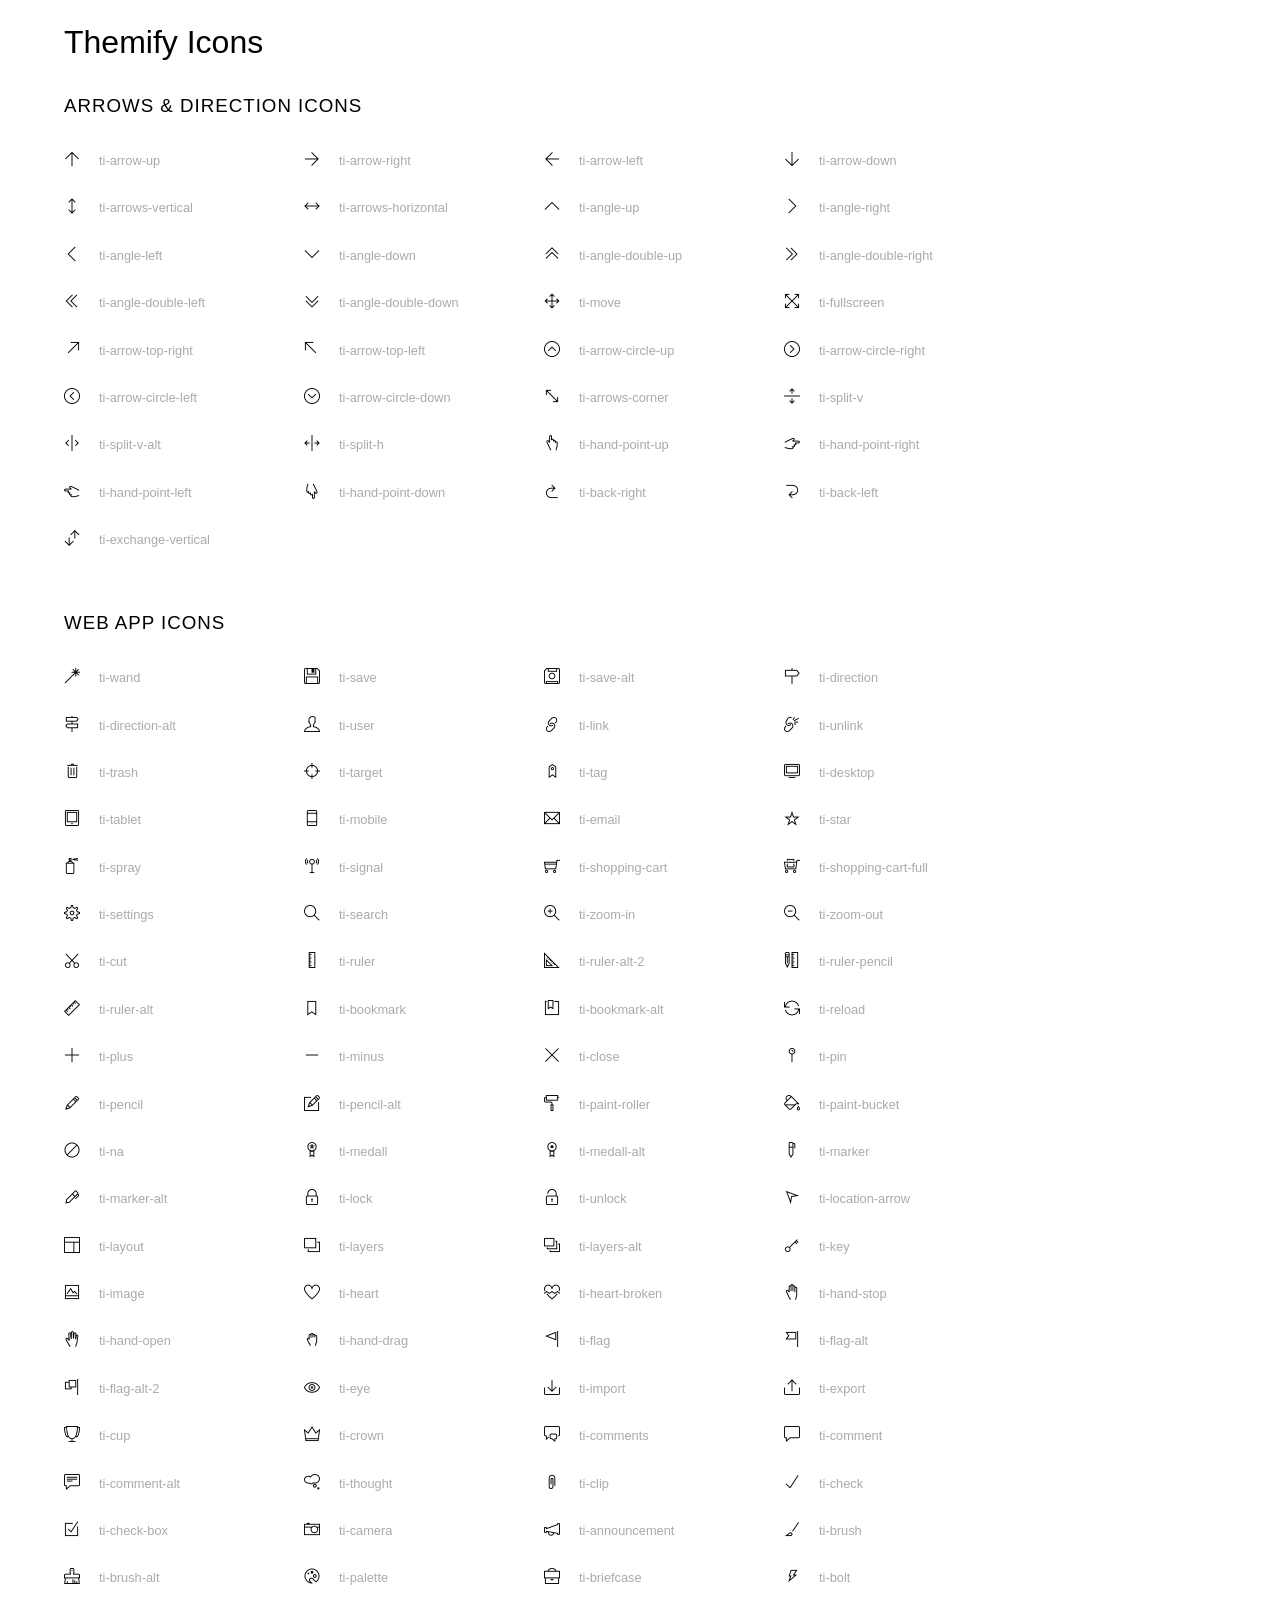
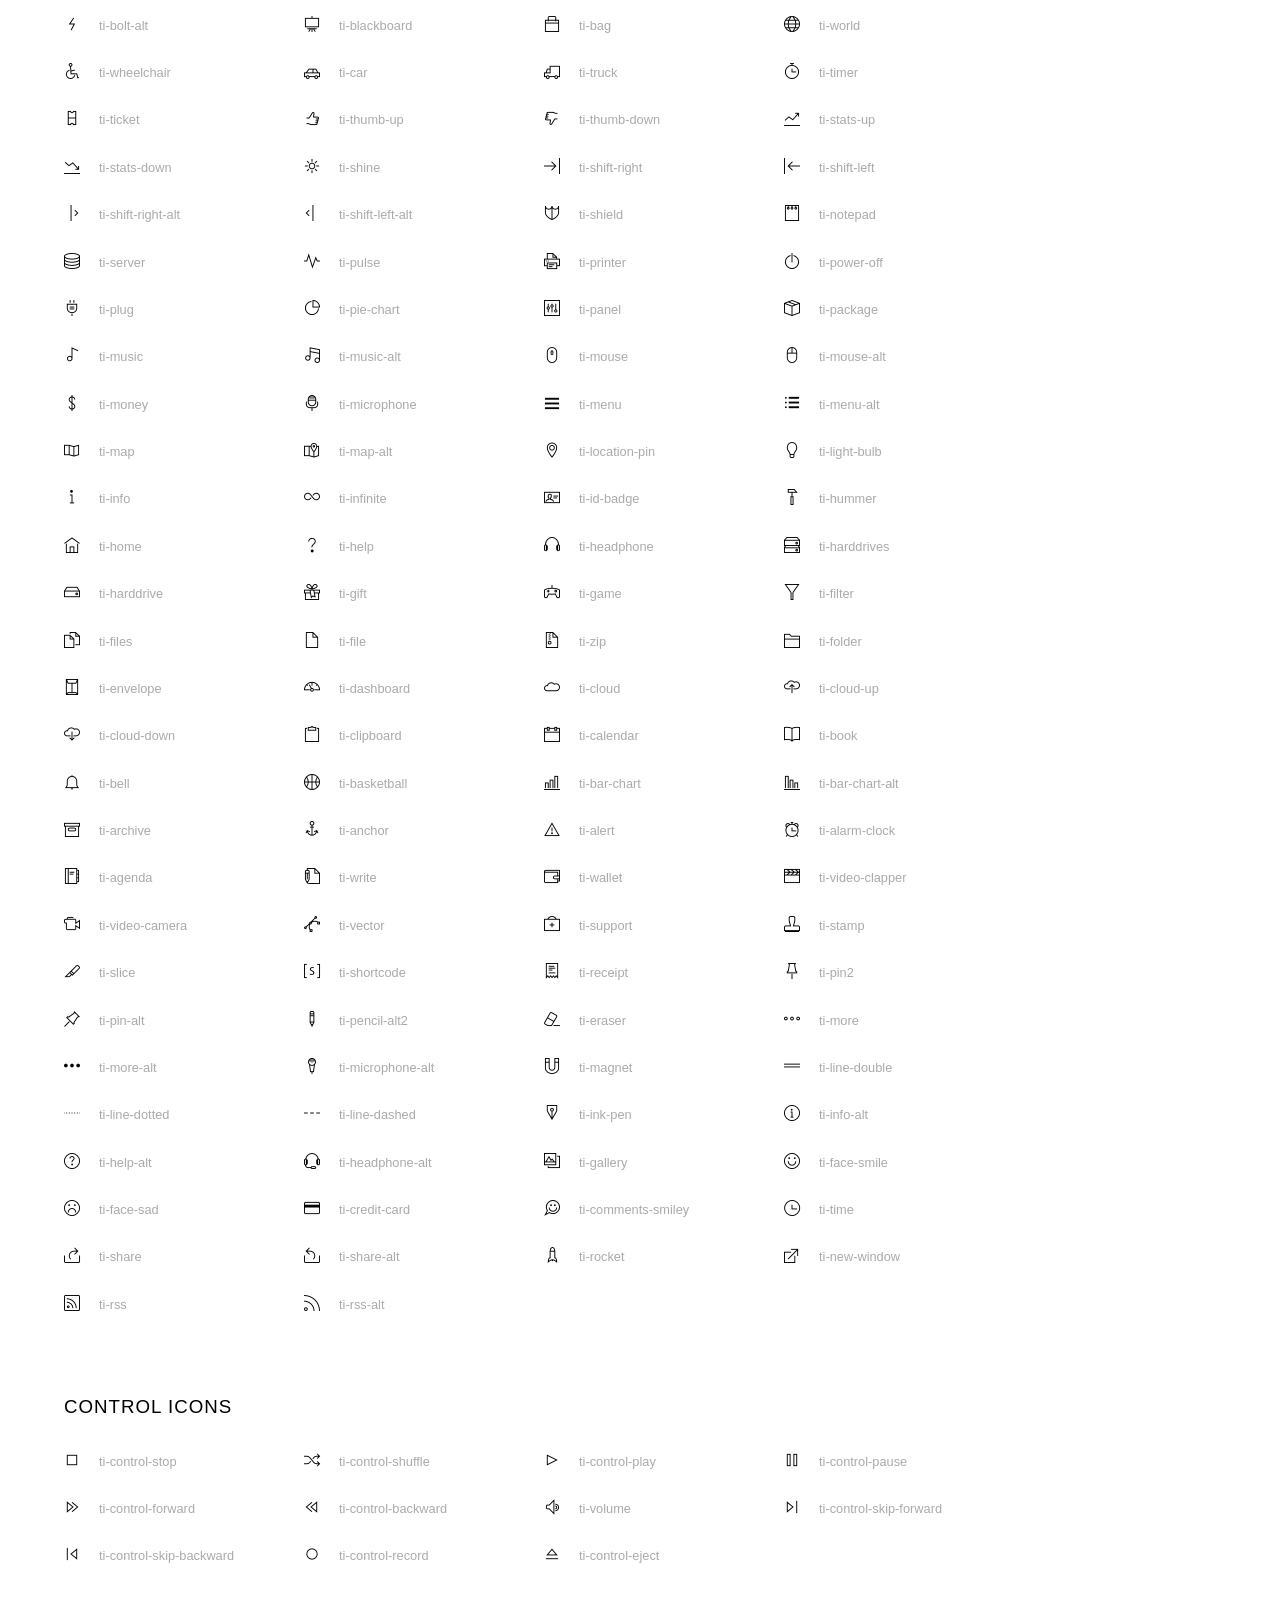
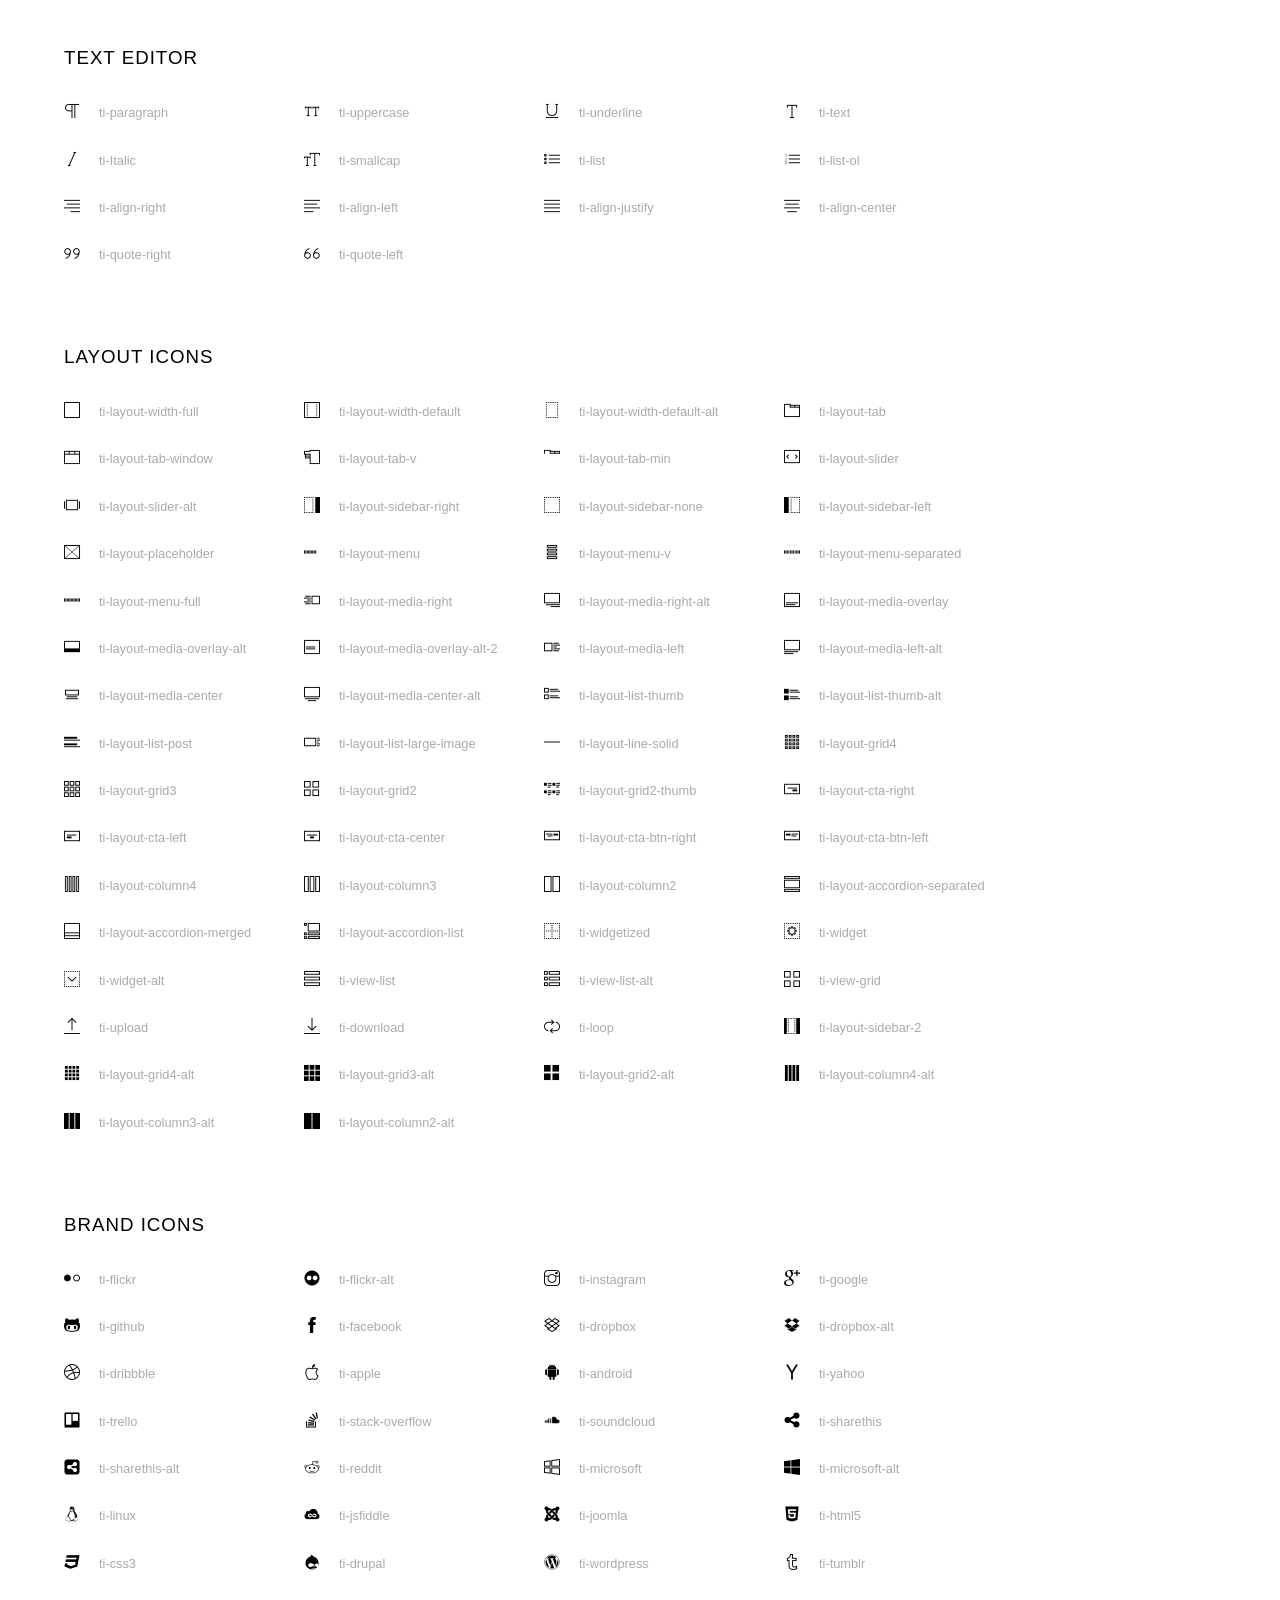
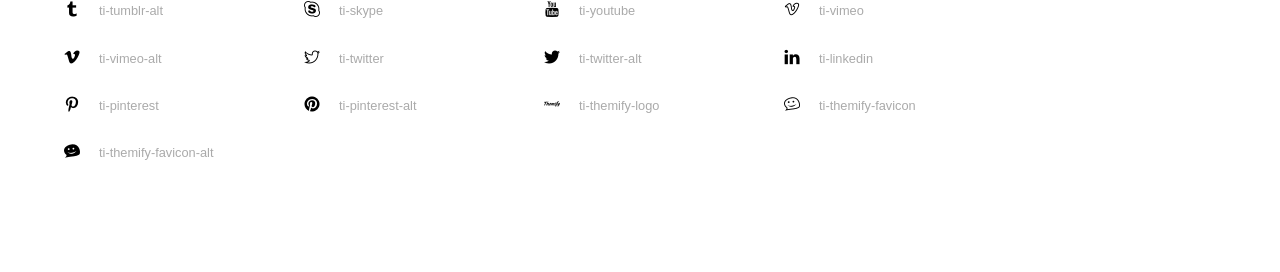
<file: fonts/themify/index.html>
<!doctype html>
<html>
<head>
	<meta charset="utf-8">
	<title>Themify Icon Font</title>
	<meta name="viewport" content="width=device-width">
	<link rel="stylesheet" href="demo-files/demo.css">
	<link rel="stylesheet" href="themify-icons.css">
	<!--[if lt IE 8]><!-->
	<link rel="stylesheet" href="ie7/ie7.css">
	<!--<![endif]-->
</head>
<body>
	<h1>Themify Icons</h1>

	<div class="icon-section">

		<div class="icon-section">
			<h3>Arrows &amp; Direction Icons </h3>

			<div class="icon-container">
				<span class="ti-arrow-up"></span><span class="icon-name"> ti-arrow-up</span>
			</div>
			<div class="icon-container">
				<span class="ti-arrow-right"></span><span class="icon-name"> ti-arrow-right</span>
			</div>
			<div class="icon-container">
				<span class="ti-arrow-left"></span><span class="icon-name"> ti-arrow-left</span>
			</div>
			<div class="icon-container">
				<span class="ti-arrow-down"></span><span class="icon-name"> ti-arrow-down</span>
			</div>
			<div class="icon-container">
				<span class="ti-arrows-vertical"></span><span class="icon-name"> ti-arrows-vertical</span>
			</div>
			<div class="icon-container">
				<span class="ti-arrows-horizontal"></span><span class="icon-name"> ti-arrows-horizontal</span>
			</div>
			<div class="icon-container">
				<span class="ti-angle-up"></span><span class="icon-name"> ti-angle-up</span>
			</div>
			<div class="icon-container">
				<span class="ti-angle-right"></span><span class="icon-name"> ti-angle-right</span>
			</div>
			<div class="icon-container">
				<span class="ti-angle-left"></span><span class="icon-name"> ti-angle-left</span>
			</div>
			<div class="icon-container">
				<span class="ti-angle-down"></span><span class="icon-name"> ti-angle-down</span>
			</div>	
			<div class="icon-container">
				<span class="ti-angle-double-up"></span><span class="icon-name"> ti-angle-double-up</span>
			</div>
			<div class="icon-container">
				<span class="ti-angle-double-right"></span><span class="icon-name"> ti-angle-double-right</span>
			</div>
			<div class="icon-container">
				<span class="ti-angle-double-left"></span><span class="icon-name"> ti-angle-double-left</span>
			</div>
			<div class="icon-container">
				<span class="ti-angle-double-down"></span><span class="icon-name"> ti-angle-double-down</span>
			</div>					
			<div class="icon-container">
				<span class="ti-move"></span><span class="icon-name"> ti-move</span>
			</div>
			<div class="icon-container">
				<span class="ti-fullscreen"></span><span class="icon-name"> ti-fullscreen</span>
			</div>
			<div class="icon-container">
				<span class="ti-arrow-top-right"></span><span class="icon-name"> ti-arrow-top-right</span>
			</div>
			<div class="icon-container">
				<span class="ti-arrow-top-left"></span><span class="icon-name"> ti-arrow-top-left</span>
			</div>
			<div class="icon-container">
				<span class="ti-arrow-circle-up"></span><span class="icon-name"> ti-arrow-circle-up</span>
			</div>
			<div class="icon-container">
				<span class="ti-arrow-circle-right"></span><span class="icon-name"> ti-arrow-circle-right</span>
			</div>
			<div class="icon-container">
				<span class="ti-arrow-circle-left"></span><span class="icon-name"> ti-arrow-circle-left</span>
			</div>
			<div class="icon-container">
				<span class="ti-arrow-circle-down"></span><span class="icon-name"> ti-arrow-circle-down</span>
			</div>
			<div class="icon-container">
				<span class="ti-arrows-corner"></span><span class="icon-name"> ti-arrows-corner</span>
			</div>
			<div class="icon-container">
				<span class="ti-split-v"></span><span class="icon-name"> ti-split-v</span>
			</div>

			<div class="icon-container">
				<span class="ti-split-v-alt"></span><span class="icon-name"> ti-split-v-alt</span>
			</div>
			<div class="icon-container">
				<span class="ti-split-h"></span><span class="icon-name"> ti-split-h</span>
			</div>
			<div class="icon-container">
				<span class="ti-hand-point-up"></span><span class="icon-name"> ti-hand-point-up</span>
			</div>
			<div class="icon-container">
				<span class="ti-hand-point-right"></span><span class="icon-name"> ti-hand-point-right</span>
			</div>
			<div class="icon-container">
				<span class="ti-hand-point-left"></span><span class="icon-name"> ti-hand-point-left</span>
			</div>
			<div class="icon-container">
				<span class="ti-hand-point-down"></span><span class="icon-name"> ti-hand-point-down</span>
			</div>
			<div class="icon-container">
				<span class="ti-back-right"></span><span class="icon-name"> ti-back-right</span>
			</div>
			<div class="icon-container">
				<span class="ti-back-left"></span><span class="icon-name"> ti-back-left</span>
			</div>
			<div class="icon-container">
				<span class="ti-exchange-vertical"></span><span class="icon-name"> ti-exchange-vertical</span>
			</div>

		</div> <!-- Arrows Icons -->



		<h3>Web App Icons</h3>
		
		<div class="icon-section">

			<div class="icon-container">
				<span class="ti-wand"></span><span class="icon-name"> ti-wand</span>
			</div>
			<div class="icon-container">
				<span class="ti-save"></span><span class="icon-name"> ti-save</span>
			</div>
			<div class="icon-container">
				<span class="ti-save-alt"></span><span class="icon-name"> ti-save-alt</span>
			</div>

			<div class="icon-container">
				<span class="ti-direction"></span><span class="icon-name"> ti-direction</span>
			</div>
			<div class="icon-container">
				<span class="ti-direction-alt"></span><span class="icon-name"> ti-direction-alt</span>
			</div>
			<div class="icon-container">
				<span class="ti-user"></span><span class="icon-name"> ti-user</span>
			</div>
			<div class="icon-container">
				<span class="ti-link"></span><span class="icon-name"> ti-link</span>
			</div>
			<div class="icon-container">
				<span class="ti-unlink"></span><span class="icon-name"> ti-unlink</span>
			</div>
			<div class="icon-container">
				<span class="ti-trash"></span><span class="icon-name"> ti-trash</span>
			</div>
			<div class="icon-container">
				<span class="ti-target"></span><span class="icon-name"> ti-target</span>
			</div>
			<div class="icon-container">
				<span class="ti-tag"></span><span class="icon-name"> ti-tag</span>
			</div>
			<div class="icon-container">
				<span class="ti-desktop"></span><span class="icon-name"> ti-desktop</span>
			</div>
			<div class="icon-container">
				<span class="ti-tablet"></span><span class="icon-name"> ti-tablet</span>
			</div>
			<div class="icon-container">
				<span class="ti-mobile"></span><span class="icon-name"> ti-mobile</span>
			</div>
			<div class="icon-container">
				<span class="ti-email"></span><span class="icon-name"> ti-email</span>
			</div>	
			<div class="icon-container">
				<span class="ti-star"></span><span class="icon-name"> ti-star</span>
			</div>
			<div class="icon-container">
				<span class="ti-spray"></span><span class="icon-name"> ti-spray</span>
			</div>
			<div class="icon-container">
				<span class="ti-signal"></span><span class="icon-name"> ti-signal</span>
			</div>
			<div class="icon-container">
				<span class="ti-shopping-cart"></span><span class="icon-name"> ti-shopping-cart</span>
			</div>
			<div class="icon-container">
				<span class="ti-shopping-cart-full"></span><span class="icon-name"> ti-shopping-cart-full</span>
			</div>
			<div class="icon-container">
				<span class="ti-settings"></span><span class="icon-name"> ti-settings</span>
			</div>
			<div class="icon-container">
				<span class="ti-search"></span><span class="icon-name"> ti-search</span>
			</div>
			<div class="icon-container">
				<span class="ti-zoom-in"></span><span class="icon-name"> ti-zoom-in</span>
			</div>
			<div class="icon-container">
				<span class="ti-zoom-out"></span><span class="icon-name"> ti-zoom-out</span>
			</div>
			<div class="icon-container">
				<span class="ti-cut"></span><span class="icon-name"> ti-cut</span>
			</div>
			<div class="icon-container">
				<span class="ti-ruler"></span><span class="icon-name"> ti-ruler</span>
			</div>
			<div class="icon-container">
				<span class="ti-ruler-alt-2"></span><span class="icon-name"> ti-ruler-alt-2</span>
			</div>			
			<div class="icon-container">
				<span class="ti-ruler-pencil"></span><span class="icon-name"> ti-ruler-pencil</span>
			</div>
			<div class="icon-container">
				<span class="ti-ruler-alt"></span><span class="icon-name"> ti-ruler-alt</span>
			</div>
			<div class="icon-container">
				<span class="ti-bookmark"></span><span class="icon-name"> ti-bookmark</span>
			</div>
			<div class="icon-container">
				<span class="ti-bookmark-alt"></span><span class="icon-name"> ti-bookmark-alt</span>
			</div>
			<div class="icon-container">
				<span class="ti-reload"></span><span class="icon-name"> ti-reload</span>
			</div>
			<div class="icon-container">
				<span class="ti-plus"></span><span class="icon-name"> ti-plus</span>
			</div>
			<div class="icon-container">
				<span class="ti-minus"></span><span class="icon-name"> ti-minus</span>
			</div>
			<div class="icon-container">
				<span class="ti-close"></span><span class="icon-name"> ti-close</span>
			</div>			
			<div class="icon-container">
				<span class="ti-pin"></span><span class="icon-name"> ti-pin</span>
			</div>
			<div class="icon-container">
				<span class="ti-pencil"></span><span class="icon-name"> ti-pencil</span>
			</div>
					
		  	<div class="icon-container">
				<span class="ti-pencil-alt"></span><span class="icon-name"> ti-pencil-alt</span>
			</div>
			<div class="icon-container">
				<span class="ti-paint-roller"></span><span class="icon-name"> ti-paint-roller</span>
			</div>
			<div class="icon-container">
				<span class="ti-paint-bucket"></span><span class="icon-name"> ti-paint-bucket</span>
			</div>
			<div class="icon-container">
				<span class="ti-na"></span><span class="icon-name"> ti-na</span>
			</div>
			<div class="icon-container">
				<span class="ti-medall"></span><span class="icon-name"> ti-medall</span>
			</div>
			<div class="icon-container">
				<span class="ti-medall-alt"></span><span class="icon-name"> ti-medall-alt</span>
			</div>
			<div class="icon-container">
				<span class="ti-marker"></span><span class="icon-name"> ti-marker</span>
			</div>
			<div class="icon-container">
				<span class="ti-marker-alt"></span><span class="icon-name"> ti-marker-alt</span>
			</div>

			<div class="icon-container">
				<span class="ti-lock"></span><span class="icon-name"> ti-lock</span>
			</div>
			<div class="icon-container">
				<span class="ti-unlock"></span><span class="icon-name"> ti-unlock</span>
			</div>
			<div class="icon-container">
				<span class="ti-location-arrow"></span><span class="icon-name"> ti-location-arrow</span>
			</div>
			<div class="icon-container">
				<span class="ti-layout"></span><span class="icon-name"> ti-layout</span>
			</div>
			<div class="icon-container">
				<span class="ti-layers"></span><span class="icon-name"> ti-layers</span>
			</div>
			<div class="icon-container">
				<span class="ti-layers-alt"></span><span class="icon-name"> ti-layers-alt</span>
			</div>
			<div class="icon-container">
				<span class="ti-key"></span><span class="icon-name"> ti-key</span>
			</div>
			<div class="icon-container">
				<span class="ti-image"></span><span class="icon-name"> ti-image</span>
			</div>
			<div class="icon-container">
				<span class="ti-heart"></span><span class="icon-name"> ti-heart</span>
			</div>
			<div class="icon-container">
				<span class="ti-heart-broken"></span><span class="icon-name"> ti-heart-broken</span>
			</div>
			<div class="icon-container">
				<span class="ti-hand-stop"></span><span class="icon-name"> ti-hand-stop</span>
			</div>
			<div class="icon-container">
				<span class="ti-hand-open"></span><span class="icon-name"> ti-hand-open</span>
			</div>
			<div class="icon-container">
				<span class="ti-hand-drag"></span><span class="icon-name"> ti-hand-drag</span>
			</div>
			<div class="icon-container">
				<span class="ti-flag"></span><span class="icon-name"> ti-flag</span>
			</div>
			<div class="icon-container">
				<span class="ti-flag-alt"></span><span class="icon-name"> ti-flag-alt</span>
			</div>
			<div class="icon-container">
				<span class="ti-flag-alt-2"></span><span class="icon-name"> ti-flag-alt-2</span>
			</div>
			<div class="icon-container">
				<span class="ti-eye"></span><span class="icon-name"> ti-eye</span>
			</div>
			<div class="icon-container">
				<span class="ti-import"></span><span class="icon-name"> ti-import</span>
			</div>			
			<div class="icon-container">
				<span class="ti-export"></span><span class="icon-name"> ti-export</span>
			</div>
			<div class="icon-container">
				<span class="ti-cup"></span><span class="icon-name"> ti-cup</span>
			</div>
			<div class="icon-container">
				<span class="ti-crown"></span><span class="icon-name"> ti-crown</span>
			</div>
			<div class="icon-container">
				<span class="ti-comments"></span><span class="icon-name"> ti-comments</span>
			</div>
			<div class="icon-container">
				<span class="ti-comment"></span><span class="icon-name"> ti-comment</span>
			</div>
			<div class="icon-container">
				<span class="ti-comment-alt"></span><span class="icon-name"> ti-comment-alt</span>
			</div>
			<div class="icon-container">
				<span class="ti-thought"></span><span class="icon-name"> ti-thought</span>
			</div>			
			<div class="icon-container">
				<span class="ti-clip"></span><span class="icon-name"> ti-clip</span>
			</div>

			<div class="icon-container">
				<span class="ti-check"></span><span class="icon-name"> ti-check</span>
			</div>
			<div class="icon-container">
				<span class="ti-check-box"></span><span class="icon-name"> ti-check-box</span>
			</div>
			<div class="icon-container">
				<span class="ti-camera"></span><span class="icon-name"> ti-camera</span>
			</div>
			<div class="icon-container">
				<span class="ti-announcement"></span><span class="icon-name"> ti-announcement</span>
			</div>
			<div class="icon-container">
				<span class="ti-brush"></span><span class="icon-name"> ti-brush</span>
			</div>
			<div class="icon-container">
				<span class="ti-brush-alt"></span><span class="icon-name"> ti-brush-alt</span>
			</div>
			<div class="icon-container">
				<span class="ti-palette"></span><span class="icon-name"> ti-palette</span>
			</div>			
			<div class="icon-container">
				<span class="ti-briefcase"></span><span class="icon-name"> ti-briefcase</span>
			</div>
			<div class="icon-container">
				<span class="ti-bolt"></span><span class="icon-name"> ti-bolt</span>
			</div>
			<div class="icon-container">
				<span class="ti-bolt-alt"></span><span class="icon-name"> ti-bolt-alt</span>
			</div>
			<div class="icon-container">
				<span class="ti-blackboard"></span><span class="icon-name"> ti-blackboard</span>
			</div>
			<div class="icon-container">
				<span class="ti-bag"></span><span class="icon-name"> ti-bag</span>
			</div>
			<div class="icon-container">
				<span class="ti-world"></span><span class="icon-name"> ti-world</span>
			</div>
			<div class="icon-container">
				<span class="ti-wheelchair"></span><span class="icon-name"> ti-wheelchair</span>
			</div>
			<div class="icon-container">
				<span class="ti-car"></span><span class="icon-name"> ti-car</span>
			</div>
			<div class="icon-container">
				<span class="ti-truck"></span><span class="icon-name"> ti-truck</span>
			</div>
			<div class="icon-container">
				<span class="ti-timer"></span><span class="icon-name"> ti-timer</span>
			</div>
			<div class="icon-container">
				<span class="ti-ticket"></span><span class="icon-name"> ti-ticket</span>
			</div>
			<div class="icon-container">
				<span class="ti-thumb-up"></span><span class="icon-name"> ti-thumb-up</span>
			</div>
			<div class="icon-container">
				<span class="ti-thumb-down"></span><span class="icon-name"> ti-thumb-down</span>
			</div>

			<div class="icon-container">
				<span class="ti-stats-up"></span><span class="icon-name"> ti-stats-up</span>
			</div>
			<div class="icon-container">
				<span class="ti-stats-down"></span><span class="icon-name"> ti-stats-down</span>
			</div>
			<div class="icon-container">
				<span class="ti-shine"></span><span class="icon-name"> ti-shine</span>
			</div>
			<div class="icon-container">
				<span class="ti-shift-right"></span><span class="icon-name"> ti-shift-right</span>
			</div>
			<div class="icon-container">
				<span class="ti-shift-left"></span><span class="icon-name"> ti-shift-left</span>
			</div>

			<div class="icon-container">
				<span class="ti-shift-right-alt"></span><span class="icon-name"> ti-shift-right-alt</span>
			</div>
			<div class="icon-container">
				<span class="ti-shift-left-alt"></span><span class="icon-name"> ti-shift-left-alt</span>
			</div>
			<div class="icon-container">
				<span class="ti-shield"></span><span class="icon-name"> ti-shield</span>
			</div>
			<div class="icon-container">
				<span class="ti-notepad"></span><span class="icon-name"> ti-notepad</span>
			</div>
			<div class="icon-container">
				<span class="ti-server"></span><span class="icon-name"> ti-server</span>
			</div>

			<div class="icon-container">
				<span class="ti-pulse"></span><span class="icon-name"> ti-pulse</span>
			</div>
			<div class="icon-container">
				<span class="ti-printer"></span><span class="icon-name"> ti-printer</span>
			</div>
			<div class="icon-container">
				<span class="ti-power-off"></span><span class="icon-name"> ti-power-off</span>
			</div>
			<div class="icon-container">
				<span class="ti-plug"></span><span class="icon-name"> ti-plug</span>
			</div>
			<div class="icon-container">
				<span class="ti-pie-chart"></span><span class="icon-name"> ti-pie-chart</span>
			</div>

			<div class="icon-container">
				<span class="ti-panel"></span><span class="icon-name"> ti-panel</span>
			</div>
			<div class="icon-container">
				<span class="ti-package"></span><span class="icon-name"> ti-package</span>
			</div>
			<div class="icon-container">
				<span class="ti-music"></span><span class="icon-name"> ti-music</span>
			</div>
			<div class="icon-container">
				<span class="ti-music-alt"></span><span class="icon-name"> ti-music-alt</span>
			</div>
			<div class="icon-container">
				<span class="ti-mouse"></span><span class="icon-name"> ti-mouse</span>
			</div>
			<div class="icon-container">
				<span class="ti-mouse-alt"></span><span class="icon-name"> ti-mouse-alt</span>
			</div>
			<div class="icon-container">
				<span class="ti-money"></span><span class="icon-name"> ti-money</span>
			</div>
			<div class="icon-container">
				<span class="ti-microphone"></span><span class="icon-name"> ti-microphone</span>
			</div>
			<div class="icon-container">
				<span class="ti-menu"></span><span class="icon-name"> ti-menu</span>
			</div>
			<div class="icon-container">
				<span class="ti-menu-alt"></span><span class="icon-name"> ti-menu-alt</span>
			</div>
			<div class="icon-container">
				<span class="ti-map"></span><span class="icon-name"> ti-map</span>
			</div>
			<div class="icon-container">
				<span class="ti-map-alt"></span><span class="icon-name"> ti-map-alt</span>
			</div>

			<div class="icon-container">
				<span class="ti-location-pin"></span><span class="icon-name"> ti-location-pin</span>
			</div>

			<div class="icon-container">
				<span class="ti-light-bulb"></span><span class="icon-name"> ti-light-bulb</span>
			</div>
			<div class="icon-container">
				<span class="ti-info"></span><span class="icon-name"> ti-info</span>
			</div>
			<div class="icon-container">
				<span class="ti-infinite"></span><span class="icon-name"> ti-infinite</span>
			</div>
			<div class="icon-container">
				<span class="ti-id-badge"></span><span class="icon-name"> ti-id-badge</span>
			</div>
			<div class="icon-container">
				<span class="ti-hummer"></span><span class="icon-name"> ti-hummer</span>
			</div>
			<div class="icon-container">
				<span class="ti-home"></span><span class="icon-name"> ti-home</span>
			</div>
			<div class="icon-container">
				<span class="ti-help"></span><span class="icon-name"> ti-help</span>
			</div>
			<div class="icon-container">
				<span class="ti-headphone"></span><span class="icon-name"> ti-headphone</span>
			</div>
			<div class="icon-container">
				<span class="ti-harddrives"></span><span class="icon-name"> ti-harddrives</span>
			</div>
			<div class="icon-container">
				<span class="ti-harddrive"></span><span class="icon-name"> ti-harddrive</span>
			</div>
			<div class="icon-container">
				<span class="ti-gift"></span><span class="icon-name"> ti-gift</span>
			</div>
			<div class="icon-container">
				<span class="ti-game"></span><span class="icon-name"> ti-game</span>
			</div>
			<div class="icon-container">
				<span class="ti-filter"></span><span class="icon-name"> ti-filter</span>
			</div>
			<div class="icon-container">
				<span class="ti-files"></span><span class="icon-name"> ti-files</span>
			</div>
			<div class="icon-container">
				<span class="ti-file"></span><span class="icon-name"> ti-file</span>
			</div>
			<div class="icon-container">
				<span class="ti-zip"></span><span class="icon-name"> ti-zip</span>
			</div>
			<div class="icon-container">
				<span class="ti-folder"></span><span class="icon-name"> ti-folder</span>
			</div>			
			<div class="icon-container">
				<span class="ti-envelope"></span><span class="icon-name"> ti-envelope</span>
			</div>


			<div class="icon-container">
				<span class="ti-dashboard"></span><span class="icon-name"> ti-dashboard</span>
			</div>
			<div class="icon-container">
				<span class="ti-cloud"></span><span class="icon-name"> ti-cloud</span>
			</div>
			<div class="icon-container">
				<span class="ti-cloud-up"></span><span class="icon-name"> ti-cloud-up</span>
			</div>
			<div class="icon-container">
				<span class="ti-cloud-down"></span><span class="icon-name"> ti-cloud-down</span>
			</div>
			<div class="icon-container">
				<span class="ti-clipboard"></span><span class="icon-name"> ti-clipboard</span>
			</div>
			<div class="icon-container">
				<span class="ti-calendar"></span><span class="icon-name"> ti-calendar</span>
			</div>
			<div class="icon-container">
				<span class="ti-book"></span><span class="icon-name"> ti-book</span>
			</div>
			<div class="icon-container">
				<span class="ti-bell"></span><span class="icon-name"> ti-bell</span>
			</div>
			<div class="icon-container">
				<span class="ti-basketball"></span><span class="icon-name"> ti-basketball</span>
			</div>
			<div class="icon-container">
				<span class="ti-bar-chart"></span><span class="icon-name"> ti-bar-chart</span>
			</div>
			<div class="icon-container">
				<span class="ti-bar-chart-alt"></span><span class="icon-name"> ti-bar-chart-alt</span>
			</div>


			<div class="icon-container">
				<span class="ti-archive"></span><span class="icon-name"> ti-archive</span>
			</div>
			<div class="icon-container">
				<span class="ti-anchor"></span><span class="icon-name"> ti-anchor</span>
			</div>

			<div class="icon-container">
				<span class="ti-alert"></span><span class="icon-name"> ti-alert</span>
			</div>
			<div class="icon-container">
				<span class="ti-alarm-clock"></span><span class="icon-name"> ti-alarm-clock</span>
			</div>
			<div class="icon-container">
				<span class="ti-agenda"></span><span class="icon-name"> ti-agenda</span>
			</div>
			<div class="icon-container">
				<span class="ti-write"></span><span class="icon-name"> ti-write</span>
			</div>

			<div class="icon-container">
				<span class="ti-wallet"></span><span class="icon-name"> ti-wallet</span>
			</div>
			<div class="icon-container">
				<span class="ti-video-clapper"></span><span class="icon-name"> ti-video-clapper</span>
			</div>
			<div class="icon-container">
				<span class="ti-video-camera"></span><span class="icon-name"> ti-video-camera</span>
			</div>
			<div class="icon-container">
				<span class="ti-vector"></span><span class="icon-name"> ti-vector</span>
			</div>

			<div class="icon-container">
				<span class="ti-support"></span><span class="icon-name"> ti-support</span>
			</div>
			<div class="icon-container">
				<span class="ti-stamp"></span><span class="icon-name"> ti-stamp</span>
			</div>
			<div class="icon-container">
				<span class="ti-slice"></span><span class="icon-name"> ti-slice</span>
			</div>
			<div class="icon-container">
				<span class="ti-shortcode"></span><span class="icon-name"> ti-shortcode</span>
			</div>
			<div class="icon-container">
				<span class="ti-receipt"></span><span class="icon-name"> ti-receipt</span>
			</div>
			<div class="icon-container">
				<span class="ti-pin2"></span><span class="icon-name"> ti-pin2</span>
			</div>
			<div class="icon-container">
				<span class="ti-pin-alt"></span><span class="icon-name"> ti-pin-alt</span>
			</div>
			<div class="icon-container">
				<span class="ti-pencil-alt2"></span><span class="icon-name"> ti-pencil-alt2</span>
			</div>
			<div class="icon-container">
				<span class="ti-eraser"></span><span class="icon-name"> ti-eraser</span>
			</div>			
			<div class="icon-container">
				<span class="ti-more"></span><span class="icon-name"> ti-more</span>
			</div>
			<div class="icon-container">
				<span class="ti-more-alt"></span><span class="icon-name"> ti-more-alt</span>
			</div>
			<div class="icon-container">
				<span class="ti-microphone-alt"></span><span class="icon-name"> ti-microphone-alt</span>
			</div>
			<div class="icon-container">
				<span class="ti-magnet"></span><span class="icon-name"> ti-magnet</span>
			</div>
			<div class="icon-container">
				<span class="ti-line-double"></span><span class="icon-name"> ti-line-double</span>
			</div>
			<div class="icon-container">
				<span class="ti-line-dotted"></span><span class="icon-name"> ti-line-dotted</span>
			</div>
			<div class="icon-container">
				<span class="ti-line-dashed"></span><span class="icon-name"> ti-line-dashed</span>
			</div>

			<div class="icon-container">
				<span class="ti-ink-pen"></span><span class="icon-name"> ti-ink-pen</span>
			</div>
			<div class="icon-container">
				<span class="ti-info-alt"></span><span class="icon-name"> ti-info-alt</span>
			</div>
			<div class="icon-container">
				<span class="ti-help-alt"></span><span class="icon-name"> ti-help-alt</span>
			</div>
			<div class="icon-container">
				<span class="ti-headphone-alt"></span><span class="icon-name"> ti-headphone-alt</span>
			</div>

			<div class="icon-container">
				<span class="ti-gallery"></span><span class="icon-name"> ti-gallery</span>
			</div>
			<div class="icon-container">
				<span class="ti-face-smile"></span><span class="icon-name"> ti-face-smile</span>
			</div>
			<div class="icon-container">
				<span class="ti-face-sad"></span><span class="icon-name"> ti-face-sad</span>
			</div>
			<div class="icon-container">
				<span class="ti-credit-card"></span><span class="icon-name"> ti-credit-card</span>
			</div>
			<div class="icon-container">
				<span class="ti-comments-smiley"></span><span class="icon-name"> ti-comments-smiley</span>
			</div>
			<div class="icon-container">
				<span class="ti-time"></span><span class="icon-name"> ti-time</span>
			</div>
			<div class="icon-container">
				<span class="ti-share"></span><span class="icon-name"> ti-share</span>
			</div>
			<div class="icon-container">
				<span class="ti-share-alt"></span><span class="icon-name"> ti-share-alt</span>
			</div>
			<div class="icon-container">
				<span class="ti-rocket"></span><span class="icon-name"> ti-rocket</span>
			</div>

			<div class="icon-container">
				<span class="ti-new-window"></span><span class="icon-name"> ti-new-window</span>
			</div>

			<div class="icon-container">
				<span class="ti-rss"></span><span class="icon-name"> ti-rss</span>
			</div>

			<div class="icon-container">
				<span class="ti-rss-alt"></span><span class="icon-name"> ti-rss-alt</span>
			</div>
			
		</div><!-- Web App Icons -->


		<div class="icon-section">
			<h3>Control Icons</h3>
			<div class="icon-container">
				<span class="ti-control-stop"></span><span class="icon-name"> ti-control-stop</span>
			</div>
			<div class="icon-container">
				<span class="ti-control-shuffle"></span><span class="icon-name"> ti-control-shuffle</span>
			</div>
			<div class="icon-container">
				<span class="ti-control-play"></span><span class="icon-name"> ti-control-play</span>
			</div>
			<div class="icon-container">
				<span class="ti-control-pause"></span><span class="icon-name"> ti-control-pause</span>
			</div>
			<div class="icon-container">
				<span class="ti-control-forward"></span><span class="icon-name"> ti-control-forward</span>
			</div>
			<div class="icon-container">
				<span class="ti-control-backward"></span><span class="icon-name"> ti-control-backward</span>
			</div>	
			<div class="icon-container">
				<span class="ti-volume"></span><span class="icon-name"> ti-volume</span>
			</div>
			<div class="icon-container">
				<span class="ti-control-skip-forward"></span><span class="icon-name"> ti-control-skip-forward</span>
			</div>
			<div class="icon-container">
				<span class="ti-control-skip-backward"></span><span class="icon-name"> ti-control-skip-backward</span>
			</div>
			<div class="icon-container">
				<span class="ti-control-record"></span><span class="icon-name"> ti-control-record</span>
			</div>
			<div class="icon-container">
				<span class="ti-control-eject"></span><span class="icon-name"> ti-control-eject</span>
			</div>			
		</div> <!-- Control Icons -->


		<div class="icon-section">
			<h3>Text Editor</h3>

			<div class="icon-container">
				<span class="ti-paragraph"></span><span class="icon-name"> ti-paragraph</span>
			</div>
			<div class="icon-container">
				<span class="ti-uppercase"></span><span class="icon-name"> ti-uppercase</span>
			</div>

			<div class="icon-container">
				<span class="ti-underline"></span><span class="icon-name"> ti-underline</span>
			</div>
			<div class="icon-container">
				<span class="ti-text"></span><span class="icon-name"> ti-text</span>
			</div>
			<div class="icon-container">
				<span class="ti-Italic"></span><span class="icon-name"> ti-Italic</span>
			</div>
			<div class="icon-container">
				<span class="ti-smallcap"></span><span class="icon-name"> ti-smallcap</span>
			</div>
			<div class="icon-container">
				<span class="ti-list"></span><span class="icon-name"> ti-list</span>
			</div>
			<div class="icon-container">
				<span class="ti-list-ol"></span><span class="icon-name"> ti-list-ol</span>
			</div>
			<div class="icon-container">
				<span class="ti-align-right"></span><span class="icon-name"> ti-align-right</span>
			</div>
			<div class="icon-container">
				<span class="ti-align-left"></span><span class="icon-name"> ti-align-left</span>
			</div>
			<div class="icon-container">
				<span class="ti-align-justify"></span><span class="icon-name"> ti-align-justify</span>
			</div>
			<div class="icon-container">
				<span class="ti-align-center"></span><span class="icon-name"> ti-align-center</span>
			</div>
			<div class="icon-container">
				<span class="ti-quote-right"></span><span class="icon-name"> ti-quote-right</span>
			</div>
			<div class="icon-container">
				<span class="ti-quote-left"></span><span class="icon-name"> ti-quote-left</span>
			</div>

		</div> <!-- Text Editor -->



		<div class="icon-section">
			<h3>Layout Icons</h3>
			<div class="icon-container">
				<span class="ti-layout-width-full"></span><span class="icon-name"> ti-layout-width-full</span>
			</div>
			<div class="icon-container">
				<span class="ti-layout-width-default"></span><span class="icon-name"> ti-layout-width-default</span>
			</div>
			<div class="icon-container">
				<span class="ti-layout-width-default-alt"></span><span class="icon-name"> ti-layout-width-default-alt</span>
			</div>
			<div class="icon-container">
				<span class="ti-layout-tab"></span><span class="icon-name"> ti-layout-tab</span>
			</div>
			<div class="icon-container">
				<span class="ti-layout-tab-window"></span><span class="icon-name"> ti-layout-tab-window</span>
			</div>
			<div class="icon-container">
				<span class="ti-layout-tab-v"></span><span class="icon-name"> ti-layout-tab-v</span>
			</div>
			<div class="icon-container">
				<span class="ti-layout-tab-min"></span><span class="icon-name"> ti-layout-tab-min</span>
			</div>
			<div class="icon-container">
				<span class="ti-layout-slider"></span><span class="icon-name"> ti-layout-slider</span>
			</div>
			<div class="icon-container">
				<span class="ti-layout-slider-alt"></span><span class="icon-name"> ti-layout-slider-alt</span>
			</div>
			<div class="icon-container">
				<span class="ti-layout-sidebar-right"></span><span class="icon-name"> ti-layout-sidebar-right</span>
			</div>
			<div class="icon-container">
				<span class="ti-layout-sidebar-none"></span><span class="icon-name"> ti-layout-sidebar-none</span>
			</div>
			<div class="icon-container">
				<span class="ti-layout-sidebar-left"></span><span class="icon-name"> ti-layout-sidebar-left</span>
			</div>
			<div class="icon-container">
				<span class="ti-layout-placeholder"></span><span class="icon-name"> ti-layout-placeholder</span>
			</div>
			<div class="icon-container">
				<span class="ti-layout-menu"></span><span class="icon-name"> ti-layout-menu</span>
			</div>
			<div class="icon-container">
				<span class="ti-layout-menu-v"></span><span class="icon-name"> ti-layout-menu-v</span>
			</div>
			<div class="icon-container">
				<span class="ti-layout-menu-separated"></span><span class="icon-name"> ti-layout-menu-separated</span>
			</div>
			<div class="icon-container">
				<span class="ti-layout-menu-full"></span><span class="icon-name"> ti-layout-menu-full</span>
			</div>
			<div class="icon-container">
				<span class="ti-layout-media-right"></span><span class="icon-name"> ti-layout-media-right</span>
			</div>
			<div class="icon-container">
				<span class="ti-layout-media-right-alt"></span><span class="icon-name"> ti-layout-media-right-alt</span>
			</div>
			<div class="icon-container">
				<span class="ti-layout-media-overlay"></span><span class="icon-name"> ti-layout-media-overlay</span>
			</div>
			<div class="icon-container">
				<span class="ti-layout-media-overlay-alt"></span><span class="icon-name"> ti-layout-media-overlay-alt</span>
			</div>
			<div class="icon-container">
				<span class="ti-layout-media-overlay-alt-2"></span><span class="icon-name"> ti-layout-media-overlay-alt-2</span>
			</div>
			<div class="icon-container">
				<span class="ti-layout-media-left"></span><span class="icon-name"> ti-layout-media-left</span>
			</div>
			<div class="icon-container">
				<span class="ti-layout-media-left-alt"></span><span class="icon-name"> ti-layout-media-left-alt</span>
			</div>
			<div class="icon-container">
				<span class="ti-layout-media-center"></span><span class="icon-name"> ti-layout-media-center</span>
			</div>
			<div class="icon-container">
				<span class="ti-layout-media-center-alt"></span><span class="icon-name"> ti-layout-media-center-alt</span>
			</div>
			<div class="icon-container">
				<span class="ti-layout-list-thumb"></span><span class="icon-name"> ti-layout-list-thumb</span>
			</div>
			<div class="icon-container">
				<span class="ti-layout-list-thumb-alt"></span><span class="icon-name"> ti-layout-list-thumb-alt</span>
			</div>
			<div class="icon-container">
				<span class="ti-layout-list-post"></span><span class="icon-name"> ti-layout-list-post</span>
			</div>
			<div class="icon-container">
				<span class="ti-layout-list-large-image"></span><span class="icon-name"> ti-layout-list-large-image</span>
			</div>
			<div class="icon-container">
				<span class="ti-layout-line-solid"></span><span class="icon-name"> ti-layout-line-solid</span>
			</div>
			<div class="icon-container">
				<span class="ti-layout-grid4"></span><span class="icon-name"> ti-layout-grid4</span>
			</div>
			<div class="icon-container">
				<span class="ti-layout-grid3"></span><span class="icon-name"> ti-layout-grid3</span>
			</div>
			<div class="icon-container">
				<span class="ti-layout-grid2"></span><span class="icon-name"> ti-layout-grid2</span>
			</div>
			<div class="icon-container">
				<span class="ti-layout-grid2-thumb"></span><span class="icon-name"> ti-layout-grid2-thumb</span>
			</div>
			<div class="icon-container">
				<span class="ti-layout-cta-right"></span><span class="icon-name"> ti-layout-cta-right</span>
			</div>
			<div class="icon-container">
				<span class="ti-layout-cta-left"></span><span class="icon-name"> ti-layout-cta-left</span>
			</div>
			<div class="icon-container">
				<span class="ti-layout-cta-center"></span><span class="icon-name"> ti-layout-cta-center</span>
			</div>
			<div class="icon-container">
				<span class="ti-layout-cta-btn-right"></span><span class="icon-name"> ti-layout-cta-btn-right</span>
			</div>
			<div class="icon-container">
				<span class="ti-layout-cta-btn-left"></span><span class="icon-name"> ti-layout-cta-btn-left</span>
			</div>
			<div class="icon-container">
				<span class="ti-layout-column4"></span><span class="icon-name"> ti-layout-column4</span>
			</div>
			<div class="icon-container">
				<span class="ti-layout-column3"></span><span class="icon-name"> ti-layout-column3</span>
			</div>
			<div class="icon-container">
				<span class="ti-layout-column2"></span><span class="icon-name"> ti-layout-column2</span>
			</div>
			<div class="icon-container">
				<span class="ti-layout-accordion-separated"></span><span class="icon-name"> ti-layout-accordion-separated</span>
			</div>
			<div class="icon-container">
				<span class="ti-layout-accordion-merged"></span><span class="icon-name"> ti-layout-accordion-merged</span>
			</div>
			<div class="icon-container">
				<span class="ti-layout-accordion-list"></span><span class="icon-name"> ti-layout-accordion-list</span>
			</div>
			<div class="icon-container">
				<span class="ti-widgetized"></span><span class="icon-name"> ti-widgetized</span>
			</div>
			<div class="icon-container">
				<span class="ti-widget"></span><span class="icon-name"> ti-widget</span>
			</div>
			<div class="icon-container">
				<span class="ti-widget-alt"></span><span class="icon-name"> ti-widget-alt</span>
			</div>
			<div class="icon-container">
				<span class="ti-view-list"></span><span class="icon-name"> ti-view-list</span>
			</div>
			<div class="icon-container">
				<span class="ti-view-list-alt"></span><span class="icon-name"> ti-view-list-alt</span>
			</div>
			<div class="icon-container">
				<span class="ti-view-grid"></span><span class="icon-name"> ti-view-grid</span>
			</div>
			<div class="icon-container">
				<span class="ti-upload"></span><span class="icon-name"> ti-upload</span>
			</div>
			<div class="icon-container">
				<span class="ti-download"></span><span class="icon-name"> ti-download</span>
			</div>	
			<div class="icon-container">
				<span class="ti-loop"></span><span class="icon-name"> ti-loop</span>
			</div>
			<div class="icon-container">
				<span class="ti-layout-sidebar-2"></span><span class="icon-name"> ti-layout-sidebar-2</span>
			</div>
			<div class="icon-container">
				<span class="ti-layout-grid4-alt"></span><span class="icon-name"> ti-layout-grid4-alt</span>
			</div>
			<div class="icon-container">
				<span class="ti-layout-grid3-alt"></span><span class="icon-name"> ti-layout-grid3-alt</span>
			</div>
			<div class="icon-container">
				<span class="ti-layout-grid2-alt"></span><span class="icon-name"> ti-layout-grid2-alt</span>
			</div>
			<div class="icon-container">
				<span class="ti-layout-column4-alt"></span><span class="icon-name"> ti-layout-column4-alt</span>
			</div>
			<div class="icon-container">
				<span class="ti-layout-column3-alt"></span><span class="icon-name"> ti-layout-column3-alt</span>
			</div>
			<div class="icon-container">
				<span class="ti-layout-column2-alt"></span><span class="icon-name"> ti-layout-column2-alt</span>
			</div>		


		</div> <!-- Layout Icons -->


		<div class="icon-section">
			<h3>Brand Icons</h3>

			<div class="icon-container">
				<span class="ti-flickr"></span><span class="icon-name"> ti-flickr</span>
			</div>
			<div class="icon-container">
				<span class="ti-flickr-alt"></span><span class="icon-name"> ti-flickr-alt</span>
			</div>			
			<div class="icon-container">
				<span class="ti-instagram"></span><span class="icon-name"> ti-instagram</span>
			</div>
			<div class="icon-container">
				<span class="ti-google"></span><span class="icon-name"> ti-google</span>
			</div>
			<div class="icon-container">
				<span class="ti-github"></span><span class="icon-name"> ti-github</span>
			</div>

			<div class="icon-container">
				<span class="ti-facebook"></span><span class="icon-name"> ti-facebook</span>
			</div>
			<div class="icon-container">
				<span class="ti-dropbox"></span><span class="icon-name"> ti-dropbox</span>
			</div>
			<div class="icon-container">
				<span class="ti-dropbox-alt"></span><span class="icon-name"> ti-dropbox-alt</span>
			</div>
			<div class="icon-container">
				<span class="ti-dribbble"></span><span class="icon-name"> ti-dribbble</span>
			</div>
			<div class="icon-container">
				<span class="ti-apple"></span><span class="icon-name"> ti-apple</span>
			</div>
			<div class="icon-container">
				<span class="ti-android"></span><span class="icon-name"> ti-android</span>
			</div>
			<div class="icon-container">
				<span class="ti-yahoo"></span><span class="icon-name"> ti-yahoo</span>
			</div>
			<div class="icon-container">
				<span class="ti-trello"></span><span class="icon-name"> ti-trello</span>
			</div>
			<div class="icon-container">
				<span class="ti-stack-overflow"></span><span class="icon-name"> ti-stack-overflow</span>
			</div>
			<div class="icon-container">
				<span class="ti-soundcloud"></span><span class="icon-name"> ti-soundcloud</span>
			</div>
			<div class="icon-container">
				<span class="ti-sharethis"></span><span class="icon-name"> ti-sharethis</span>
			</div>
			<div class="icon-container">
				<span class="ti-sharethis-alt"></span><span class="icon-name"> ti-sharethis-alt</span>
			</div>
			<div class="icon-container">
				<span class="ti-reddit"></span><span class="icon-name"> ti-reddit</span>
			</div>

			<div class="icon-container">
				<span class="ti-microsoft"></span><span class="icon-name"> ti-microsoft</span>
			</div>
			<div class="icon-container">
				<span class="ti-microsoft-alt"></span><span class="icon-name"> ti-microsoft-alt</span>
			</div>
			<div class="icon-container">
				<span class="ti-linux"></span><span class="icon-name"> ti-linux</span>
			</div>
			<div class="icon-container">
				<span class="ti-jsfiddle"></span><span class="icon-name"> ti-jsfiddle</span>
			</div>
			<div class="icon-container">
				<span class="ti-joomla"></span><span class="icon-name"> ti-joomla</span>
			</div>
			<div class="icon-container">
				<span class="ti-html5"></span><span class="icon-name"> ti-html5</span>
			</div>
			<div class="icon-container">
				<span class="ti-css3"></span><span class="icon-name"> ti-css3</span>
			</div>	
			<div class="icon-container">
				<span class="ti-drupal"></span><span class="icon-name"> ti-drupal</span>
			</div>
			<div class="icon-container">
				<span class="ti-wordpress"></span><span class="icon-name"> ti-wordpress</span>
			</div>		
			<div class="icon-container">
				<span class="ti-tumblr"></span><span class="icon-name"> ti-tumblr</span>
			</div>
			<div class="icon-container">
				<span class="ti-tumblr-alt"></span><span class="icon-name"> ti-tumblr-alt</span>
			</div>
			<div class="icon-container">
				<span class="ti-skype"></span><span class="icon-name"> ti-skype</span>
			</div>
			<div class="icon-container">
				<span class="ti-youtube"></span><span class="icon-name"> ti-youtube</span>
			</div>
			<div class="icon-container">
				<span class="ti-vimeo"></span><span class="icon-name"> ti-vimeo</span>
			</div>
			<div class="icon-container">
				<span class="ti-vimeo-alt"></span><span class="icon-name"> ti-vimeo-alt</span>
			</div>			
			<div class="icon-container">
				<span class="ti-twitter"></span><span class="icon-name"> ti-twitter</span>
			</div>
			<div class="icon-container">
				<span class="ti-twitter-alt"></span><span class="icon-name"> ti-twitter-alt</span>
			</div>
			<div class="icon-container">
				<span class="ti-linkedin"></span><span class="icon-name"> ti-linkedin</span>
			</div>
			<div class="icon-container">
				<span class="ti-pinterest"></span><span class="icon-name"> ti-pinterest</span>
			</div>

			<div class="icon-container">
				<span class="ti-pinterest-alt"></span><span class="icon-name"> ti-pinterest-alt</span>
			</div>
			<div class="icon-container">
				<span class="ti-themify-logo"></span><span class="icon-name"> ti-themify-logo</span>
			</div>
			<div class="icon-container">
				<span class="ti-themify-favicon"></span><span class="icon-name"> ti-themify-favicon</span>
			</div>
			<div class="icon-container">
				<span class="ti-themify-favicon-alt"></span><span class="icon-name"> ti-themify-favicon-alt</span>
			</div>

		</div> <!-- brand Icons -->

	</div>

</body>
</html>
</file>
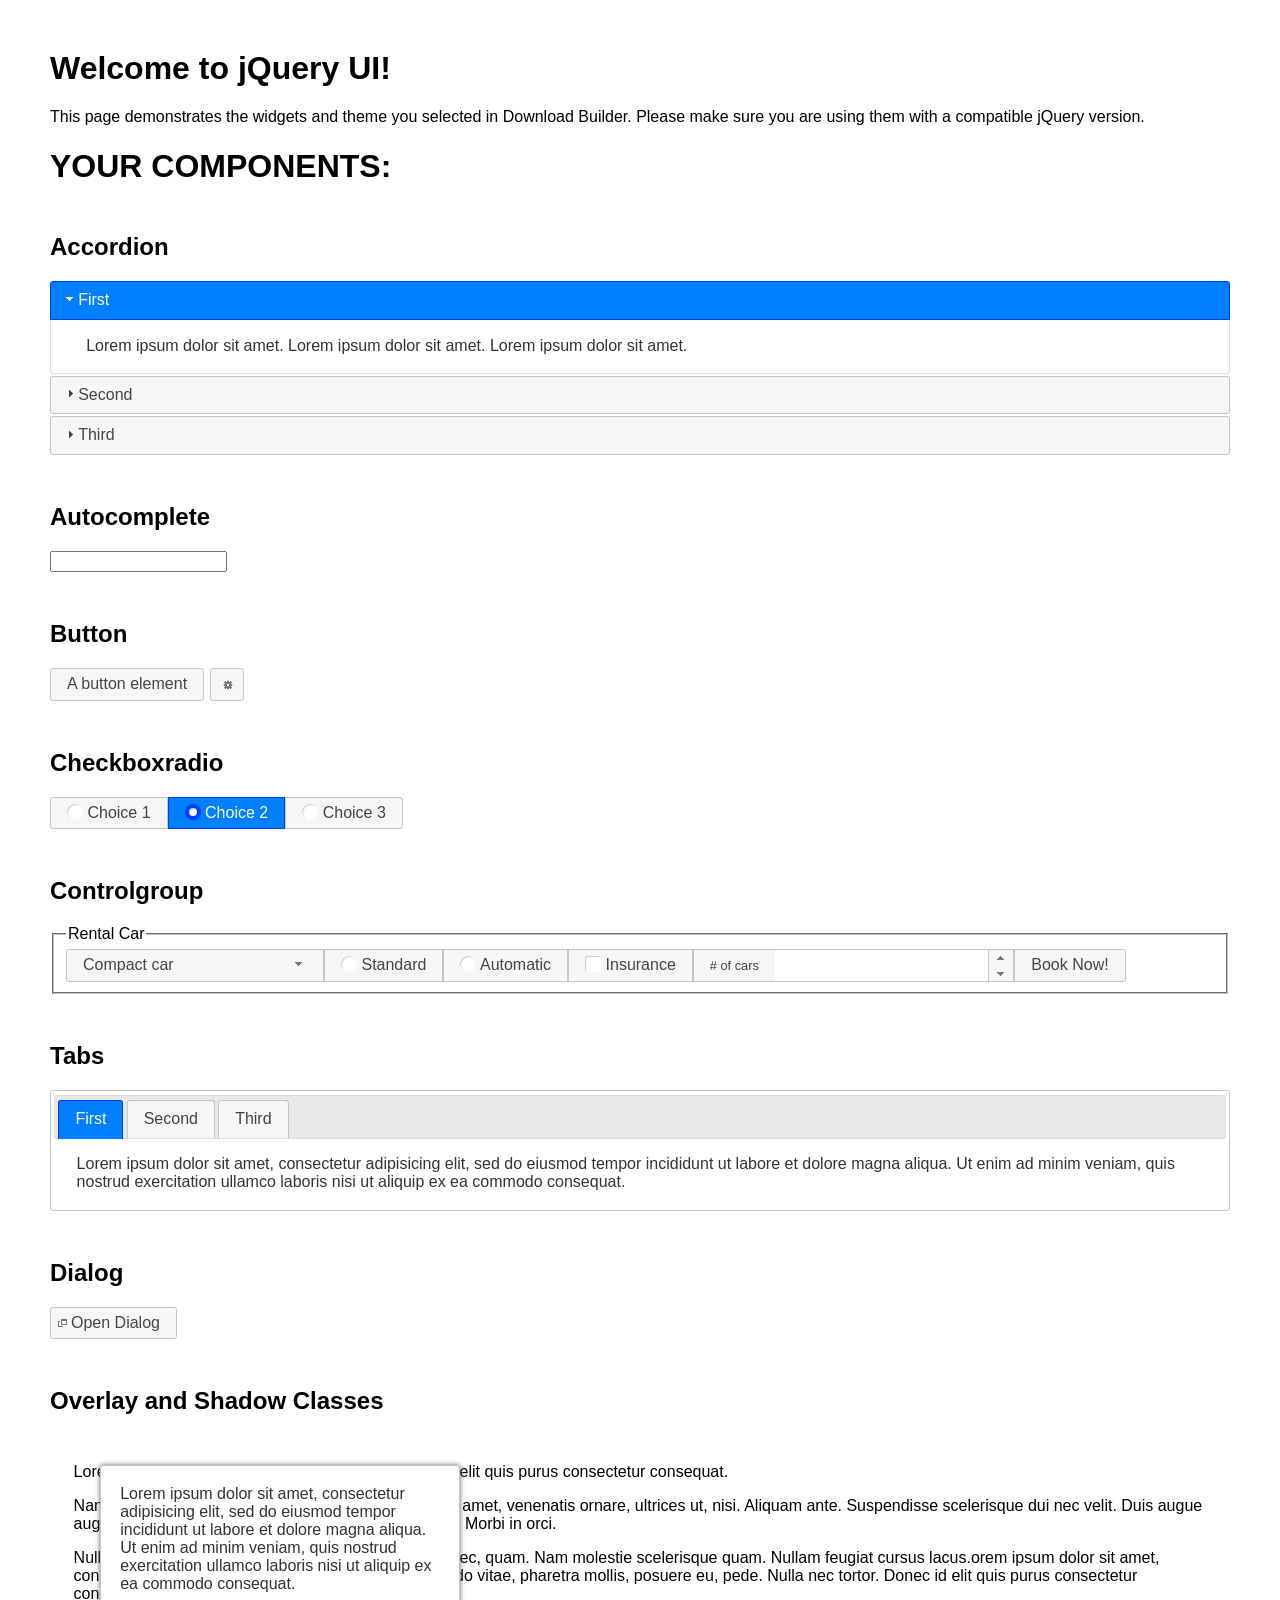
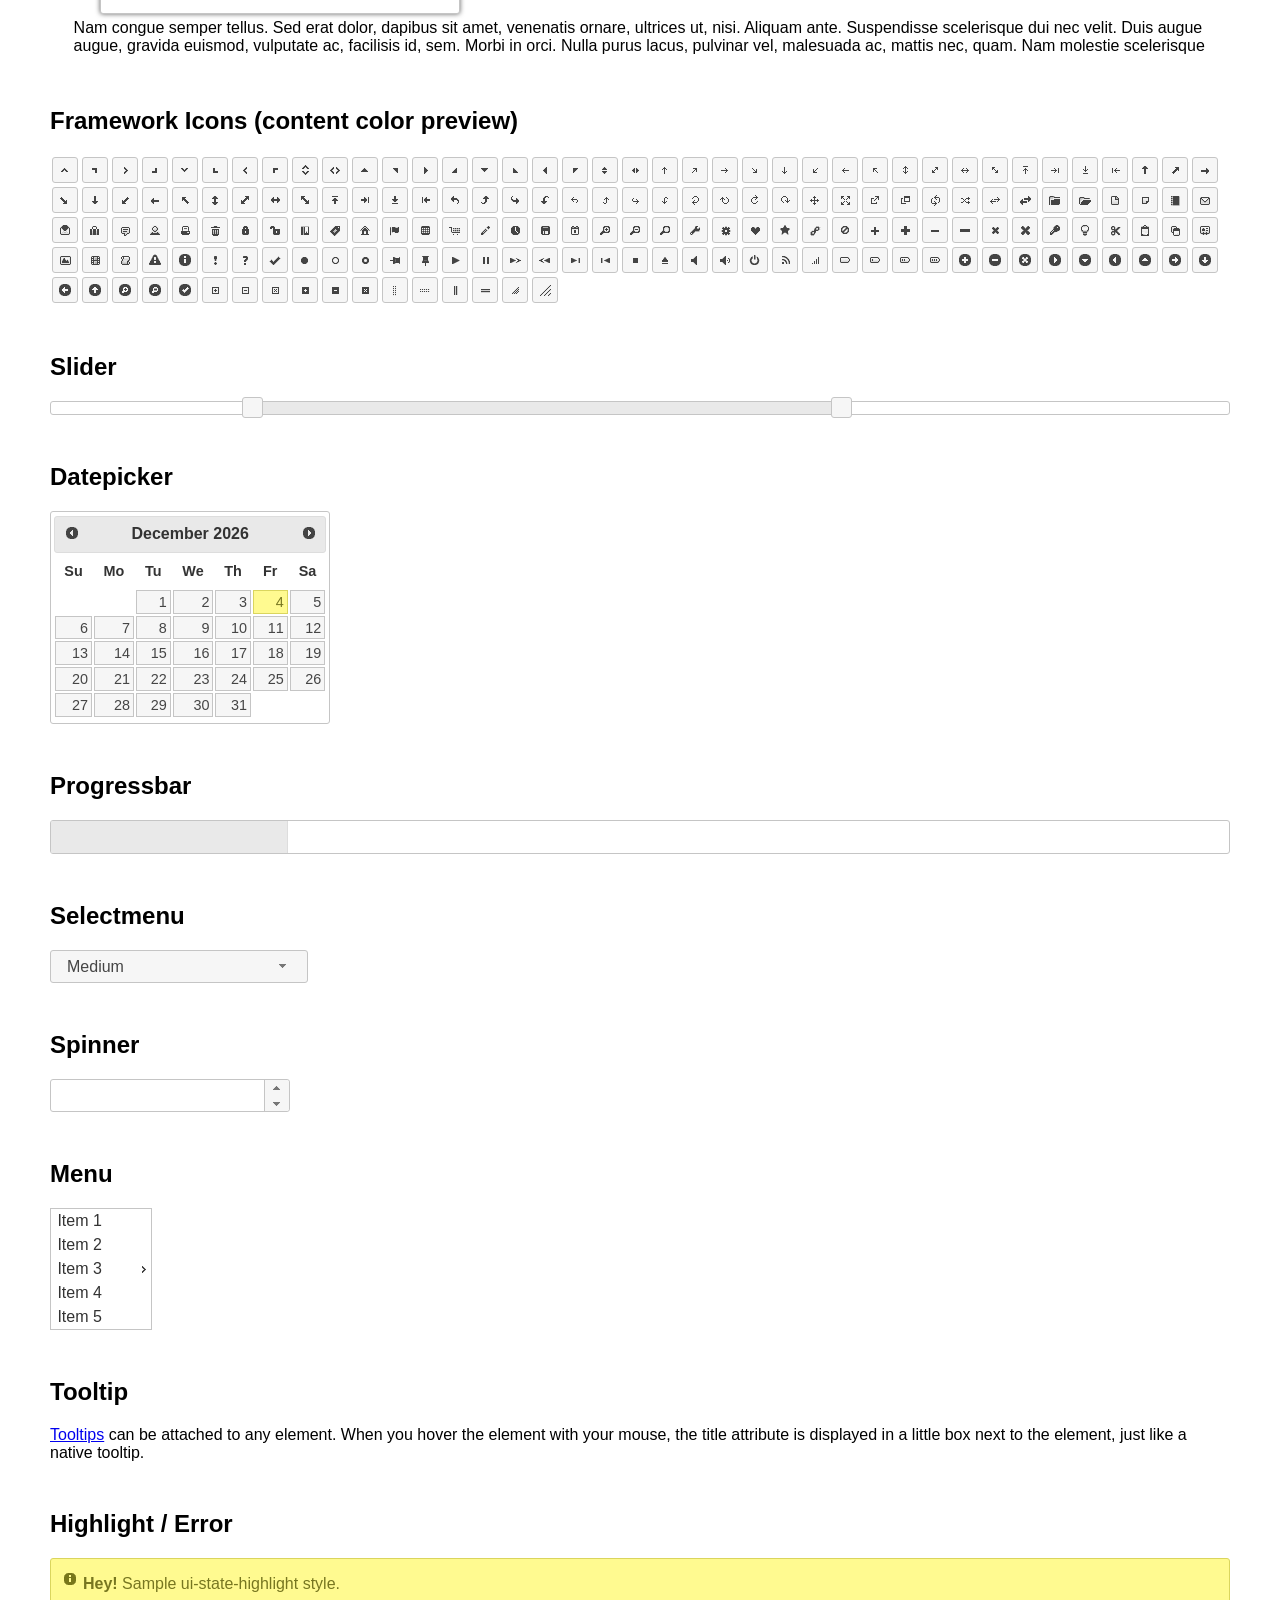
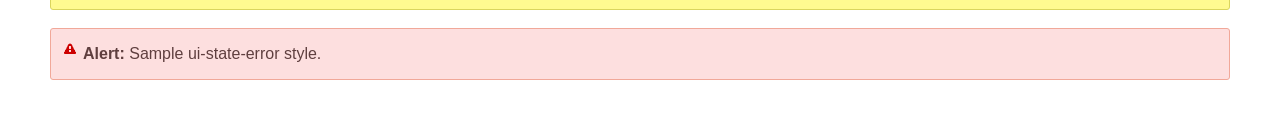
<file: vendor/jqueryui/index.html>
<!doctype html>
<html lang="us">
<head>
	<meta charset="utf-8">
	<title>jQuery UI Example Page</title>
	<link href="jquery-ui.css" rel="stylesheet">
	<style>
	body{
		font-family: "Trebuchet MS", sans-serif;
		margin: 50px;
	}
	.demoHeaders {
		margin-top: 2em;
	}
	#dialog-link {
		padding: .4em 1em .4em 20px;
		text-decoration: none;
		position: relative;
	}
	#dialog-link span.ui-icon {
		margin: 0 5px 0 0;
		position: absolute;
		left: .2em;
		top: 50%;
		margin-top: -8px;
	}
	#icons {
		margin: 0;
		padding: 0;
	}
	#icons li {
		margin: 2px;
		position: relative;
		padding: 4px 0;
		cursor: pointer;
		float: left;
		list-style: none;
	}
	#icons span.ui-icon {
		float: left;
		margin: 0 4px;
	}
	.fakewindowcontain .ui-widget-overlay {
		position: absolute;
	}
	select {
		width: 200px;
	}
	</style>
</head>
<body>

<h1>Welcome to jQuery UI!</h1>

<div class="ui-widget">
	<p>This page demonstrates the widgets and theme you selected in Download Builder. Please make sure you are using them with a compatible jQuery version.</p>
</div>

<h1>YOUR COMPONENTS:</h1>


<!-- Accordion -->
<h2 class="demoHeaders">Accordion</h2>
<div id="accordion">
	<h3>First</h3>
	<div>Lorem ipsum dolor sit amet. Lorem ipsum dolor sit amet. Lorem ipsum dolor sit amet.</div>
	<h3>Second</h3>
	<div>Phasellus mattis tincidunt nibh.</div>
	<h3>Third</h3>
	<div>Nam dui erat, auctor a, dignissim quis.</div>
</div>



<!-- Autocomplete -->
<h2 class="demoHeaders">Autocomplete</h2>
<div>
	<input id="autocomplete" title="type &quot;a&quot;">
</div>



<!-- Button -->
<h2 class="demoHeaders">Button</h2>
<button id="button">A button element</button>
<button id="button-icon">An icon-only button</button>



<!-- Checkboxradio -->
<h2 class="demoHeaders">Checkboxradio</h2>
<form style="margin-top: 1em;">
	<div id="radioset">
		<input type="radio" id="radio1" name="radio"><label for="radio1">Choice 1</label>
		<input type="radio" id="radio2" name="radio" checked="checked"><label for="radio2">Choice 2</label>
		<input type="radio" id="radio3" name="radio"><label for="radio3">Choice 3</label>
	</div>
</form>



<!-- Controlgroup -->
<h2 class="demoHeaders">Controlgroup</h2>
<fieldset>
	<legend>Rental Car</legend>
	<div id="controlgroup">
		<select id="car-type">
			<option>Compact car</option>
			<option>Midsize car</option>
			<option>Full size car</option>
			<option>SUV</option>
			<option>Luxury</option>
			<option>Truck</option>
			<option>Van</option>
		</select>
		<label for="transmission-standard">Standard</label>
		<input type="radio" name="transmission" id="transmission-standard">
		<label for="transmission-automatic">Automatic</label>
		<input type="radio" name="transmission" id="transmission-automatic">
		<label for="insurance">Insurance</label>
		<input type="checkbox" name="insurance" id="insurance">
		<label for="horizontal-spinner" class="ui-controlgroup-label"># of cars</label>
		<input id="horizontal-spinner" class="ui-spinner-input">
		<button>Book Now!</button>
	</div>
</fieldset>



<!-- Tabs -->
<h2 class="demoHeaders">Tabs</h2>
<div id="tabs">
	<ul>
		<li><a href="#tabs-1">First</a></li>
		<li><a href="#tabs-2">Second</a></li>
		<li><a href="#tabs-3">Third</a></li>
	</ul>
	<div id="tabs-1">Lorem ipsum dolor sit amet, consectetur adipisicing elit, sed do eiusmod tempor incididunt ut labore et dolore magna aliqua. Ut enim ad minim veniam, quis nostrud exercitation ullamco laboris nisi ut aliquip ex ea commodo consequat.</div>
	<div id="tabs-2">Phasellus mattis tincidunt nibh. Cras orci urna, blandit id, pretium vel, aliquet ornare, felis. Maecenas scelerisque sem non nisl. Fusce sed lorem in enim dictum bibendum.</div>
	<div id="tabs-3">Nam dui erat, auctor a, dignissim quis, sollicitudin eu, felis. Pellentesque nisi urna, interdum eget, sagittis et, consequat vestibulum, lacus. Mauris porttitor ullamcorper augue.</div>
</div>



<h2 class="demoHeaders">Dialog</h2>
<p>
	<button id="dialog-link" class="ui-button ui-corner-all ui-widget">
		<span class="ui-icon ui-icon-newwin"></span>Open Dialog
	</button>
</p>

<h2 class="demoHeaders">Overlay and Shadow Classes</h2>
<div style="position: relative; width: 96%; height: 200px; padding:1% 2%; overflow:hidden;" class="fakewindowcontain">
	<p>Lorem ipsum dolor sit amet,  Nulla nec tortor. Donec id elit quis purus consectetur consequat. </p><p>Nam congue semper tellus. Sed erat dolor, dapibus sit amet, venenatis ornare, ultrices ut, nisi. Aliquam ante. Suspendisse scelerisque dui nec velit. Duis augue augue, gravida euismod, vulputate ac, facilisis id, sem. Morbi in orci. </p><p>Nulla purus lacus, pulvinar vel, malesuada ac, mattis nec, quam. Nam molestie scelerisque quam. Nullam feugiat cursus lacus.orem ipsum dolor sit amet, consectetur adipiscing elit. Donec libero risus, commodo vitae, pharetra mollis, posuere eu, pede. Nulla nec tortor. Donec id elit quis purus consectetur consequat. </p><p>Nam congue semper tellus. Sed erat dolor, dapibus sit amet, venenatis ornare, ultrices ut, nisi. Aliquam ante. Suspendisse scelerisque dui nec velit. Duis augue augue, gravida euismod, vulputate ac, facilisis id, sem. Morbi in orci. Nulla purus lacus, pulvinar vel, malesuada ac, mattis nec, quam. Nam molestie scelerisque quam. </p><p>Nullam feugiat cursus lacus.orem ipsum dolor sit amet, consectetur adipiscing elit. Donec libero risus, commodo vitae, pharetra mollis, posuere eu, pede. Nulla nec tortor. Donec id elit quis purus consectetur consequat. Nam congue semper tellus. Sed erat dolor, dapibus sit amet, venenatis ornare, ultrices ut, nisi. Aliquam ante. </p><p>Suspendisse scelerisque dui nec velit. Duis augue augue, gravida euismod, vulputate ac, facilisis id, sem. Morbi in orci. Nulla purus lacus, pulvinar vel, malesuada ac, mattis nec, quam. Nam molestie scelerisque quam. Nullam feugiat cursus lacus.orem ipsum dolor sit amet, consectetur adipiscing elit. Donec libero risus, commodo vitae, pharetra mollis, posuere eu, pede. Nulla nec tortor. Donec id elit quis purus consectetur consequat. Nam congue semper tellus. Sed erat dolor, dapibus sit amet, venenatis ornare, ultrices ut, nisi. </p>

	<!-- ui-dialog -->
	<div class="ui-widget-overlay ui-front"></div>
	<div style="position: absolute; width: 320px; left: 50px; top: 30px; padding: 1.2em" class="ui-widget ui-front ui-widget-content ui-corner-all ui-widget-shadow">
		Lorem ipsum dolor sit amet, consectetur adipisicing elit, sed do eiusmod tempor incididunt ut labore et dolore magna aliqua. Ut enim ad minim veniam, quis nostrud exercitation ullamco laboris nisi ut aliquip ex ea commodo consequat.
	</div>

</div>

<!-- ui-dialog -->
<div id="dialog" title="Dialog Title">
	<p>Lorem ipsum dolor sit amet, consectetur adipisicing elit, sed do eiusmod tempor incididunt ut labore et dolore magna aliqua. Ut enim ad minim veniam, quis nostrud exercitation ullamco laboris nisi ut aliquip ex ea commodo consequat.</p>
</div>



<h2 class="demoHeaders">Framework Icons (content color preview)</h2>
<ul id="icons" class="ui-widget ui-helper-clearfix">
	<li class="ui-state-default ui-corner-all" title=".ui-icon-caret-1-n"><span class="ui-icon ui-icon-caret-1-n"></span></li>
	<li class="ui-state-default ui-corner-all" title=".ui-icon-caret-1-ne"><span class="ui-icon ui-icon-caret-1-ne"></span></li>
	<li class="ui-state-default ui-corner-all" title=".ui-icon-caret-1-e"><span class="ui-icon ui-icon-caret-1-e"></span></li>
	<li class="ui-state-default ui-corner-all" title=".ui-icon-caret-1-se"><span class="ui-icon ui-icon-caret-1-se"></span></li>
	<li class="ui-state-default ui-corner-all" title=".ui-icon-caret-1-s"><span class="ui-icon ui-icon-caret-1-s"></span></li>
	<li class="ui-state-default ui-corner-all" title=".ui-icon-caret-1-sw"><span class="ui-icon ui-icon-caret-1-sw"></span></li>
	<li class="ui-state-default ui-corner-all" title=".ui-icon-caret-1-w"><span class="ui-icon ui-icon-caret-1-w"></span></li>
	<li class="ui-state-default ui-corner-all" title=".ui-icon-caret-1-nw"><span class="ui-icon ui-icon-caret-1-nw"></span></li>
	<li class="ui-state-default ui-corner-all" title=".ui-icon-caret-2-n-s"><span class="ui-icon ui-icon-caret-2-n-s"></span></li>
	<li class="ui-state-default ui-corner-all" title=".ui-icon-caret-2-e-w"><span class="ui-icon ui-icon-caret-2-e-w"></span></li>
	<li class="ui-state-default ui-corner-all" title=".ui-icon-triangle-1-n"><span class="ui-icon ui-icon-triangle-1-n"></span></li>
	<li class="ui-state-default ui-corner-all" title=".ui-icon-triangle-1-ne"><span class="ui-icon ui-icon-triangle-1-ne"></span></li>
	<li class="ui-state-default ui-corner-all" title=".ui-icon-triangle-1-e"><span class="ui-icon ui-icon-triangle-1-e"></span></li>
	<li class="ui-state-default ui-corner-all" title=".ui-icon-triangle-1-se"><span class="ui-icon ui-icon-triangle-1-se"></span></li>
	<li class="ui-state-default ui-corner-all" title=".ui-icon-triangle-1-s"><span class="ui-icon ui-icon-triangle-1-s"></span></li>
	<li class="ui-state-default ui-corner-all" title=".ui-icon-triangle-1-sw"><span class="ui-icon ui-icon-triangle-1-sw"></span></li>
	<li class="ui-state-default ui-corner-all" title=".ui-icon-triangle-1-w"><span class="ui-icon ui-icon-triangle-1-w"></span></li>
	<li class="ui-state-default ui-corner-all" title=".ui-icon-triangle-1-nw"><span class="ui-icon ui-icon-triangle-1-nw"></span></li>
	<li class="ui-state-default ui-corner-all" title=".ui-icon-triangle-2-n-s"><span class="ui-icon ui-icon-triangle-2-n-s"></span></li>
	<li class="ui-state-default ui-corner-all" title=".ui-icon-triangle-2-e-w"><span class="ui-icon ui-icon-triangle-2-e-w"></span></li>
	<li class="ui-state-default ui-corner-all" title=".ui-icon-arrow-1-n"><span class="ui-icon ui-icon-arrow-1-n"></span></li>
	<li class="ui-state-default ui-corner-all" title=".ui-icon-arrow-1-ne"><span class="ui-icon ui-icon-arrow-1-ne"></span></li>
	<li class="ui-state-default ui-corner-all" title=".ui-icon-arrow-1-e"><span class="ui-icon ui-icon-arrow-1-e"></span></li>
	<li class="ui-state-default ui-corner-all" title=".ui-icon-arrow-1-se"><span class="ui-icon ui-icon-arrow-1-se"></span></li>
	<li class="ui-state-default ui-corner-all" title=".ui-icon-arrow-1-s"><span class="ui-icon ui-icon-arrow-1-s"></span></li>
	<li class="ui-state-default ui-corner-all" title=".ui-icon-arrow-1-sw"><span class="ui-icon ui-icon-arrow-1-sw"></span></li>
	<li class="ui-state-default ui-corner-all" title=".ui-icon-arrow-1-w"><span class="ui-icon ui-icon-arrow-1-w"></span></li>
	<li class="ui-state-default ui-corner-all" title=".ui-icon-arrow-1-nw"><span class="ui-icon ui-icon-arrow-1-nw"></span></li>
	<li class="ui-state-default ui-corner-all" title=".ui-icon-arrow-2-n-s"><span class="ui-icon ui-icon-arrow-2-n-s"></span></li>
	<li class="ui-state-default ui-corner-all" title=".ui-icon-arrow-2-ne-sw"><span class="ui-icon ui-icon-arrow-2-ne-sw"></span></li>
	<li class="ui-state-default ui-corner-all" title=".ui-icon-arrow-2-e-w"><span class="ui-icon ui-icon-arrow-2-e-w"></span></li>
	<li class="ui-state-default ui-corner-all" title=".ui-icon-arrow-2-se-nw"><span class="ui-icon ui-icon-arrow-2-se-nw"></span></li>
	<li class="ui-state-default ui-corner-all" title=".ui-icon-arrowstop-1-n"><span class="ui-icon ui-icon-arrowstop-1-n"></span></li>
	<li class="ui-state-default ui-corner-all" title=".ui-icon-arrowstop-1-e"><span class="ui-icon ui-icon-arrowstop-1-e"></span></li>
	<li class="ui-state-default ui-corner-all" title=".ui-icon-arrowstop-1-s"><span class="ui-icon ui-icon-arrowstop-1-s"></span></li>
	<li class="ui-state-default ui-corner-all" title=".ui-icon-arrowstop-1-w"><span class="ui-icon ui-icon-arrowstop-1-w"></span></li>
	<li class="ui-state-default ui-corner-all" title=".ui-icon-arrowthick-1-n"><span class="ui-icon ui-icon-arrowthick-1-n"></span></li>
	<li class="ui-state-default ui-corner-all" title=".ui-icon-arrowthick-1-ne"><span class="ui-icon ui-icon-arrowthick-1-ne"></span></li>
	<li class="ui-state-default ui-corner-all" title=".ui-icon-arrowthick-1-e"><span class="ui-icon ui-icon-arrowthick-1-e"></span></li>
	<li class="ui-state-default ui-corner-all" title=".ui-icon-arrowthick-1-se"><span class="ui-icon ui-icon-arrowthick-1-se"></span></li>
	<li class="ui-state-default ui-corner-all" title=".ui-icon-arrowthick-1-s"><span class="ui-icon ui-icon-arrowthick-1-s"></span></li>
	<li class="ui-state-default ui-corner-all" title=".ui-icon-arrowthick-1-sw"><span class="ui-icon ui-icon-arrowthick-1-sw"></span></li>
	<li class="ui-state-default ui-corner-all" title=".ui-icon-arrowthick-1-w"><span class="ui-icon ui-icon-arrowthick-1-w"></span></li>
	<li class="ui-state-default ui-corner-all" title=".ui-icon-arrowthick-1-nw"><span class="ui-icon ui-icon-arrowthick-1-nw"></span></li>
	<li class="ui-state-default ui-corner-all" title=".ui-icon-arrowthick-2-n-s"><span class="ui-icon ui-icon-arrowthick-2-n-s"></span></li>
	<li class="ui-state-default ui-corner-all" title=".ui-icon-arrowthick-2-ne-sw"><span class="ui-icon ui-icon-arrowthick-2-ne-sw"></span></li>
	<li class="ui-state-default ui-corner-all" title=".ui-icon-arrowthick-2-e-w"><span class="ui-icon ui-icon-arrowthick-2-e-w"></span></li>
	<li class="ui-state-default ui-corner-all" title=".ui-icon-arrowthick-2-se-nw"><span class="ui-icon ui-icon-arrowthick-2-se-nw"></span></li>
	<li class="ui-state-default ui-corner-all" title=".ui-icon-arrowthickstop-1-n"><span class="ui-icon ui-icon-arrowthickstop-1-n"></span></li>
	<li class="ui-state-default ui-corner-all" title=".ui-icon-arrowthickstop-1-e"><span class="ui-icon ui-icon-arrowthickstop-1-e"></span></li>
	<li class="ui-state-default ui-corner-all" title=".ui-icon-arrowthickstop-1-s"><span class="ui-icon ui-icon-arrowthickstop-1-s"></span></li>
	<li class="ui-state-default ui-corner-all" title=".ui-icon-arrowthickstop-1-w"><span class="ui-icon ui-icon-arrowthickstop-1-w"></span></li>
	<li class="ui-state-default ui-corner-all" title=".ui-icon-arrowreturnthick-1-w"><span class="ui-icon ui-icon-arrowreturnthick-1-w"></span></li>
	<li class="ui-state-default ui-corner-all" title=".ui-icon-arrowreturnthick-1-n"><span class="ui-icon ui-icon-arrowreturnthick-1-n"></span></li>
	<li class="ui-state-default ui-corner-all" title=".ui-icon-arrowreturnthick-1-e"><span class="ui-icon ui-icon-arrowreturnthick-1-e"></span></li>
	<li class="ui-state-default ui-corner-all" title=".ui-icon-arrowreturnthick-1-s"><span class="ui-icon ui-icon-arrowreturnthick-1-s"></span></li>
	<li class="ui-state-default ui-corner-all" title=".ui-icon-arrowreturn-1-w"><span class="ui-icon ui-icon-arrowreturn-1-w"></span></li>
	<li class="ui-state-default ui-corner-all" title=".ui-icon-arrowreturn-1-n"><span class="ui-icon ui-icon-arrowreturn-1-n"></span></li>
	<li class="ui-state-default ui-corner-all" title=".ui-icon-arrowreturn-1-e"><span class="ui-icon ui-icon-arrowreturn-1-e"></span></li>
	<li class="ui-state-default ui-corner-all" title=".ui-icon-arrowreturn-1-s"><span class="ui-icon ui-icon-arrowreturn-1-s"></span></li>
	<li class="ui-state-default ui-corner-all" title=".ui-icon-arrowrefresh-1-w"><span class="ui-icon ui-icon-arrowrefresh-1-w"></span></li>
	<li class="ui-state-default ui-corner-all" title=".ui-icon-arrowrefresh-1-n"><span class="ui-icon ui-icon-arrowrefresh-1-n"></span></li>
	<li class="ui-state-default ui-corner-all" title=".ui-icon-arrowrefresh-1-e"><span class="ui-icon ui-icon-arrowrefresh-1-e"></span></li>
	<li class="ui-state-default ui-corner-all" title=".ui-icon-arrowrefresh-1-s"><span class="ui-icon ui-icon-arrowrefresh-1-s"></span></li>
	<li class="ui-state-default ui-corner-all" title=".ui-icon-arrow-4"><span class="ui-icon ui-icon-arrow-4"></span></li>
	<li class="ui-state-default ui-corner-all" title=".ui-icon-arrow-4-diag"><span class="ui-icon ui-icon-arrow-4-diag"></span></li>
	<li class="ui-state-default ui-corner-all" title=".ui-icon-extlink"><span class="ui-icon ui-icon-extlink"></span></li>
	<li class="ui-state-default ui-corner-all" title=".ui-icon-newwin"><span class="ui-icon ui-icon-newwin"></span></li>
	<li class="ui-state-default ui-corner-all" title=".ui-icon-refresh"><span class="ui-icon ui-icon-refresh"></span></li>
	<li class="ui-state-default ui-corner-all" title=".ui-icon-shuffle"><span class="ui-icon ui-icon-shuffle"></span></li>
	<li class="ui-state-default ui-corner-all" title=".ui-icon-transfer-e-w"><span class="ui-icon ui-icon-transfer-e-w"></span></li>
	<li class="ui-state-default ui-corner-all" title=".ui-icon-transferthick-e-w"><span class="ui-icon ui-icon-transferthick-e-w"></span></li>
	<li class="ui-state-default ui-corner-all" title=".ui-icon-folder-collapsed"><span class="ui-icon ui-icon-folder-collapsed"></span></li>
	<li class="ui-state-default ui-corner-all" title=".ui-icon-folder-open"><span class="ui-icon ui-icon-folder-open"></span></li>
	<li class="ui-state-default ui-corner-all" title=".ui-icon-document"><span class="ui-icon ui-icon-document"></span></li>
	<li class="ui-state-default ui-corner-all" title=".ui-icon-document-b"><span class="ui-icon ui-icon-document-b"></span></li>
	<li class="ui-state-default ui-corner-all" title=".ui-icon-note"><span class="ui-icon ui-icon-note"></span></li>
	<li class="ui-state-default ui-corner-all" title=".ui-icon-mail-closed"><span class="ui-icon ui-icon-mail-closed"></span></li>
	<li class="ui-state-default ui-corner-all" title=".ui-icon-mail-open"><span class="ui-icon ui-icon-mail-open"></span></li>
	<li class="ui-state-default ui-corner-all" title=".ui-icon-suitcase"><span class="ui-icon ui-icon-suitcase"></span></li>
	<li class="ui-state-default ui-corner-all" title=".ui-icon-comment"><span class="ui-icon ui-icon-comment"></span></li>
	<li class="ui-state-default ui-corner-all" title=".ui-icon-person"><span class="ui-icon ui-icon-person"></span></li>
	<li class="ui-state-default ui-corner-all" title=".ui-icon-print"><span class="ui-icon ui-icon-print"></span></li>
	<li class="ui-state-default ui-corner-all" title=".ui-icon-trash"><span class="ui-icon ui-icon-trash"></span></li>
	<li class="ui-state-default ui-corner-all" title=".ui-icon-locked"><span class="ui-icon ui-icon-locked"></span></li>
	<li class="ui-state-default ui-corner-all" title=".ui-icon-unlocked"><span class="ui-icon ui-icon-unlocked"></span></li>
	<li class="ui-state-default ui-corner-all" title=".ui-icon-bookmark"><span class="ui-icon ui-icon-bookmark"></span></li>
	<li class="ui-state-default ui-corner-all" title=".ui-icon-tag"><span class="ui-icon ui-icon-tag"></span></li>
	<li class="ui-state-default ui-corner-all" title=".ui-icon-home"><span class="ui-icon ui-icon-home"></span></li>
	<li class="ui-state-default ui-corner-all" title=".ui-icon-flag"><span class="ui-icon ui-icon-flag"></span></li>
	<li class="ui-state-default ui-corner-all" title=".ui-icon-calculator"><span class="ui-icon ui-icon-calculator"></span></li>
	<li class="ui-state-default ui-corner-all" title=".ui-icon-cart"><span class="ui-icon ui-icon-cart"></span></li>
	<li class="ui-state-default ui-corner-all" title=".ui-icon-pencil"><span class="ui-icon ui-icon-pencil"></span></li>
	<li class="ui-state-default ui-corner-all" title=".ui-icon-clock"><span class="ui-icon ui-icon-clock"></span></li>
	<li class="ui-state-default ui-corner-all" title=".ui-icon-disk"><span class="ui-icon ui-icon-disk"></span></li>
	<li class="ui-state-default ui-corner-all" title=".ui-icon-calendar"><span class="ui-icon ui-icon-calendar"></span></li>
	<li class="ui-state-default ui-corner-all" title=".ui-icon-zoomin"><span class="ui-icon ui-icon-zoomin"></span></li>
	<li class="ui-state-default ui-corner-all" title=".ui-icon-zoomout"><span class="ui-icon ui-icon-zoomout"></span></li>
	<li class="ui-state-default ui-corner-all" title=".ui-icon-search"><span class="ui-icon ui-icon-search"></span></li>
	<li class="ui-state-default ui-corner-all" title=".ui-icon-wrench"><span class="ui-icon ui-icon-wrench"></span></li>
	<li class="ui-state-default ui-corner-all" title=".ui-icon-gear"><span class="ui-icon ui-icon-gear"></span></li>
	<li class="ui-state-default ui-corner-all" title=".ui-icon-heart"><span class="ui-icon ui-icon-heart"></span></li>
	<li class="ui-state-default ui-corner-all" title=".ui-icon-star"><span class="ui-icon ui-icon-star"></span></li>
	<li class="ui-state-default ui-corner-all" title=".ui-icon-link"><span class="ui-icon ui-icon-link"></span></li>
	<li class="ui-state-default ui-corner-all" title=".ui-icon-cancel"><span class="ui-icon ui-icon-cancel"></span></li>
	<li class="ui-state-default ui-corner-all" title=".ui-icon-plus"><span class="ui-icon ui-icon-plus"></span></li>
	<li class="ui-state-default ui-corner-all" title=".ui-icon-plusthick"><span class="ui-icon ui-icon-plusthick"></span></li>
	<li class="ui-state-default ui-corner-all" title=".ui-icon-minus"><span class="ui-icon ui-icon-minus"></span></li>
	<li class="ui-state-default ui-corner-all" title=".ui-icon-minusthick"><span class="ui-icon ui-icon-minusthick"></span></li>
	<li class="ui-state-default ui-corner-all" title=".ui-icon-close"><span class="ui-icon ui-icon-close"></span></li>
	<li class="ui-state-default ui-corner-all" title=".ui-icon-closethick"><span class="ui-icon ui-icon-closethick"></span></li>
	<li class="ui-state-default ui-corner-all" title=".ui-icon-key"><span class="ui-icon ui-icon-key"></span></li>
	<li class="ui-state-default ui-corner-all" title=".ui-icon-lightbulb"><span class="ui-icon ui-icon-lightbulb"></span></li>
	<li class="ui-state-default ui-corner-all" title=".ui-icon-scissors"><span class="ui-icon ui-icon-scissors"></span></li>
	<li class="ui-state-default ui-corner-all" title=".ui-icon-clipboard"><span class="ui-icon ui-icon-clipboard"></span></li>
	<li class="ui-state-default ui-corner-all" title=".ui-icon-copy"><span class="ui-icon ui-icon-copy"></span></li>
	<li class="ui-state-default ui-corner-all" title=".ui-icon-contact"><span class="ui-icon ui-icon-contact"></span></li>
	<li class="ui-state-default ui-corner-all" title=".ui-icon-image"><span class="ui-icon ui-icon-image"></span></li>
	<li class="ui-state-default ui-corner-all" title=".ui-icon-video"><span class="ui-icon ui-icon-video"></span></li>
	<li class="ui-state-default ui-corner-all" title=".ui-icon-script"><span class="ui-icon ui-icon-script"></span></li>
	<li class="ui-state-default ui-corner-all" title=".ui-icon-alert"><span class="ui-icon ui-icon-alert"></span></li>
	<li class="ui-state-default ui-corner-all" title=".ui-icon-info"><span class="ui-icon ui-icon-info"></span></li>
	<li class="ui-state-default ui-corner-all" title=".ui-icon-notice"><span class="ui-icon ui-icon-notice"></span></li>
	<li class="ui-state-default ui-corner-all" title=".ui-icon-help"><span class="ui-icon ui-icon-help"></span></li>
	<li class="ui-state-default ui-corner-all" title=".ui-icon-check"><span class="ui-icon ui-icon-check"></span></li>
	<li class="ui-state-default ui-corner-all" title=".ui-icon-bullet"><span class="ui-icon ui-icon-bullet"></span></li>
	<li class="ui-state-default ui-corner-all" title=".ui-icon-radio-off"><span class="ui-icon ui-icon-radio-off"></span></li>
	<li class="ui-state-default ui-corner-all" title=".ui-icon-radio-on"><span class="ui-icon ui-icon-radio-on"></span></li>
	<li class="ui-state-default ui-corner-all" title=".ui-icon-pin-w"><span class="ui-icon ui-icon-pin-w"></span></li>
	<li class="ui-state-default ui-corner-all" title=".ui-icon-pin-s"><span class="ui-icon ui-icon-pin-s"></span></li>
	<li class="ui-state-default ui-corner-all" title=".ui-icon-play"><span class="ui-icon ui-icon-play"></span></li>
	<li class="ui-state-default ui-corner-all" title=".ui-icon-pause"><span class="ui-icon ui-icon-pause"></span></li>
	<li class="ui-state-default ui-corner-all" title=".ui-icon-seek-next"><span class="ui-icon ui-icon-seek-next"></span></li>
	<li class="ui-state-default ui-corner-all" title=".ui-icon-seek-prev"><span class="ui-icon ui-icon-seek-prev"></span></li>
	<li class="ui-state-default ui-corner-all" title=".ui-icon-seek-end"><span class="ui-icon ui-icon-seek-end"></span></li>
	<li class="ui-state-default ui-corner-all" title=".ui-icon-seek-first"><span class="ui-icon ui-icon-seek-first"></span></li>
	<li class="ui-state-default ui-corner-all" title=".ui-icon-stop"><span class="ui-icon ui-icon-stop"></span></li>
	<li class="ui-state-default ui-corner-all" title=".ui-icon-eject"><span class="ui-icon ui-icon-eject"></span></li>
	<li class="ui-state-default ui-corner-all" title=".ui-icon-volume-off"><span class="ui-icon ui-icon-volume-off"></span></li>
	<li class="ui-state-default ui-corner-all" title=".ui-icon-volume-on"><span class="ui-icon ui-icon-volume-on"></span></li>
	<li class="ui-state-default ui-corner-all" title=".ui-icon-power"><span class="ui-icon ui-icon-power"></span></li>
	<li class="ui-state-default ui-corner-all" title=".ui-icon-signal-diag"><span class="ui-icon ui-icon-signal-diag"></span></li>
	<li class="ui-state-default ui-corner-all" title=".ui-icon-signal"><span class="ui-icon ui-icon-signal"></span></li>
	<li class="ui-state-default ui-corner-all" title=".ui-icon-battery-0"><span class="ui-icon ui-icon-battery-0"></span></li>
	<li class="ui-state-default ui-corner-all" title=".ui-icon-battery-1"><span class="ui-icon ui-icon-battery-1"></span></li>
	<li class="ui-state-default ui-corner-all" title=".ui-icon-battery-2"><span class="ui-icon ui-icon-battery-2"></span></li>
	<li class="ui-state-default ui-corner-all" title=".ui-icon-battery-3"><span class="ui-icon ui-icon-battery-3"></span></li>
	<li class="ui-state-default ui-corner-all" title=".ui-icon-circle-plus"><span class="ui-icon ui-icon-circle-plus"></span></li>
	<li class="ui-state-default ui-corner-all" title=".ui-icon-circle-minus"><span class="ui-icon ui-icon-circle-minus"></span></li>
	<li class="ui-state-default ui-corner-all" title=".ui-icon-circle-close"><span class="ui-icon ui-icon-circle-close"></span></li>
	<li class="ui-state-default ui-corner-all" title=".ui-icon-circle-triangle-e"><span class="ui-icon ui-icon-circle-triangle-e"></span></li>
	<li class="ui-state-default ui-corner-all" title=".ui-icon-circle-triangle-s"><span class="ui-icon ui-icon-circle-triangle-s"></span></li>
	<li class="ui-state-default ui-corner-all" title=".ui-icon-circle-triangle-w"><span class="ui-icon ui-icon-circle-triangle-w"></span></li>
	<li class="ui-state-default ui-corner-all" title=".ui-icon-circle-triangle-n"><span class="ui-icon ui-icon-circle-triangle-n"></span></li>
	<li class="ui-state-default ui-corner-all" title=".ui-icon-circle-arrow-e"><span class="ui-icon ui-icon-circle-arrow-e"></span></li>
	<li class="ui-state-default ui-corner-all" title=".ui-icon-circle-arrow-s"><span class="ui-icon ui-icon-circle-arrow-s"></span></li>
	<li class="ui-state-default ui-corner-all" title=".ui-icon-circle-arrow-w"><span class="ui-icon ui-icon-circle-arrow-w"></span></li>
	<li class="ui-state-default ui-corner-all" title=".ui-icon-circle-arrow-n"><span class="ui-icon ui-icon-circle-arrow-n"></span></li>
	<li class="ui-state-default ui-corner-all" title=".ui-icon-circle-zoomin"><span class="ui-icon ui-icon-circle-zoomin"></span></li>
	<li class="ui-state-default ui-corner-all" title=".ui-icon-circle-zoomout"><span class="ui-icon ui-icon-circle-zoomout"></span></li>
	<li class="ui-state-default ui-corner-all" title=".ui-icon-circle-check"><span class="ui-icon ui-icon-circle-check"></span></li>
	<li class="ui-state-default ui-corner-all" title=".ui-icon-circlesmall-plus"><span class="ui-icon ui-icon-circlesmall-plus"></span></li>
	<li class="ui-state-default ui-corner-all" title=".ui-icon-circlesmall-minus"><span class="ui-icon ui-icon-circlesmall-minus"></span></li>
	<li class="ui-state-default ui-corner-all" title=".ui-icon-circlesmall-close"><span class="ui-icon ui-icon-circlesmall-close"></span></li>
	<li class="ui-state-default ui-corner-all" title=".ui-icon-squaresmall-plus"><span class="ui-icon ui-icon-squaresmall-plus"></span></li>
	<li class="ui-state-default ui-corner-all" title=".ui-icon-squaresmall-minus"><span class="ui-icon ui-icon-squaresmall-minus"></span></li>
	<li class="ui-state-default ui-corner-all" title=".ui-icon-squaresmall-close"><span class="ui-icon ui-icon-squaresmall-close"></span></li>
	<li class="ui-state-default ui-corner-all" title=".ui-icon-grip-dotted-vertical"><span class="ui-icon ui-icon-grip-dotted-vertical"></span></li>
	<li class="ui-state-default ui-corner-all" title=".ui-icon-grip-dotted-horizontal"><span class="ui-icon ui-icon-grip-dotted-horizontal"></span></li>
	<li class="ui-state-default ui-corner-all" title=".ui-icon-grip-solid-vertical"><span class="ui-icon ui-icon-grip-solid-vertical"></span></li>
	<li class="ui-state-default ui-corner-all" title=".ui-icon-grip-solid-horizontal"><span class="ui-icon ui-icon-grip-solid-horizontal"></span></li>
	<li class="ui-state-default ui-corner-all" title=".ui-icon-gripsmall-diagonal-se"><span class="ui-icon ui-icon-gripsmall-diagonal-se"></span></li>
	<li class="ui-state-default ui-corner-all" title=".ui-icon-grip-diagonal-se"><span class="ui-icon ui-icon-grip-diagonal-se"></span></li>
</ul>


<!-- Slider -->
<h2 class="demoHeaders">Slider</h2>
<div id="slider"></div>



<!-- Datepicker -->
<h2 class="demoHeaders">Datepicker</h2>
<div id="datepicker"></div>



<!-- Progressbar -->
<h2 class="demoHeaders">Progressbar</h2>
<div id="progressbar"></div>



<!-- Progressbar -->
<h2 class="demoHeaders">Selectmenu</h2>
<select id="selectmenu">
	<option>Slower</option>
	<option>Slow</option>
	<option selected="selected">Medium</option>
	<option>Fast</option>
	<option>Faster</option>
</select>



<!-- Spinner -->
<h2 class="demoHeaders">Spinner</h2>
<input id="spinner">



<!-- Menu -->
<h2 class="demoHeaders">Menu</h2>
<ul style="width:100px;" id="menu">
	<li><div>Item 1</div></li>
	<li><div>Item 2</div></li>
	<li><div>Item 3</div>
		<ul>
			<li><div>Item 3-1</div></li>
			<li><div>Item 3-2</div></li>
			<li><div>Item 3-3</div></li>
			<li><div>Item 3-4</div></li>
			<li><div>Item 3-5</div></li>
		</ul>
	</li>
	<li><div>Item 4</div></li>
	<li><div>Item 5</div></li>
</ul>



<!-- Tooltip -->
<h2 class="demoHeaders">Tooltip</h2>
<p id="tooltip">
	<a href="#" title="That&apos;s what this widget is">Tooltips</a> can be attached to any element. When you hover
the element with your mouse, the title attribute is displayed in a little box next to the element, just like a native tooltip.
</p>


<!-- Highlight / Error -->
<h2 class="demoHeaders">Highlight / Error</h2>
<div class="ui-widget">
	<div class="ui-state-highlight ui-corner-all" style="margin-top: 20px; padding: 0 .7em;">
		<p><span class="ui-icon ui-icon-info" style="float: left; margin-right: .3em;"></span>
		<strong>Hey!</strong> Sample ui-state-highlight style.</p>
	</div>
</div>
<br>
<div class="ui-widget">
	<div class="ui-state-error ui-corner-all" style="padding: 0 .7em;">
		<p><span class="ui-icon ui-icon-alert" style="float: left; margin-right: .3em;"></span>
		<strong>Alert:</strong> Sample ui-state-error style.</p>
	</div>
</div>

<script src="external/jquery/jquery.js"></script>
<script src="jquery-ui.js"></script>
<script>

$( "#accordion" ).accordion();



var availableTags = [
	"ActionScript",
	"AppleScript",
	"Asp",
	"BASIC",
	"C",
	"C++",
	"Clojure",
	"COBOL",
	"ColdFusion",
	"Erlang",
	"Fortran",
	"Groovy",
	"Haskell",
	"Java",
	"JavaScript",
	"Lisp",
	"Perl",
	"PHP",
	"Python",
	"Ruby",
	"Scala",
	"Scheme"
];
$( "#autocomplete" ).autocomplete({
	source: availableTags
});



$( "#button" ).button();
$( "#button-icon" ).button({
	icon: "ui-icon-gear",
	showLabel: false
});



$( "#radioset" ).buttonset();



$( "#controlgroup" ).controlgroup();



$( "#tabs" ).tabs();



$( "#dialog" ).dialog({
	autoOpen: false,
	width: 400,
	buttons: [
		{
			text: "Ok",
			click: function() {
				$( this ).dialog( "close" );
			}
		},
		{
			text: "Cancel",
			click: function() {
				$( this ).dialog( "close" );
			}
		}
	]
});

// Link to open the dialog
$( "#dialog-link" ).click(function( event ) {
	$( "#dialog" ).dialog( "open" );
	event.preventDefault();
});



$( "#datepicker" ).datepicker({
	inline: true
});



$( "#slider" ).slider({
	range: true,
	values: [ 17, 67 ]
});



$( "#progressbar" ).progressbar({
	value: 20
});



$( "#spinner" ).spinner();



$( "#menu" ).menu();



$( "#tooltip" ).tooltip();



$( "#selectmenu" ).selectmenu();


// Hover states on the static widgets
$( "#dialog-link, #icons li" ).hover(
	function() {
		$( this ).addClass( "ui-state-hover" );
	},
	function() {
		$( this ).removeClass( "ui-state-hover" );
	}
);
</script>
</body>
</html>
</file>
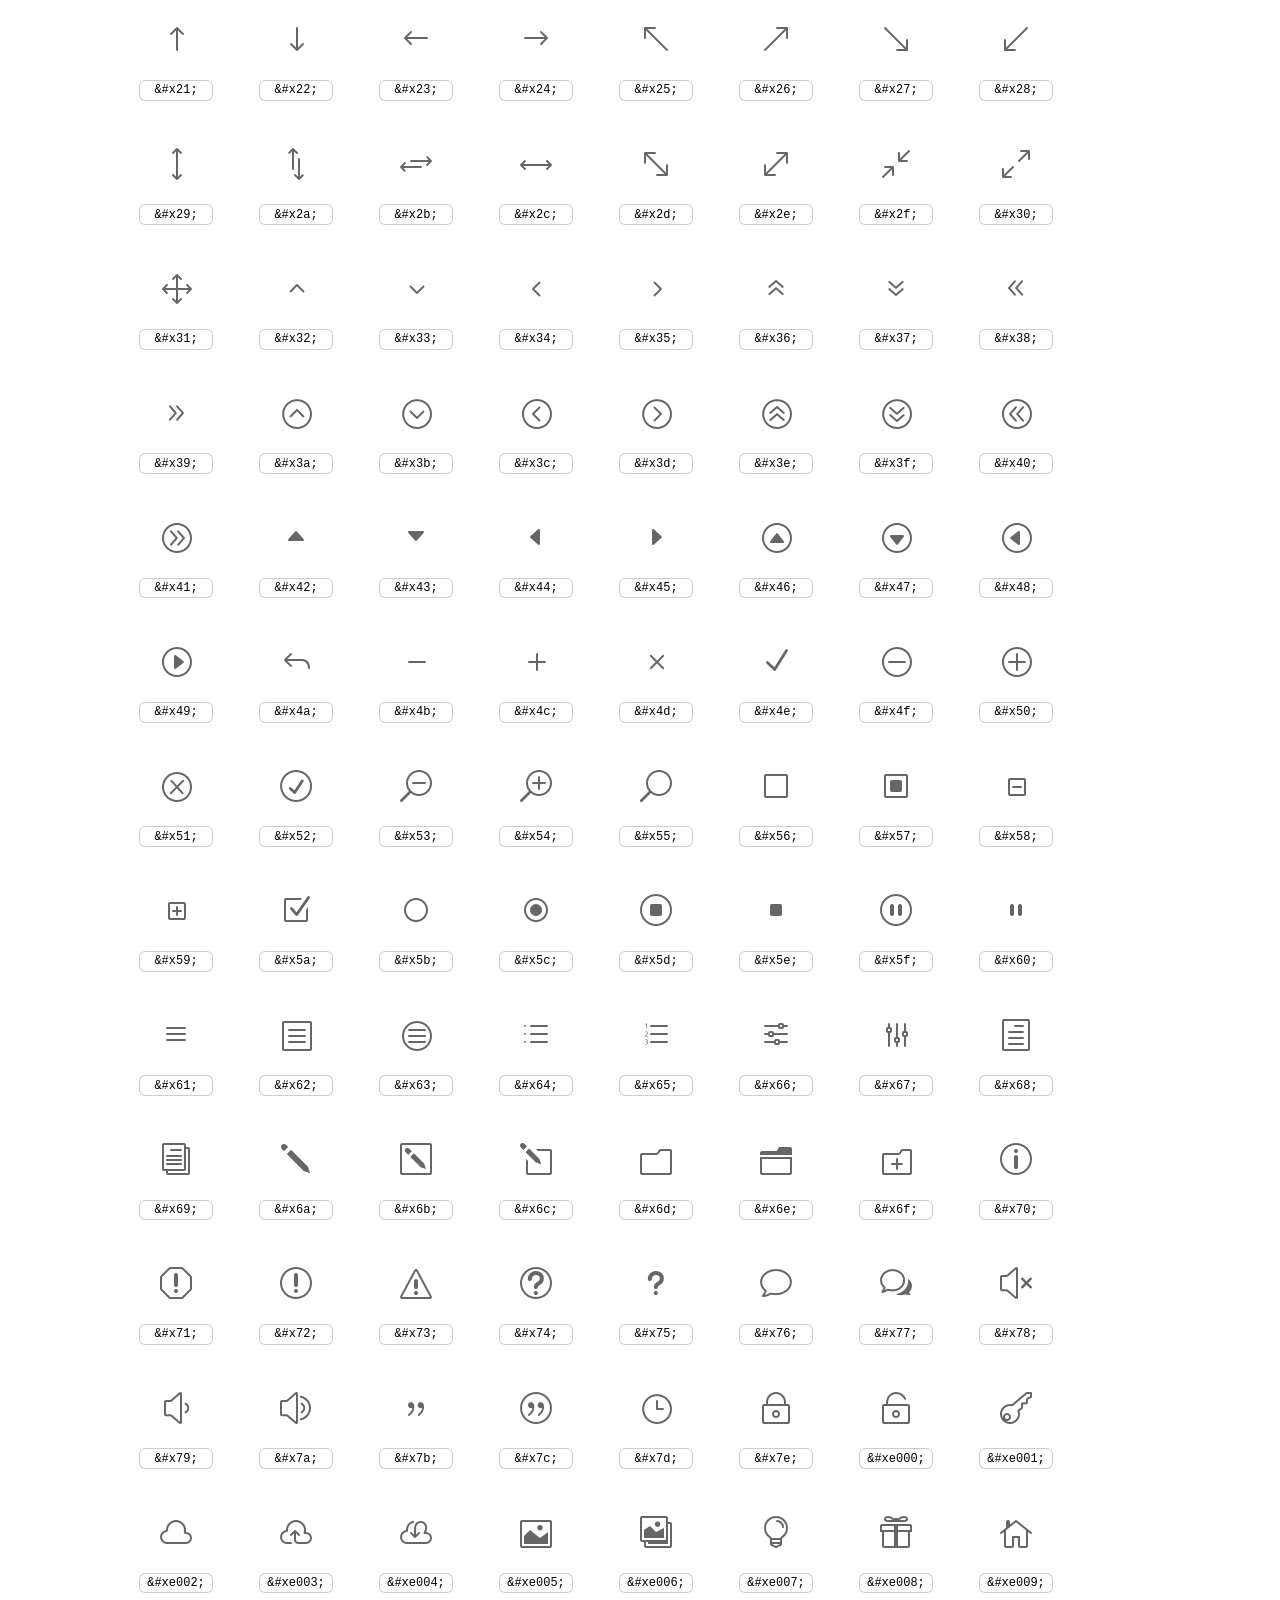
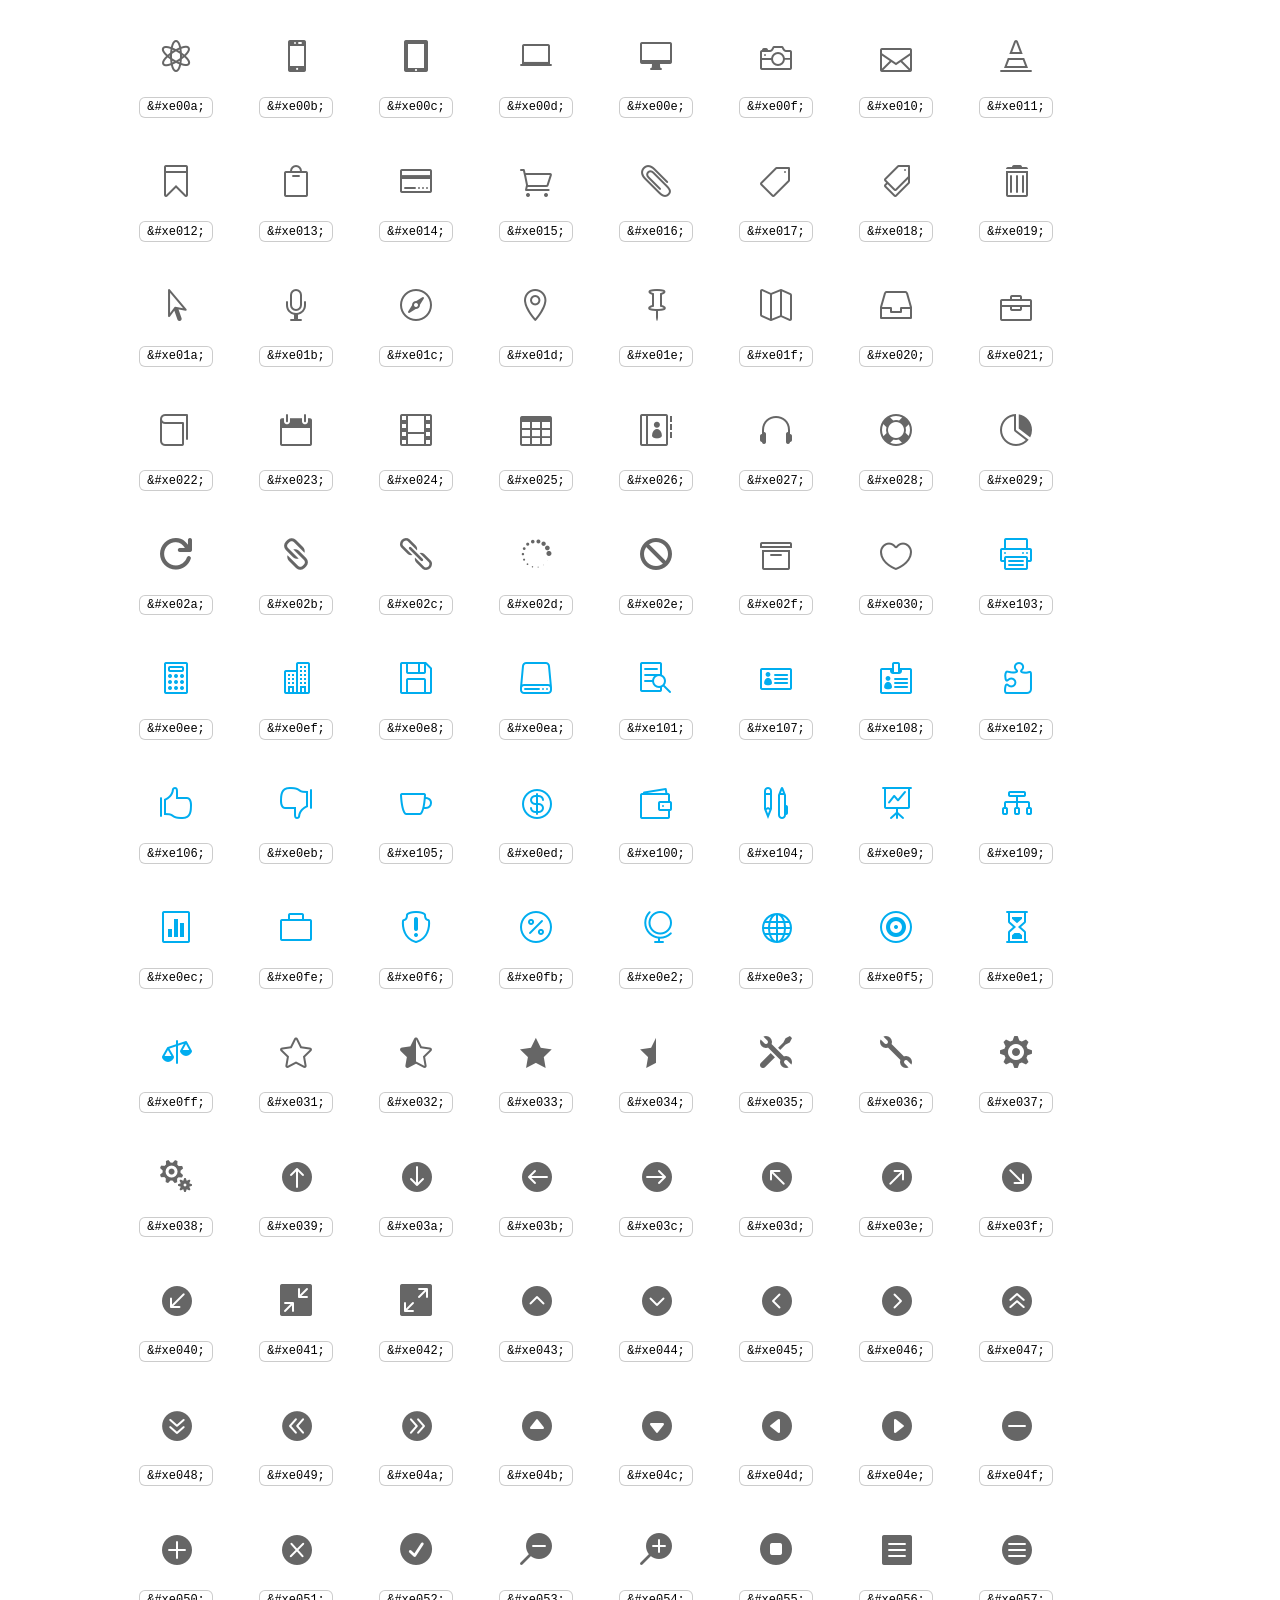
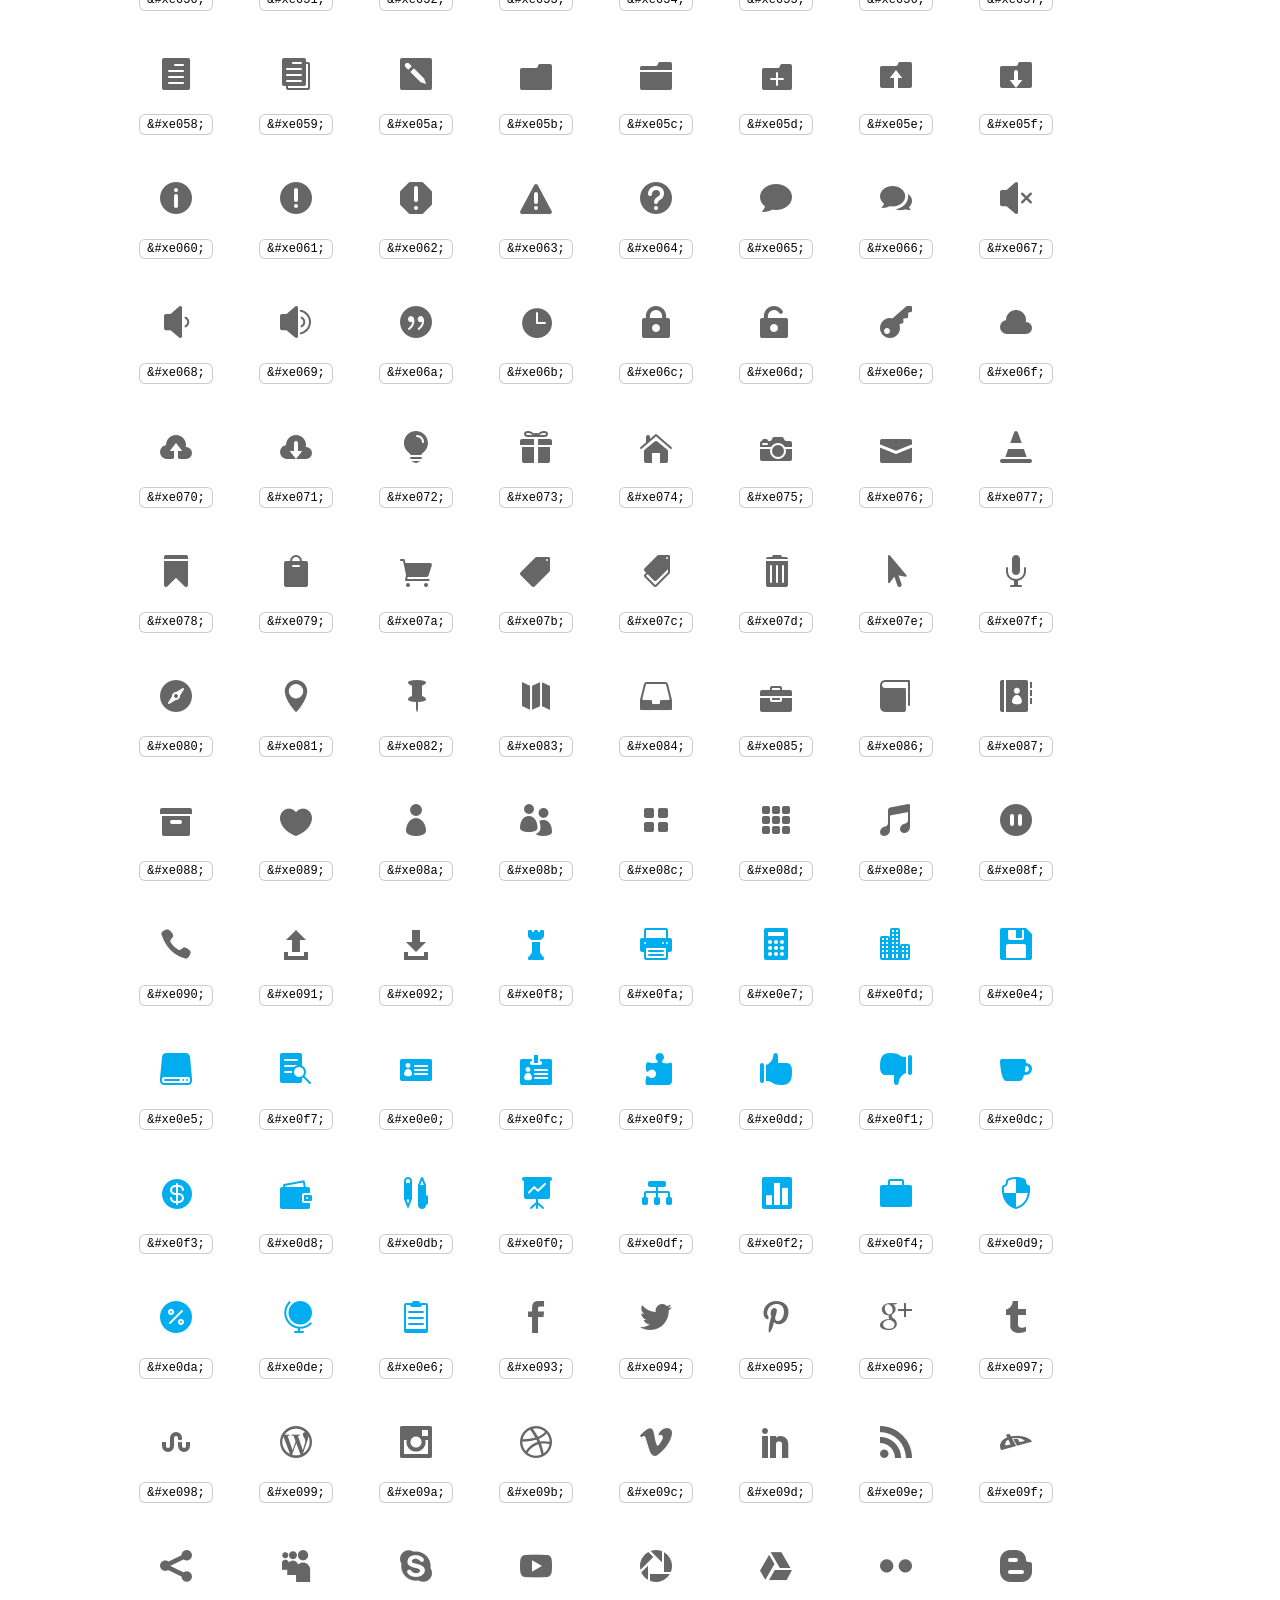
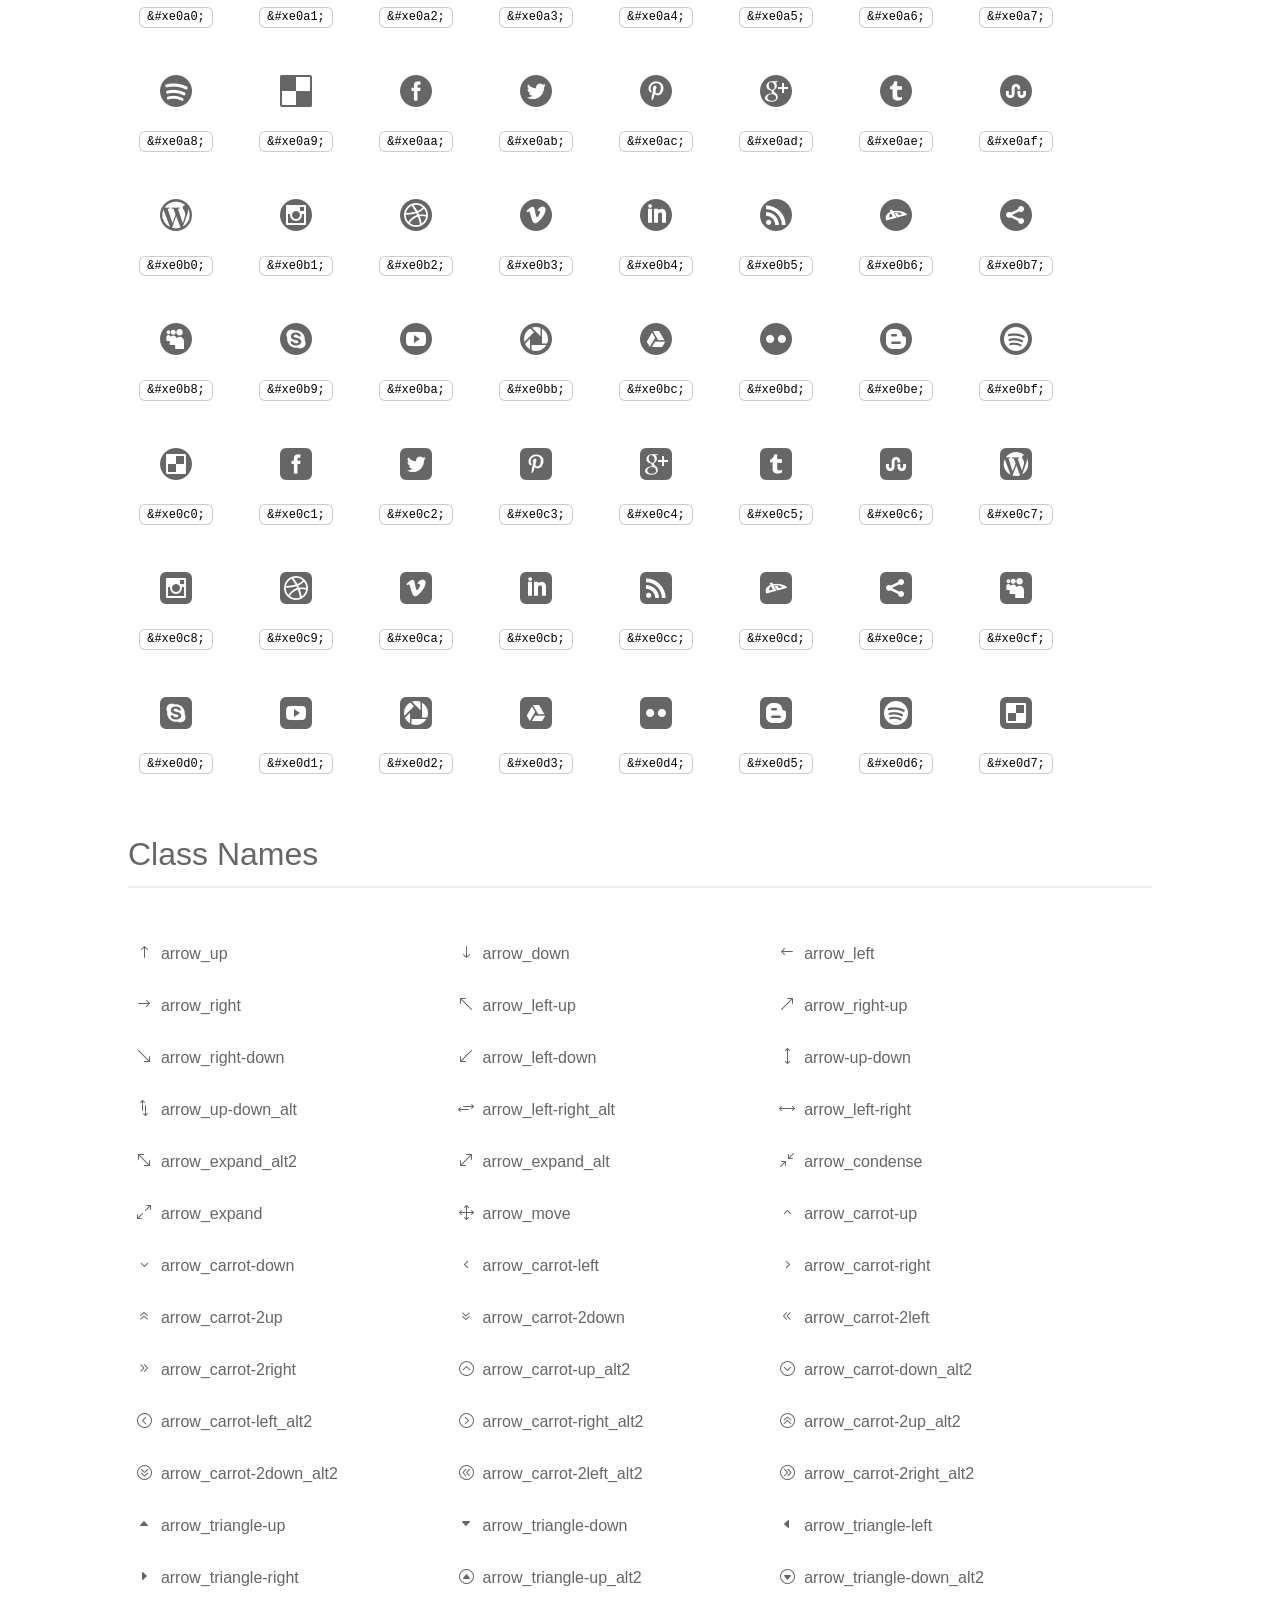
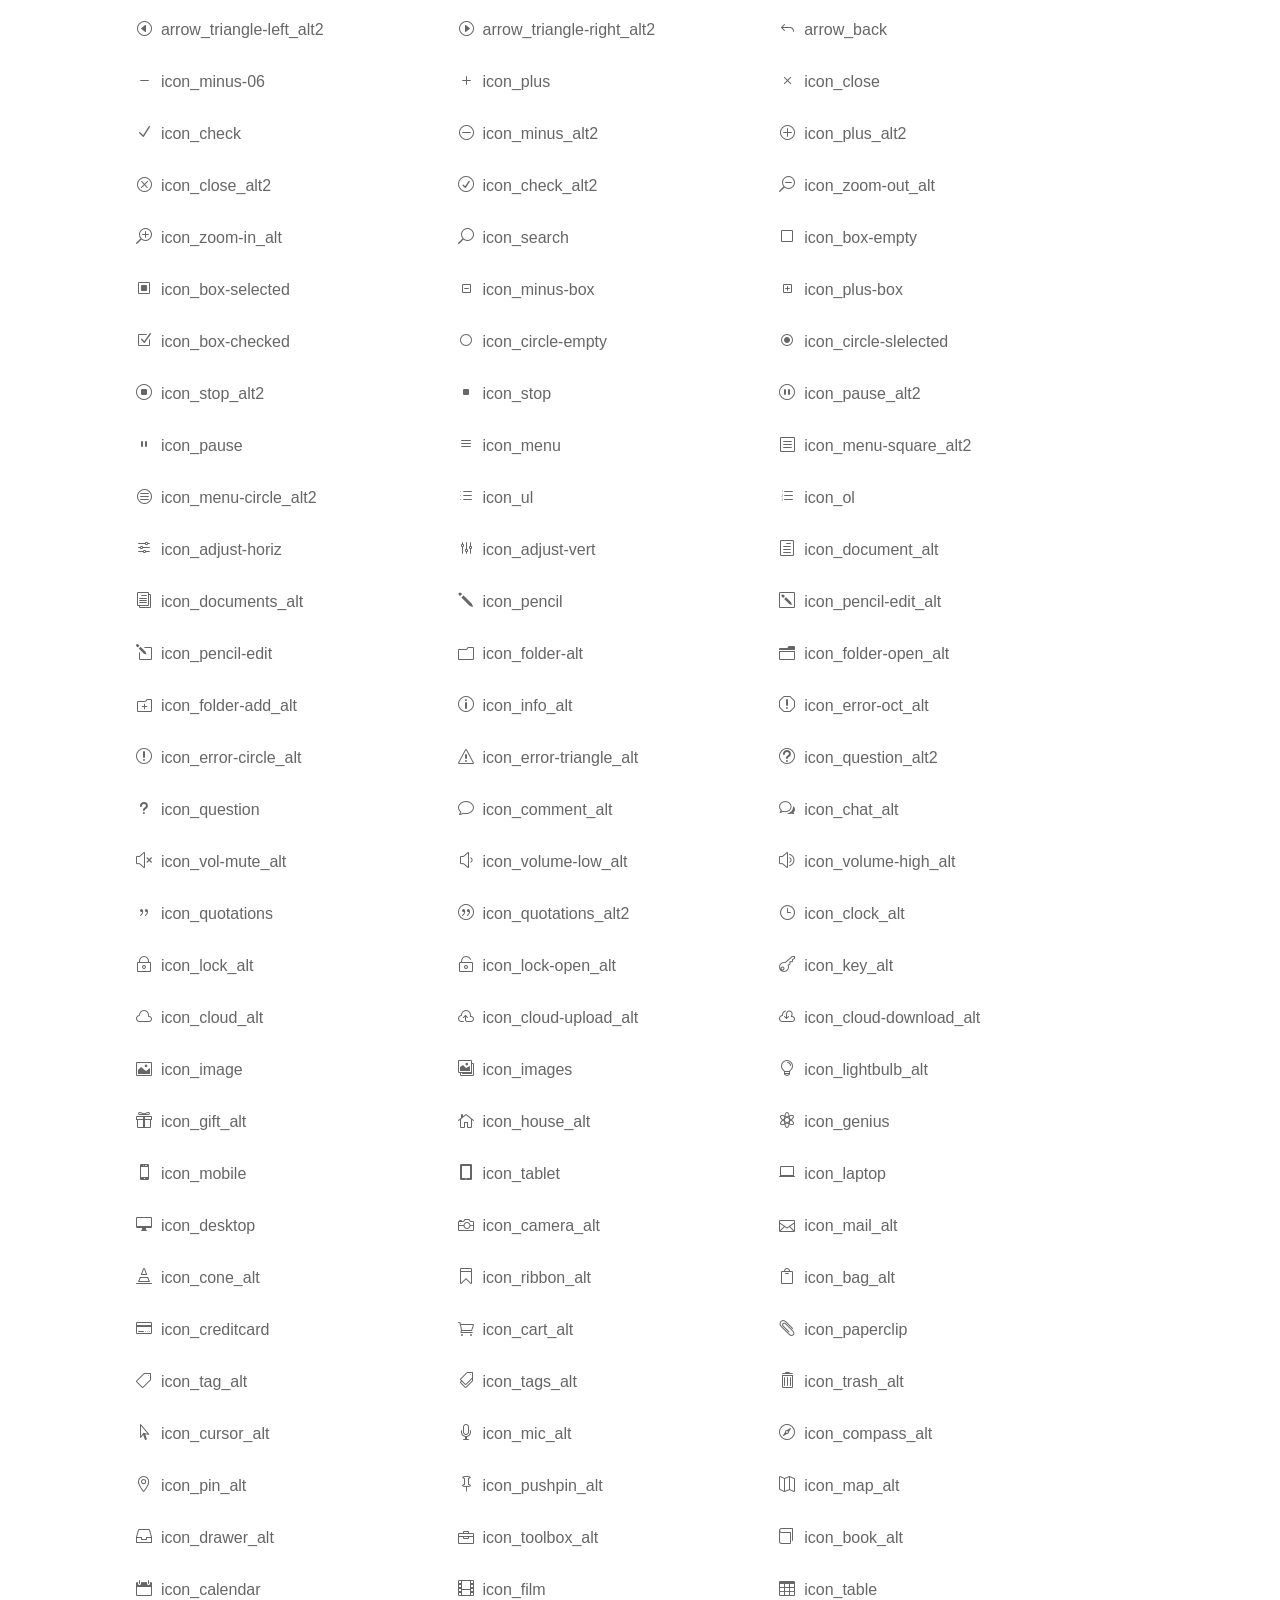
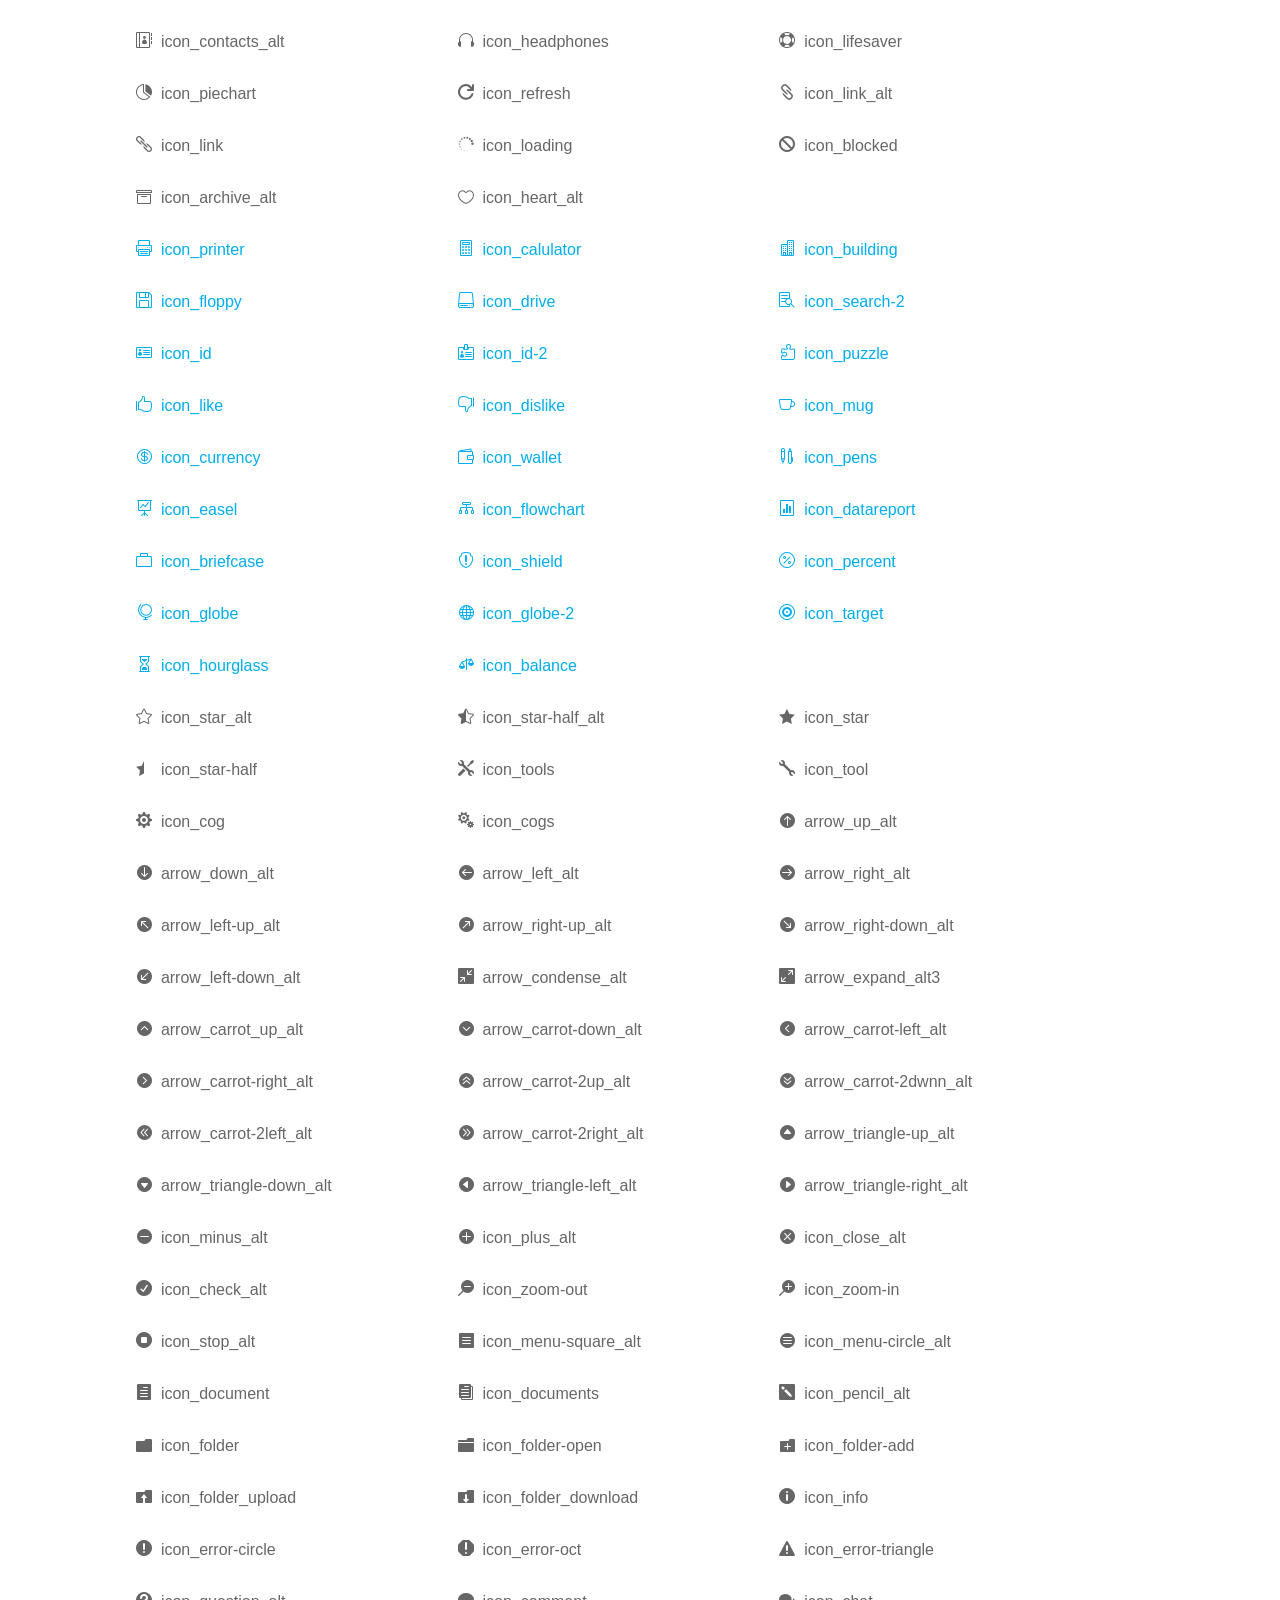
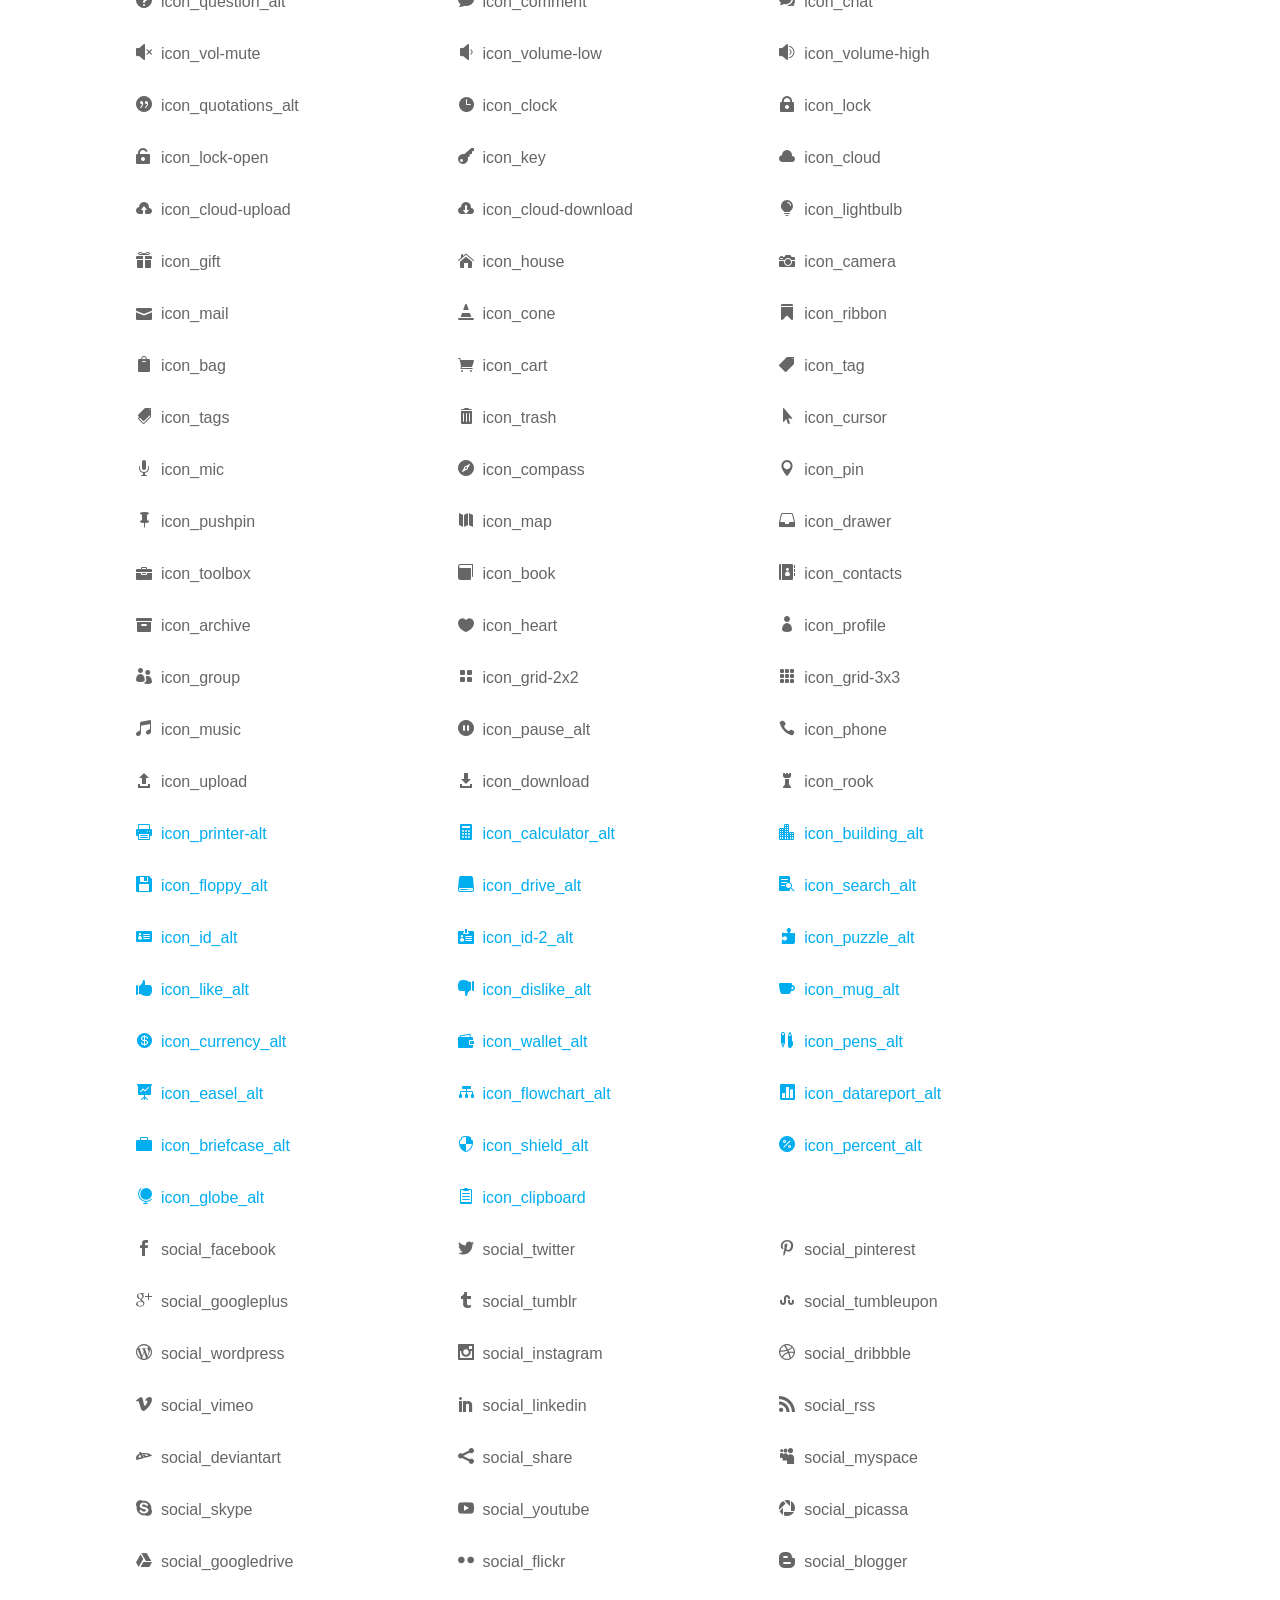
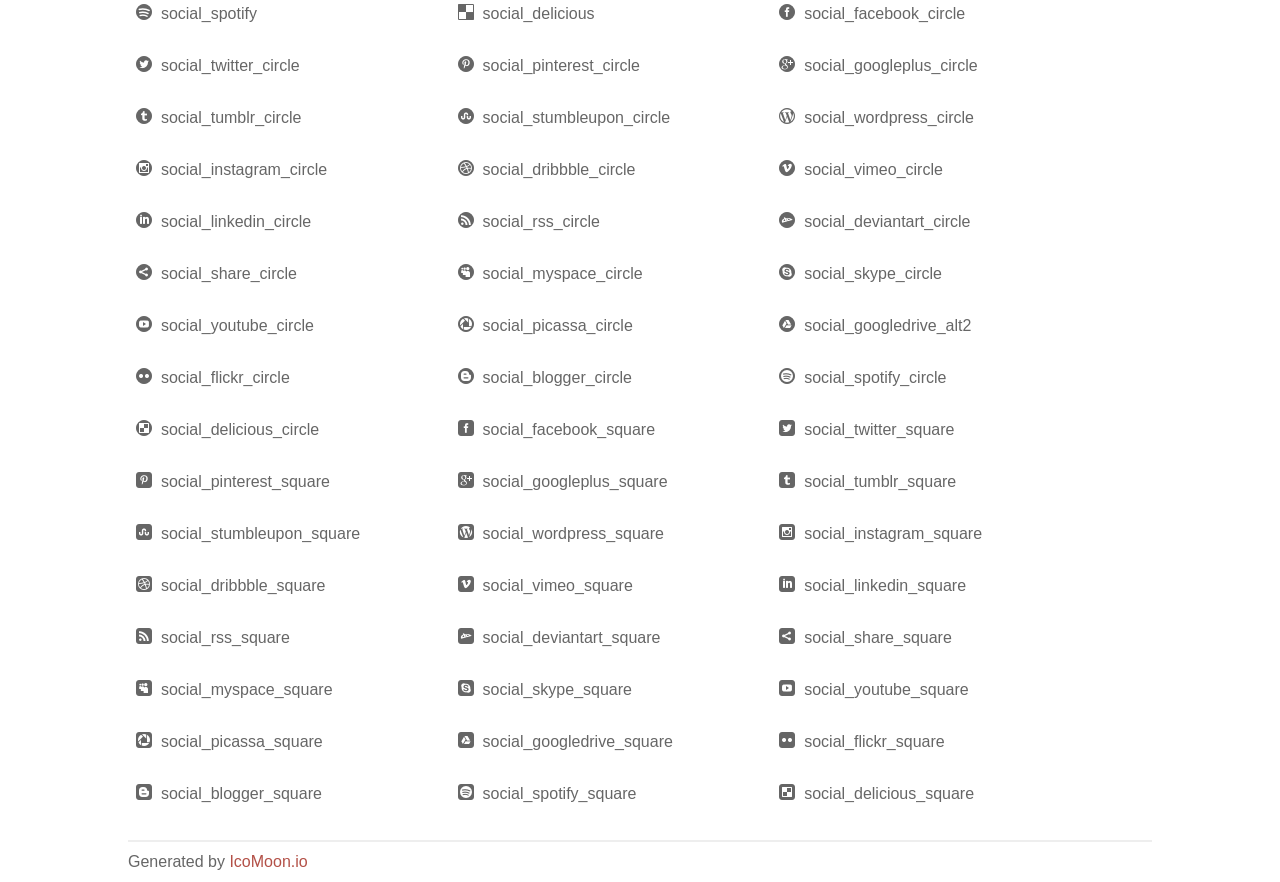
<file: fonts/elegant-font/html-css/index.html>
<!doctype html>
<html>
<head>
<title>Your Font/Glyphs</title>
<link rel="stylesheet" href="style.css" />
<!--[if lte IE 7]><script src="lte-ie7.js"></script><![endif]-->
<style>
	section, header, footer {display: block;}
	body {
		font-family: sans-serif;
		color: #666;
		line-height: 1.5;
		font-size: 1em;
	}
	* {
		-moz-box-sizing: border-box;
		-webkit-box-sizing: border-box;
		box-sizing: border-box;
		margin: 0;
		padding: 0;
	}
	.glyph {
		float: left;
		text-align: center;
		padding: .75em;
		margin: .4em 1.5em .75em 0;
		width: 6em;
		text-shadow: none;
	}
	
	.glyph input {
		font-family: consolas, monospace;
		font-size: 12px;
		width: 100%;
		text-align: center;
		border: 0;
		box-shadow: 0 0 0 1px #ccc;
		padding: .2em;
                -moz-border-radius: 5px;
                -webkit-border-radius: 5px;
	}
	
	

	.new {
		color:#00adef !important;
	}

	
	.w-main {
		width: 80%;
	}
	.centered {
		margin-left: auto;
		margin-right: auto;
	}
	.fs1 {
		font-size: 2em;
	}
	header {
		margin: 2em 0;
		padding-bottom: .5em;
		color: #666;
		box-shadow: 0 2px #eee;
	}
	header h1 {
		font-size: 2em;
		font-weight: normal;
	}
	.clearfix:before, .clearfix:after { content: ""; display: table; }
	.clearfix:after, .clear { clear: both; }
	footer {
		margin-top: 2em;
		padding: .5em 0;
		box-shadow: 0 -2px #eee;
	}
	a, a:visited {
		color: #B35047;
		text-decoration: none;
	}
	a:hover, a:focus {color: #000;}
	
	.box1 {
		font-size: 16px;
		display: inline-block;
		width: 30%;
		padding: .25em .5em;
		margin: 20px 10px 0 0;
	}
</style>
</head>
<body>
	<div class="w-main centered">
	<section class="mtm clearfix" id="glyphs">
	<div class="glyph">
		<div class="fs1" aria-hidden="true" data-icon="&#x21;"></div>
		<input type="text" readonly value="&amp;#x21;" />
	</div>
	<div class="glyph">
		<div class="fs1" aria-hidden="true" data-icon="&#x22;"></div>
		<input type="text" readonly value="&amp;#x22;" />
	</div>
	<div class="glyph">
		<div class="fs1" aria-hidden="true" data-icon="&#x23;"></div>
		<input type="text" readonly value="&amp;#x23;" />
	</div>
	<div class="glyph">
		<div class="fs1" aria-hidden="true" data-icon="&#x24;"></div>
		<input type="text" readonly value="&amp;#x24;" />
	</div>
	<div class="glyph">
		<div class="fs1" aria-hidden="true" data-icon="&#x25;"></div>
		<input type="text" readonly value="&amp;#x25;" />
	</div>
	<div class="glyph">
		<div class="fs1" aria-hidden="true" data-icon="&#x26;"></div>
		<input type="text" readonly value="&amp;#x26;" />
	</div>
	<div class="glyph">
		<div class="fs1" aria-hidden="true" data-icon="&#x27;"></div>
		<input type="text" readonly value="&amp;#x27;" />
	</div>
	<div class="glyph">
		<div class="fs1" aria-hidden="true" data-icon="&#x28;"></div>
		<input type="text" readonly value="&amp;#x28;" />
	</div>
	<div class="glyph">
		<div class="fs1" aria-hidden="true" data-icon="&#x29;"></div>
		<input type="text" readonly value="&amp;#x29;" />
	</div>
	<div class="glyph">
		<div class="fs1" aria-hidden="true" data-icon="&#x2a;"></div>
		<input type="text" readonly value="&amp;#x2a;" />
	</div>
	<div class="glyph">
		<div class="fs1" aria-hidden="true" data-icon="&#x2b;"></div>
		<input type="text" readonly value="&amp;#x2b;" />
	</div>
	<div class="glyph">
		<div class="fs1" aria-hidden="true" data-icon="&#x2c;"></div>
		<input type="text" readonly value="&amp;#x2c;" />
	</div>
	<div class="glyph">
		<div class="fs1" aria-hidden="true" data-icon="&#x2d;"></div>
		<input type="text" readonly value="&amp;#x2d;" />
	</div>
	<div class="glyph">
		<div class="fs1" aria-hidden="true" data-icon="&#x2e;"></div>
		<input type="text" readonly value="&amp;#x2e;" />
	</div>
	<div class="glyph">
		<div class="fs1" aria-hidden="true" data-icon="&#x2f;"></div>
		<input type="text" readonly value="&amp;#x2f;" />
	</div>
	<div class="glyph">
		<div class="fs1" aria-hidden="true" data-icon="&#x30;"></div>
		<input type="text" readonly value="&amp;#x30;" />
	</div>
	<div class="glyph">
		<div class="fs1" aria-hidden="true" data-icon="&#x31;"></div>
		<input type="text" readonly value="&amp;#x31;" />
	</div>
	<div class="glyph">
		<div class="fs1" aria-hidden="true" data-icon="&#x32;"></div>
		<input type="text" readonly value="&amp;#x32;" />
	</div>
	<div class="glyph">
		<div class="fs1" aria-hidden="true" data-icon="&#x33;"></div>
		<input type="text" readonly value="&amp;#x33;" />
	</div>
	<div class="glyph">
		<div class="fs1" aria-hidden="true" data-icon="&#x34;"></div>
		<input type="text" readonly value="&amp;#x34;" />
	</div>
	<div class="glyph">
		<div class="fs1" aria-hidden="true" data-icon="&#x35;"></div>
		<input type="text" readonly value="&amp;#x35;" />
	</div>
	<div class="glyph">
		<div class="fs1" aria-hidden="true" data-icon="&#x36;"></div>
		<input type="text" readonly value="&amp;#x36;" />
	</div>
	<div class="glyph">
		<div class="fs1" aria-hidden="true" data-icon="&#x37;"></div>
		<input type="text" readonly value="&amp;#x37;" />
	</div>
	<div class="glyph">
		<div class="fs1" aria-hidden="true" data-icon="&#x38;"></div>
		<input type="text" readonly value="&amp;#x38;" />
	</div>
	<div class="glyph">
		<div class="fs1" aria-hidden="true" data-icon="&#x39;"></div>
		<input type="text" readonly value="&amp;#x39;" />
	</div>
	<div class="glyph">
		<div class="fs1" aria-hidden="true" data-icon="&#x3a;"></div>
		<input type="text" readonly value="&amp;#x3a;" />
	</div>
	<div class="glyph">
		<div class="fs1" aria-hidden="true" data-icon="&#x3b;"></div>
		<input type="text" readonly value="&amp;#x3b;" />
	</div>
	<div class="glyph">
		<div class="fs1" aria-hidden="true" data-icon="&#x3c;"></div>
		<input type="text" readonly value="&amp;#x3c;" />
	</div>
	<div class="glyph">
		<div class="fs1" aria-hidden="true" data-icon="&#x3d;"></div>
		<input type="text" readonly value="&amp;#x3d;" />
	</div>
	<div class="glyph">
		<div class="fs1" aria-hidden="true" data-icon="&#x3e;"></div>
		<input type="text" readonly value="&amp;#x3e;" />
	</div>
	<div class="glyph">
		<div class="fs1" aria-hidden="true" data-icon="&#x3f;"></div>
		<input type="text" readonly value="&amp;#x3f;" />
	</div>
	<div class="glyph">
		<div class="fs1" aria-hidden="true" data-icon="&#x40;"></div>
		<input type="text" readonly value="&amp;#x40;" />
	</div>
	<div class="glyph">
		<div class="fs1" aria-hidden="true" data-icon="&#x41;"></div>
		<input type="text" readonly value="&amp;#x41;" />
	</div>
	<div class="glyph">
		<div class="fs1" aria-hidden="true" data-icon="&#x42;"></div>
		<input type="text" readonly value="&amp;#x42;" />
	</div>
	<div class="glyph">
		<div class="fs1" aria-hidden="true" data-icon="&#x43;"></div>
		<input type="text" readonly value="&amp;#x43;" />
	</div>
	<div class="glyph">
		<div class="fs1" aria-hidden="true" data-icon="&#x44;"></div>
		<input type="text" readonly value="&amp;#x44;" />
	</div>
	<div class="glyph">
		<div class="fs1" aria-hidden="true" data-icon="&#x45;"></div>
		<input type="text" readonly value="&amp;#x45;" />
	</div>
	<div class="glyph">
		<div class="fs1" aria-hidden="true" data-icon="&#x46;"></div>
		<input type="text" readonly value="&amp;#x46;" />
	</div>
	<div class="glyph">
		<div class="fs1" aria-hidden="true" data-icon="&#x47;"></div>
		<input type="text" readonly value="&amp;#x47;" />
	</div>
	<div class="glyph">
		<div class="fs1" aria-hidden="true" data-icon="&#x48;"></div>
		<input type="text" readonly value="&amp;#x48;" />
	</div>
	<div class="glyph">
		<div class="fs1" aria-hidden="true" data-icon="&#x49;"></div>
		<input type="text" readonly value="&amp;#x49;" />
	</div>
	<div class="glyph">
		<div class="fs1" aria-hidden="true" data-icon="&#x4a;"></div>
		<input type="text" readonly value="&amp;#x4a;" />
	</div>
	<div class="glyph">
		<div class="fs1" aria-hidden="true" data-icon="&#x4b;"></div>
		<input type="text" readonly value="&amp;#x4b;" />
	</div>
	<div class="glyph">
		<div class="fs1" aria-hidden="true" data-icon="&#x4c;"></div>
		<input type="text" readonly value="&amp;#x4c;" />
	</div>
	<div class="glyph">
		<div class="fs1" aria-hidden="true" data-icon="&#x4d;"></div>
		<input type="text" readonly value="&amp;#x4d;" />
	</div>
	<div class="glyph">
		<div class="fs1" aria-hidden="true" data-icon="&#x4e;"></div>
		<input type="text" readonly value="&amp;#x4e;" />
	</div>
	<div class="glyph">
		<div class="fs1" aria-hidden="true" data-icon="&#x4f;"></div>
		<input type="text" readonly value="&amp;#x4f;" />
	</div>
	<div class="glyph">
		<div class="fs1" aria-hidden="true" data-icon="&#x50;"></div>
		<input type="text" readonly value="&amp;#x50;" />
	</div>
	<div class="glyph">
		<div class="fs1" aria-hidden="true" data-icon="&#x51;"></div>
		<input type="text" readonly value="&amp;#x51;" />
	</div>
	<div class="glyph">
		<div class="fs1" aria-hidden="true" data-icon="&#x52;"></div>
		<input type="text" readonly value="&amp;#x52;" />
	</div>
	<div class="glyph">
		<div class="fs1" aria-hidden="true" data-icon="&#x53;"></div>
		<input type="text" readonly value="&amp;#x53;" />
	</div>
	<div class="glyph">
		<div class="fs1" aria-hidden="true" data-icon="&#x54;"></div>
		<input type="text" readonly value="&amp;#x54;" />
	</div>
	<div class="glyph">
		<div class="fs1" aria-hidden="true" data-icon="&#x55;"></div>
		<input type="text" readonly value="&amp;#x55;" />
	</div>
	<div class="glyph">
		<div class="fs1" aria-hidden="true" data-icon="&#x56;"></div>
		<input type="text" readonly value="&amp;#x56;" />
	</div>
	<div class="glyph">
		<div class="fs1" aria-hidden="true" data-icon="&#x57;"></div>
		<input type="text" readonly value="&amp;#x57;" />
	</div>
	<div class="glyph">
		<div class="fs1" aria-hidden="true" data-icon="&#x58;"></div>
		<input type="text" readonly value="&amp;#x58;" />
	</div>
	<div class="glyph">
		<div class="fs1" aria-hidden="true" data-icon="&#x59;"></div>
		<input type="text" readonly value="&amp;#x59;" />
	</div>
	<div class="glyph">
		<div class="fs1" aria-hidden="true" data-icon="&#x5a;"></div>
		<input type="text" readonly value="&amp;#x5a;" />
	</div>
	<div class="glyph">
		<div class="fs1" aria-hidden="true" data-icon="&#x5b;"></div>
		<input type="text" readonly value="&amp;#x5b;" />
	</div>
	<div class="glyph">
		<div class="fs1" aria-hidden="true" data-icon="&#x5c;"></div>
		<input type="text" readonly value="&amp;#x5c;" />
	</div>
	<div class="glyph">
		<div class="fs1" aria-hidden="true" data-icon="&#x5d;"></div>
		<input type="text" readonly value="&amp;#x5d;" />
	</div>
	<div class="glyph">
		<div class="fs1" aria-hidden="true" data-icon="&#x5e;"></div>
		<input type="text" readonly value="&amp;#x5e;" />
	</div>
	<div class="glyph">
		<div class="fs1" aria-hidden="true" data-icon="&#x5f;"></div>
		<input type="text" readonly value="&amp;#x5f;" />
	</div>
	<div class="glyph">
		<div class="fs1" aria-hidden="true" data-icon="&#x60;"></div>
		<input type="text" readonly value="&amp;#x60;" />
	</div>
	<div class="glyph">
		<div class="fs1" aria-hidden="true" data-icon="&#x61;"></div>
		<input type="text" readonly value="&amp;#x61;" />
	</div>
	<div class="glyph">
		<div class="fs1" aria-hidden="true" data-icon="&#x62;"></div>
		<input type="text" readonly value="&amp;#x62;" />
	</div>
	<div class="glyph">
		<div class="fs1" aria-hidden="true" data-icon="&#x63;"></div>
		<input type="text" readonly value="&amp;#x63;" />
	</div>
	<div class="glyph">
		<div class="fs1" aria-hidden="true" data-icon="&#x64;"></div>
		<input type="text" readonly value="&amp;#x64;" />
	</div>
	<div class="glyph">
		<div class="fs1" aria-hidden="true" data-icon="&#x65;"></div>
		<input type="text" readonly value="&amp;#x65;" />
	</div>
	<div class="glyph">
		<div class="fs1" aria-hidden="true" data-icon="&#x66;"></div>
		<input type="text" readonly value="&amp;#x66;" />
	</div>
	<div class="glyph">
		<div class="fs1" aria-hidden="true" data-icon="&#x67;"></div>
		<input type="text" readonly value="&amp;#x67;" />
	</div>
	<div class="glyph">
		<div class="fs1" aria-hidden="true" data-icon="&#x68;"></div>
		<input type="text" readonly value="&amp;#x68;" />
	</div>
	<div class="glyph">
		<div class="fs1" aria-hidden="true" data-icon="&#x69;"></div>
		<input type="text" readonly value="&amp;#x69;" />
	</div>
	<div class="glyph">
		<div class="fs1" aria-hidden="true" data-icon="&#x6a;"></div>
		<input type="text" readonly value="&amp;#x6a;" />
	</div>
	<div class="glyph">
		<div class="fs1" aria-hidden="true" data-icon="&#x6b;"></div>
		<input type="text" readonly value="&amp;#x6b;" />
	</div>
	<div class="glyph">
		<div class="fs1" aria-hidden="true" data-icon="&#x6c;"></div>
		<input type="text" readonly value="&amp;#x6c;" />
	</div>
	<div class="glyph">
		<div class="fs1" aria-hidden="true" data-icon="&#x6d;"></div>
		<input type="text" readonly value="&amp;#x6d;" />
	</div>
	<div class="glyph">
		<div class="fs1" aria-hidden="true" data-icon="&#x6e;"></div>
		<input type="text" readonly value="&amp;#x6e;" />
	</div>
	<div class="glyph">
		<div class="fs1" aria-hidden="true" data-icon="&#x6f;"></div>
		<input type="text" readonly value="&amp;#x6f;" />
	</div>
	<div class="glyph">
		<div class="fs1" aria-hidden="true" data-icon="&#x70;"></div>
		<input type="text" readonly value="&amp;#x70;" />
	</div>
	<div class="glyph">
		<div class="fs1" aria-hidden="true" data-icon="&#x71;"></div>
		<input type="text" readonly value="&amp;#x71;" />
	</div>
	<div class="glyph">
		<div class="fs1" aria-hidden="true" data-icon="&#x72;"></div>
		<input type="text" readonly value="&amp;#x72;" />
	</div>
	<div class="glyph">
		<div class="fs1" aria-hidden="true" data-icon="&#x73;"></div>
		<input type="text" readonly value="&amp;#x73;" />
	</div>
	<div class="glyph">
		<div class="fs1" aria-hidden="true" data-icon="&#x74;"></div>
		<input type="text" readonly value="&amp;#x74;" />
	</div>
	<div class="glyph">
		<div class="fs1" aria-hidden="true" data-icon="&#x75;"></div>
		<input type="text" readonly value="&amp;#x75;" />
	</div>
	<div class="glyph">
		<div class="fs1" aria-hidden="true" data-icon="&#x76;"></div>
		<input type="text" readonly value="&amp;#x76;" />
	</div>
	<div class="glyph">
		<div class="fs1" aria-hidden="true" data-icon="&#x77;"></div>
		<input type="text" readonly value="&amp;#x77;" />
	</div>
	<div class="glyph">
		<div class="fs1" aria-hidden="true" data-icon="&#x78;"></div>
		<input type="text" readonly value="&amp;#x78;" />
	</div>
	<div class="glyph">
		<div class="fs1" aria-hidden="true" data-icon="&#x79;"></div>
		<input type="text" readonly value="&amp;#x79;" />
	</div>
	<div class="glyph">
		<div class="fs1" aria-hidden="true" data-icon="&#x7a;"></div>
		<input type="text" readonly value="&amp;#x7a;" />
	</div>
	<div class="glyph">
		<div class="fs1" aria-hidden="true" data-icon="&#x7b;"></div>
		<input type="text" readonly value="&amp;#x7b;" />
	</div>
	<div class="glyph">
		<div class="fs1" aria-hidden="true" data-icon="&#x7c;"></div>
		<input type="text" readonly value="&amp;#x7c;" />
	</div>
	<div class="glyph">
		<div class="fs1" aria-hidden="true" data-icon="&#x7d;"></div>
		<input type="text" readonly value="&amp;#x7d;" />
	</div>
	<div class="glyph">
		<div class="fs1" aria-hidden="true" data-icon="&#x7e;"></div>
		<input type="text" readonly value="&amp;#x7e;" />
	</div>
	<div class="glyph">
		<div class="fs1" aria-hidden="true" data-icon="&#xe000;"></div>
		<input type="text" readonly value="&amp;#xe000;" />
	</div>
	<div class="glyph">
		<div class="fs1" aria-hidden="true" data-icon="&#xe001;"></div>
		<input type="text" readonly value="&amp;#xe001;" />
	</div>
	<div class="glyph">
		<div class="fs1" aria-hidden="true" data-icon="&#xe002;"></div>
		<input type="text" readonly value="&amp;#xe002;" />
	</div>
	<div class="glyph">
		<div class="fs1" aria-hidden="true" data-icon="&#xe003;"></div>
		<input type="text" readonly value="&amp;#xe003;" />
	</div>
	<div class="glyph">
		<div class="fs1" aria-hidden="true" data-icon="&#xe004;"></div>
		<input type="text" readonly value="&amp;#xe004;" />
	</div>
	<div class="glyph">
		<div class="fs1" aria-hidden="true" data-icon="&#xe005;"></div>
		<input type="text" readonly value="&amp;#xe005;" />
	</div>
	<div class="glyph">
		<div class="fs1" aria-hidden="true" data-icon="&#xe006;"></div>
		<input type="text" readonly value="&amp;#xe006;" />
	</div>
	<div class="glyph">
		<div class="fs1" aria-hidden="true" data-icon="&#xe007;"></div>
		<input type="text" readonly value="&amp;#xe007;" />
	</div>
	<div class="glyph">
		<div class="fs1" aria-hidden="true" data-icon="&#xe008;"></div>
		<input type="text" readonly value="&amp;#xe008;" />
	</div>
	<div class="glyph">
		<div class="fs1" aria-hidden="true" data-icon="&#xe009;"></div>
		<input type="text" readonly value="&amp;#xe009;" />
	</div>
	<div class="glyph">
		<div class="fs1" aria-hidden="true" data-icon="&#xe00a;"></div>
		<input type="text" readonly value="&amp;#xe00a;" />
	</div>
	<div class="glyph">
		<div class="fs1" aria-hidden="true" data-icon="&#xe00b;"></div>
		<input type="text" readonly value="&amp;#xe00b;" />
	</div>
	<div class="glyph">
		<div class="fs1" aria-hidden="true" data-icon="&#xe00c;"></div>
		<input type="text" readonly value="&amp;#xe00c;" />
	</div>
	<div class="glyph">
		<div class="fs1" aria-hidden="true" data-icon="&#xe00d;"></div>
		<input type="text" readonly value="&amp;#xe00d;" />
	</div>
	<div class="glyph">
		<div class="fs1" aria-hidden="true" data-icon="&#xe00e;"></div>
		<input type="text" readonly value="&amp;#xe00e;" />
	</div>
	<div class="glyph">
		<div class="fs1" aria-hidden="true" data-icon="&#xe00f;"></div>
		<input type="text" readonly value="&amp;#xe00f;" />
	</div>
	<div class="glyph">
		<div class="fs1" aria-hidden="true" data-icon="&#xe010;"></div>
		<input type="text" readonly value="&amp;#xe010;" />
	</div>
	<div class="glyph">
		<div class="fs1" aria-hidden="true" data-icon="&#xe011;"></div>
		<input type="text" readonly value="&amp;#xe011;" />
	</div>
	<div class="glyph">
		<div class="fs1" aria-hidden="true" data-icon="&#xe012;"></div>
		<input type="text" readonly value="&amp;#xe012;" />
	</div>
	<div class="glyph">
		<div class="fs1" aria-hidden="true" data-icon="&#xe013;"></div>
		<input type="text" readonly value="&amp;#xe013;" />
	</div>
	<div class="glyph">
		<div class="fs1" aria-hidden="true" data-icon="&#xe014;"></div>
		<input type="text" readonly value="&amp;#xe014;" />
	</div>
	<div class="glyph">
		<div class="fs1" aria-hidden="true" data-icon="&#xe015;"></div>
		<input type="text" readonly value="&amp;#xe015;" />
	</div>
	<div class="glyph">
		<div class="fs1" aria-hidden="true" data-icon="&#xe016;"></div>
		<input type="text" readonly value="&amp;#xe016;" />
	</div>
	<div class="glyph">
		<div class="fs1" aria-hidden="true" data-icon="&#xe017;"></div>
		<input type="text" readonly value="&amp;#xe017;" />
	</div>
	<div class="glyph">
		<div class="fs1" aria-hidden="true" data-icon="&#xe018;"></div>
		<input type="text" readonly value="&amp;#xe018;" />
	</div>
	<div class="glyph">
		<div class="fs1" aria-hidden="true" data-icon="&#xe019;"></div>
		<input type="text" readonly value="&amp;#xe019;" />
	</div>
	<div class="glyph">
		<div class="fs1" aria-hidden="true" data-icon="&#xe01a;"></div>
		<input type="text" readonly value="&amp;#xe01a;" />
	</div>
	<div class="glyph">
		<div class="fs1" aria-hidden="true" data-icon="&#xe01b;"></div>
		<input type="text" readonly value="&amp;#xe01b;" />
	</div>
	<div class="glyph">
		<div class="fs1" aria-hidden="true" data-icon="&#xe01c;"></div>
		<input type="text" readonly value="&amp;#xe01c;" />
	</div>
	<div class="glyph">
		<div class="fs1" aria-hidden="true" data-icon="&#xe01d;"></div>
		<input type="text" readonly value="&amp;#xe01d;" />
	</div>
	<div class="glyph">
		<div class="fs1" aria-hidden="true" data-icon="&#xe01e;"></div>
		<input type="text" readonly value="&amp;#xe01e;" />
	</div>
	<div class="glyph">
		<div class="fs1" aria-hidden="true" data-icon="&#xe01f;"></div>
		<input type="text" readonly value="&amp;#xe01f;" />
	</div>
	<div class="glyph">
		<div class="fs1" aria-hidden="true" data-icon="&#xe020;"></div>
		<input type="text" readonly value="&amp;#xe020;" />
	</div>
	<div class="glyph">
		<div class="fs1" aria-hidden="true" data-icon="&#xe021;"></div>
		<input type="text" readonly value="&amp;#xe021;" />
	</div>
	<div class="glyph">
		<div class="fs1" aria-hidden="true" data-icon="&#xe022;"></div>
		<input type="text" readonly value="&amp;#xe022;" />
	</div>
	<div class="glyph">
		<div class="fs1" aria-hidden="true" data-icon="&#xe023;"></div>
		<input type="text" readonly value="&amp;#xe023;" />
	</div>
	<div class="glyph">
		<div class="fs1" aria-hidden="true" data-icon="&#xe024;"></div>
		<input type="text" readonly value="&amp;#xe024;" />
	</div>
	<div class="glyph">
		<div class="fs1" aria-hidden="true" data-icon="&#xe025;"></div>
		<input type="text" readonly value="&amp;#xe025;" />
	</div>
	<div class="glyph">
		<div class="fs1" aria-hidden="true" data-icon="&#xe026;"></div>
		<input type="text" readonly value="&amp;#xe026;" />
	</div>
	<div class="glyph">
		<div class="fs1" aria-hidden="true" data-icon="&#xe027;"></div>
		<input type="text" readonly value="&amp;#xe027;" />
	</div>
	<div class="glyph">
		<div class="fs1" aria-hidden="true" data-icon="&#xe028;"></div>
		<input type="text" readonly value="&amp;#xe028;" />
	</div>
	<div class="glyph">
		<div class="fs1" aria-hidden="true" data-icon="&#xe029;"></div>
		<input type="text" readonly value="&amp;#xe029;" />
	</div>
	<div class="glyph">
		<div class="fs1" aria-hidden="true" data-icon="&#xe02a;"></div>
		<input type="text" readonly value="&amp;#xe02a;" />
	</div>
	<div class="glyph">
		<div class="fs1" aria-hidden="true" data-icon="&#xe02b;"></div>
		<input type="text" readonly value="&amp;#xe02b;" />
	</div>
	<div class="glyph">
		<div class="fs1" aria-hidden="true" data-icon="&#xe02c;"></div>
		<input type="text" readonly value="&amp;#xe02c;" />
	</div>
	<div class="glyph">
		<div class="fs1" aria-hidden="true" data-icon="&#xe02d;"></div>
		<input type="text" readonly value="&amp;#xe02d;" />
	</div>
	<div class="glyph">
		<div class="fs1" aria-hidden="true" data-icon="&#xe02e;"></div>
		<input type="text" readonly value="&amp;#xe02e;" />
	</div>
	<div class="glyph">
		<div class="fs1" aria-hidden="true" data-icon="&#xe02f;"></div>
		<input type="text" readonly value="&amp;#xe02f;" />
	</div>
	<div class="glyph">
		<div class="fs1" aria-hidden="true" data-icon="&#xe030;"></div>
		<input type="text" readonly value="&amp;#xe030;" />
	</div>
    
    <div class="new">
    
    <div class="glyph">
		<div class="fs1" aria-hidden="true" data-icon="&#xe103;"></div>
		<input type="text" readonly value="&amp;#xe103;" />
	</div>
	<div class="glyph">
		<div class="fs1" aria-hidden="true" data-icon="&#xe0ee;"></div>
		<input type="text" readonly value="&amp;#xe0ee;" />
	</div>
	<div class="glyph">
		<div class="fs1" aria-hidden="true" data-icon="&#xe0ef;"></div>
		<input type="text" readonly value="&amp;#xe0ef;" />
	</div>
	<div class="glyph">
		<div class="fs1" aria-hidden="true" data-icon="&#xe0e8;"></div>
		<input type="text" readonly value="&amp;#xe0e8;" />
	</div>
	<div class="glyph">
		<div class="fs1" aria-hidden="true" data-icon="&#xe0ea;"></div>
		<input type="text" readonly value="&amp;#xe0ea;" />
	</div>
	<div class="glyph">
		<div class="fs1" aria-hidden="true" data-icon="&#xe101;"></div>
		<input type="text" readonly value="&amp;#xe101;" />
	</div>
	<div class="glyph">
		<div class="fs1" aria-hidden="true" data-icon="&#xe107;"></div>
		<input type="text" readonly value="&amp;#xe107;" />
	</div>
	<div class="glyph">
		<div class="fs1" aria-hidden="true" data-icon="&#xe108;"></div>
		<input type="text" readonly value="&amp;#xe108;" />
	</div>
	<div class="glyph">
		<div class="fs1" aria-hidden="true" data-icon="&#xe102;"></div>
		<input type="text" readonly value="&amp;#xe102;" />
	</div>
	<div class="glyph">
		<div class="fs1" aria-hidden="true" data-icon="&#xe106;"></div>
		<input type="text" readonly value="&amp;#xe106;" />
	</div>
	<div class="glyph">
		<div class="fs1" aria-hidden="true" data-icon="&#xe0eb;"></div>
		<input type="text" readonly value="&amp;#xe0eb;" />
	</div>
	<div class="glyph">
		<div class="fs1" aria-hidden="true" data-icon="&#xe105;"></div>
		<input type="text" readonly value="&amp;#xe105;" />
	</div>
	<div class="glyph">
		<div class="fs1" aria-hidden="true" data-icon="&#xe0ed;"></div>
		<input type="text" readonly value="&amp;#xe0ed;" />
	</div>
	<div class="glyph">
		<div class="fs1" aria-hidden="true" data-icon="&#xe100;"></div>
		<input type="text" readonly value="&amp;#xe100;" />
	</div>
	<div class="glyph">
		<div class="fs1" aria-hidden="true" data-icon="&#xe104;"></div>
		<input type="text" readonly value="&amp;#xe104;" />
	</div>
	<div class="glyph">
		<div class="fs1" aria-hidden="true" data-icon="&#xe0e9;"></div>
		<input type="text" readonly value="&amp;#xe0e9;" />
	</div>
	<div class="glyph">
		<div class="fs1" aria-hidden="true" data-icon="&#xe109;"></div>
		<input type="text" readonly value="&amp;#xe109;" />
	</div>
	<div class="glyph">
		<div class="fs1" aria-hidden="true" data-icon="&#xe0ec;"></div>
		<input type="text" readonly value="&amp;#xe0ec;" />
	</div>
	<div class="glyph">
		<div class="fs1" aria-hidden="true" data-icon="&#xe0fe;"></div>
		<input type="text" readonly value="&amp;#xe0fe;" />
	</div>
	<div class="glyph">
		<div class="fs1" aria-hidden="true" data-icon="&#xe0f6;"></div>
		<input type="text" readonly value="&amp;#xe0f6;" />
	</div>
	<div class="glyph">
		<div class="fs1" aria-hidden="true" data-icon="&#xe0fb;"></div>
		<input type="text" readonly value="&amp;#xe0fb;" />
	</div>
	<div class="glyph">
		<div class="fs1" aria-hidden="true" data-icon="&#xe0e2;"></div>
		<input type="text" readonly value="&amp;#xe0e2;" />
	</div>
	<div class="glyph">
		<div class="fs1" aria-hidden="true" data-icon="&#xe0e3;"></div>
		<input type="text" readonly value="&amp;#xe0e3;" />
	</div>
	<div class="glyph">
		<div class="fs1" aria-hidden="true" data-icon="&#xe0f5;"></div>
		<input type="text" readonly value="&amp;#xe0f5;" />
	</div>
	<div class="glyph">
		<div class="fs1" aria-hidden="true" data-icon="&#xe0e1;"></div>
		<input type="text" readonly value="&amp;#xe0e1;" />
	</div>
	<div class="glyph">
		<div class="fs1" aria-hidden="true" data-icon="&#xe0ff;"></div>
		<input type="text" readonly value="&amp;#xe0ff;" />
	</div>
    
    </div>
    
	<div class="glyph">
		<div class="fs1" aria-hidden="true" data-icon="&#xe031;"></div>
		<input type="text" readonly value="&amp;#xe031;" />
	</div>
	<div class="glyph">
		<div class="fs1" aria-hidden="true" data-icon="&#xe032;"></div>
		<input type="text" readonly value="&amp;#xe032;" />
	</div>
	<div class="glyph">
		<div class="fs1" aria-hidden="true" data-icon="&#xe033;"></div>
		<input type="text" readonly value="&amp;#xe033;" />
	</div>
	<div class="glyph">
		<div class="fs1" aria-hidden="true" data-icon="&#xe034;"></div>
		<input type="text" readonly value="&amp;#xe034;" />
	</div>
	<div class="glyph">
		<div class="fs1" aria-hidden="true" data-icon="&#xe035;"></div>
		<input type="text" readonly value="&amp;#xe035;" />
	</div>
	<div class="glyph">
		<div class="fs1" aria-hidden="true" data-icon="&#xe036;"></div>
		<input type="text" readonly value="&amp;#xe036;" />
	</div>
	<div class="glyph">
		<div class="fs1" aria-hidden="true" data-icon="&#xe037;"></div>
		<input type="text" readonly value="&amp;#xe037;" />
	</div>
	<div class="glyph">
		<div class="fs1" aria-hidden="true" data-icon="&#xe038;"></div>
		<input type="text" readonly value="&amp;#xe038;" />
	</div>
	<div class="glyph">
		<div class="fs1" aria-hidden="true" data-icon="&#xe039;"></div>
		<input type="text" readonly value="&amp;#xe039;" />
	</div>
	<div class="glyph">
		<div class="fs1" aria-hidden="true" data-icon="&#xe03a;"></div>
		<input type="text" readonly value="&amp;#xe03a;" />
	</div>
	<div class="glyph">
		<div class="fs1" aria-hidden="true" data-icon="&#xe03b;"></div>
		<input type="text" readonly value="&amp;#xe03b;" />
	</div>
	<div class="glyph">
		<div class="fs1" aria-hidden="true" data-icon="&#xe03c;"></div>
		<input type="text" readonly value="&amp;#xe03c;" />
	</div>
	<div class="glyph">
		<div class="fs1" aria-hidden="true" data-icon="&#xe03d;"></div>
		<input type="text" readonly value="&amp;#xe03d;" />
	</div>
	<div class="glyph">
		<div class="fs1" aria-hidden="true" data-icon="&#xe03e;"></div>
		<input type="text" readonly value="&amp;#xe03e;" />
	</div>
	<div class="glyph">
		<div class="fs1" aria-hidden="true" data-icon="&#xe03f;"></div>
		<input type="text" readonly value="&amp;#xe03f;" />
	</div>
	<div class="glyph">
		<div class="fs1" aria-hidden="true" data-icon="&#xe040;"></div>
		<input type="text" readonly value="&amp;#xe040;" />
	</div>
	<div class="glyph">
		<div class="fs1" aria-hidden="true" data-icon="&#xe041;"></div>
		<input type="text" readonly value="&amp;#xe041;" />
	</div>
	<div class="glyph">
		<div class="fs1" aria-hidden="true" data-icon="&#xe042;"></div>
		<input type="text" readonly value="&amp;#xe042;" />
	</div>
	<div class="glyph">
		<div class="fs1" aria-hidden="true" data-icon="&#xe043;"></div>
		<input type="text" readonly value="&amp;#xe043;" />
	</div>
	<div class="glyph">
		<div class="fs1" aria-hidden="true" data-icon="&#xe044;"></div>
		<input type="text" readonly value="&amp;#xe044;" />
	</div>
	<div class="glyph">
		<div class="fs1" aria-hidden="true" data-icon="&#xe045;"></div>
		<input type="text" readonly value="&amp;#xe045;" />
	</div>
	<div class="glyph">
		<div class="fs1" aria-hidden="true" data-icon="&#xe046;"></div>
		<input type="text" readonly value="&amp;#xe046;" />
	</div>
	<div class="glyph">
		<div class="fs1" aria-hidden="true" data-icon="&#xe047;"></div>
		<input type="text" readonly value="&amp;#xe047;" />
	</div>
	<div class="glyph">
		<div class="fs1" aria-hidden="true" data-icon="&#xe048;"></div>
		<input type="text" readonly value="&amp;#xe048;" />
	</div>
	<div class="glyph">
		<div class="fs1" aria-hidden="true" data-icon="&#xe049;"></div>
		<input type="text" readonly value="&amp;#xe049;" />
	</div>
	<div class="glyph">
		<div class="fs1" aria-hidden="true" data-icon="&#xe04a;"></div>
		<input type="text" readonly value="&amp;#xe04a;" />
	</div>
	<div class="glyph">
		<div class="fs1" aria-hidden="true" data-icon="&#xe04b;"></div>
		<input type="text" readonly value="&amp;#xe04b;" />
	</div>
	<div class="glyph">
		<div class="fs1" aria-hidden="true" data-icon="&#xe04c;"></div>
		<input type="text" readonly value="&amp;#xe04c;" />
	</div>
	<div class="glyph">
		<div class="fs1" aria-hidden="true" data-icon="&#xe04d;"></div>
		<input type="text" readonly value="&amp;#xe04d;" />
	</div>
	<div class="glyph">
		<div class="fs1" aria-hidden="true" data-icon="&#xe04e;"></div>
		<input type="text" readonly value="&amp;#xe04e;" />
	</div>
	<div class="glyph">
		<div class="fs1" aria-hidden="true" data-icon="&#xe04f;"></div>
		<input type="text" readonly value="&amp;#xe04f;" />
	</div>
	<div class="glyph">
		<div class="fs1" aria-hidden="true" data-icon="&#xe050;"></div>
		<input type="text" readonly value="&amp;#xe050;" />
	</div>
	<div class="glyph">
		<div class="fs1" aria-hidden="true" data-icon="&#xe051;"></div>
		<input type="text" readonly value="&amp;#xe051;" />
	</div>
	<div class="glyph">
		<div class="fs1" aria-hidden="true" data-icon="&#xe052;"></div>
		<input type="text" readonly value="&amp;#xe052;" />
	</div>
	<div class="glyph">
		<div class="fs1" aria-hidden="true" data-icon="&#xe053;"></div>
		<input type="text" readonly value="&amp;#xe053;" />
	</div>
	<div class="glyph">
		<div class="fs1" aria-hidden="true" data-icon="&#xe054;"></div>
		<input type="text" readonly value="&amp;#xe054;" />
	</div>
	<div class="glyph">
		<div class="fs1" aria-hidden="true" data-icon="&#xe055;"></div>
		<input type="text" readonly value="&amp;#xe055;" />
	</div>
	<div class="glyph">
		<div class="fs1" aria-hidden="true" data-icon="&#xe056;"></div>
		<input type="text" readonly value="&amp;#xe056;" />
	</div>
	<div class="glyph">
		<div class="fs1" aria-hidden="true" data-icon="&#xe057;"></div>
		<input type="text" readonly value="&amp;#xe057;" />
	</div>
	<div class="glyph">
		<div class="fs1" aria-hidden="true" data-icon="&#xe058;"></div>
		<input type="text" readonly value="&amp;#xe058;" />
	</div>
	<div class="glyph">
		<div class="fs1" aria-hidden="true" data-icon="&#xe059;"></div>
		<input type="text" readonly value="&amp;#xe059;" />
	</div>
	<div class="glyph">
		<div class="fs1" aria-hidden="true" data-icon="&#xe05a;"></div>
		<input type="text" readonly value="&amp;#xe05a;" />
	</div>
	<div class="glyph">
		<div class="fs1" aria-hidden="true" data-icon="&#xe05b;"></div>
		<input type="text" readonly value="&amp;#xe05b;" />
	</div>
	<div class="glyph">
		<div class="fs1" aria-hidden="true" data-icon="&#xe05c;"></div>
		<input type="text" readonly value="&amp;#xe05c;" />
	</div>
	<div class="glyph">
		<div class="fs1" aria-hidden="true" data-icon="&#xe05d;"></div>
		<input type="text" readonly value="&amp;#xe05d;" />
	</div>
	<div class="glyph">
		<div class="fs1" aria-hidden="true" data-icon="&#xe05e;"></div>
		<input type="text" readonly value="&amp;#xe05e;" />
	</div>
	<div class="glyph">
		<div class="fs1" aria-hidden="true" data-icon="&#xe05f;"></div>
		<input type="text" readonly value="&amp;#xe05f;" />
	</div>
	<div class="glyph">
		<div class="fs1" aria-hidden="true" data-icon="&#xe060;"></div>
		<input type="text" readonly value="&amp;#xe060;" />
	</div>
	<div class="glyph">
		<div class="fs1" aria-hidden="true" data-icon="&#xe061;"></div>
		<input type="text" readonly value="&amp;#xe061;" />
	</div>
	<div class="glyph">
		<div class="fs1" aria-hidden="true" data-icon="&#xe062;"></div>
		<input type="text" readonly value="&amp;#xe062;" />
	</div>
	<div class="glyph">
		<div class="fs1" aria-hidden="true" data-icon="&#xe063;"></div>
		<input type="text" readonly value="&amp;#xe063;" />
	</div>
	<div class="glyph">
		<div class="fs1" aria-hidden="true" data-icon="&#xe064;"></div>
		<input type="text" readonly value="&amp;#xe064;" />
	</div>
	<div class="glyph">
		<div class="fs1" aria-hidden="true" data-icon="&#xe065;"></div>
		<input type="text" readonly value="&amp;#xe065;" />
	</div>
	<div class="glyph">
		<div class="fs1" aria-hidden="true" data-icon="&#xe066;"></div>
		<input type="text" readonly value="&amp;#xe066;" />
	</div>
	<div class="glyph">
		<div class="fs1" aria-hidden="true" data-icon="&#xe067;"></div>
		<input type="text" readonly value="&amp;#xe067;" />
	</div>
	<div class="glyph">
		<div class="fs1" aria-hidden="true" data-icon="&#xe068;"></div>
		<input type="text" readonly value="&amp;#xe068;" />
	</div>
	<div class="glyph">
		<div class="fs1" aria-hidden="true" data-icon="&#xe069;"></div>
		<input type="text" readonly value="&amp;#xe069;" />
	</div>
	<div class="glyph">
		<div class="fs1" aria-hidden="true" data-icon="&#xe06a;"></div>
		<input type="text" readonly value="&amp;#xe06a;" />
	</div>
	<div class="glyph">
		<div class="fs1" aria-hidden="true" data-icon="&#xe06b;"></div>
		<input type="text" readonly value="&amp;#xe06b;" />
	</div>
	<div class="glyph">
		<div class="fs1" aria-hidden="true" data-icon="&#xe06c;"></div>
		<input type="text" readonly value="&amp;#xe06c;" />
	</div>
	<div class="glyph">
		<div class="fs1" aria-hidden="true" data-icon="&#xe06d;"></div>
		<input type="text" readonly value="&amp;#xe06d;" />
	</div>
	<div class="glyph">
		<div class="fs1" aria-hidden="true" data-icon="&#xe06e;"></div>
		<input type="text" readonly value="&amp;#xe06e;" />
	</div>
	<div class="glyph">
		<div class="fs1" aria-hidden="true" data-icon="&#xe06f;"></div>
		<input type="text" readonly value="&amp;#xe06f;" />
	</div>
	<div class="glyph">
		<div class="fs1" aria-hidden="true" data-icon="&#xe070;"></div>
		<input type="text" readonly value="&amp;#xe070;" />
	</div>
	<div class="glyph">
		<div class="fs1" aria-hidden="true" data-icon="&#xe071;"></div>
		<input type="text" readonly value="&amp;#xe071;" />
	</div>
	<div class="glyph">
		<div class="fs1" aria-hidden="true" data-icon="&#xe072;"></div>
		<input type="text" readonly value="&amp;#xe072;" />
	</div>
	<div class="glyph">
		<div class="fs1" aria-hidden="true" data-icon="&#xe073;"></div>
		<input type="text" readonly value="&amp;#xe073;" />
	</div>
	<div class="glyph">
		<div class="fs1" aria-hidden="true" data-icon="&#xe074;"></div>
		<input type="text" readonly value="&amp;#xe074;" />
	</div>
	<div class="glyph">
		<div class="fs1" aria-hidden="true" data-icon="&#xe075;"></div>
		<input type="text" readonly value="&amp;#xe075;" />
	</div>
	<div class="glyph">
		<div class="fs1" aria-hidden="true" data-icon="&#xe076;"></div>
		<input type="text" readonly value="&amp;#xe076;" />
	</div>
	<div class="glyph">
		<div class="fs1" aria-hidden="true" data-icon="&#xe077;"></div>
		<input type="text" readonly value="&amp;#xe077;" />
	</div>
	<div class="glyph">
		<div class="fs1" aria-hidden="true" data-icon="&#xe078;"></div>
		<input type="text" readonly value="&amp;#xe078;" />
	</div>
	<div class="glyph">
		<div class="fs1" aria-hidden="true" data-icon="&#xe079;"></div>
		<input type="text" readonly value="&amp;#xe079;" />
	</div>
	<div class="glyph">
		<div class="fs1" aria-hidden="true" data-icon="&#xe07a;"></div>
		<input type="text" readonly value="&amp;#xe07a;" />
	</div>
	<div class="glyph">
		<div class="fs1" aria-hidden="true" data-icon="&#xe07b;"></div>
		<input type="text" readonly value="&amp;#xe07b;" />
	</div>
	<div class="glyph">
		<div class="fs1" aria-hidden="true" data-icon="&#xe07c;"></div>
		<input type="text" readonly value="&amp;#xe07c;" />
	</div>
	<div class="glyph">
		<div class="fs1" aria-hidden="true" data-icon="&#xe07d;"></div>
		<input type="text" readonly value="&amp;#xe07d;" />
	</div>
	<div class="glyph">
		<div class="fs1" aria-hidden="true" data-icon="&#xe07e;"></div>
		<input type="text" readonly value="&amp;#xe07e;" />
	</div>
	<div class="glyph">
		<div class="fs1" aria-hidden="true" data-icon="&#xe07f;"></div>
		<input type="text" readonly value="&amp;#xe07f;" />
	</div>
	<div class="glyph">
		<div class="fs1" aria-hidden="true" data-icon="&#xe080;"></div>
		<input type="text" readonly value="&amp;#xe080;" />
	</div>
	<div class="glyph">
		<div class="fs1" aria-hidden="true" data-icon="&#xe081;"></div>
		<input type="text" readonly value="&amp;#xe081;" />
	</div>
	<div class="glyph">
		<div class="fs1" aria-hidden="true" data-icon="&#xe082;"></div>
		<input type="text" readonly value="&amp;#xe082;" />
	</div>
	<div class="glyph">
		<div class="fs1" aria-hidden="true" data-icon="&#xe083;"></div>
		<input type="text" readonly value="&amp;#xe083;" />
	</div>
	<div class="glyph">
		<div class="fs1" aria-hidden="true" data-icon="&#xe084;"></div>
		<input type="text" readonly value="&amp;#xe084;" />
	</div>
	<div class="glyph">
		<div class="fs1" aria-hidden="true" data-icon="&#xe085;"></div>
		<input type="text" readonly value="&amp;#xe085;" />
	</div>
	<div class="glyph">
		<div class="fs1" aria-hidden="true" data-icon="&#xe086;"></div>
		<input type="text" readonly value="&amp;#xe086;" />
	</div>
	<div class="glyph">
		<div class="fs1" aria-hidden="true" data-icon="&#xe087;"></div>
		<input type="text" readonly value="&amp;#xe087;" />
	</div>
	<div class="glyph">
		<div class="fs1" aria-hidden="true" data-icon="&#xe088;"></div>
		<input type="text" readonly value="&amp;#xe088;" />
	</div>
	<div class="glyph">
		<div class="fs1" aria-hidden="true" data-icon="&#xe089;"></div>
		<input type="text" readonly value="&amp;#xe089;" />
	</div>
	<div class="glyph">
		<div class="fs1" aria-hidden="true" data-icon="&#xe08a;"></div>
		<input type="text" readonly value="&amp;#xe08a;" />
	</div>
	<div class="glyph">
		<div class="fs1" aria-hidden="true" data-icon="&#xe08b;"></div>
		<input type="text" readonly value="&amp;#xe08b;" />
	</div>
	<div class="glyph">
		<div class="fs1" aria-hidden="true" data-icon="&#xe08c;"></div>
		<input type="text" readonly value="&amp;#xe08c;" />
	</div>
	<div class="glyph">
		<div class="fs1" aria-hidden="true" data-icon="&#xe08d;"></div>
		<input type="text" readonly value="&amp;#xe08d;" />
	</div>
	<div class="glyph">
		<div class="fs1" aria-hidden="true" data-icon="&#xe08e;"></div>
		<input type="text" readonly value="&amp;#xe08e;" />
	</div>
	<div class="glyph">
		<div class="fs1" aria-hidden="true" data-icon="&#xe08f;"></div>
		<input type="text" readonly value="&amp;#xe08f;" />
	</div>
	<div class="glyph">
		<div class="fs1" aria-hidden="true" data-icon="&#xe090;"></div>
		<input type="text" readonly value="&amp;#xe090;" />
	</div>
	<div class="glyph">
		<div class="fs1" aria-hidden="true" data-icon="&#xe091;"></div>
		<input type="text" readonly value="&amp;#xe091;" />
	</div>
	<div class="glyph">
		<div class="fs1" aria-hidden="true" data-icon="&#xe092;"></div>
		<input type="text" readonly value="&amp;#xe092;" />
	</div>
    
    <div class="new">
    
    <div class="glyph">
		<div class="fs1" aria-hidden="true" data-icon="&#xe0f8;"></div>
		<input type="text" readonly value="&amp;#xe0f8;" />
	</div>
	<div class="glyph">
		<div class="fs1" aria-hidden="true" data-icon="&#xe0fa;"></div>
		<input type="text" readonly value="&amp;#xe0fa;" />
	</div>
	<div class="glyph">
		<div class="fs1" aria-hidden="true" data-icon="&#xe0e7;"></div>
		<input type="text" readonly value="&amp;#xe0e7;" />
	</div>
	<div class="glyph">
		<div class="fs1" aria-hidden="true" data-icon="&#xe0fd;"></div>
		<input type="text" readonly value="&amp;#xe0fd;" />
	</div>
	<div class="glyph">
		<div class="fs1" aria-hidden="true" data-icon="&#xe0e4;"></div>
		<input type="text" readonly value="&amp;#xe0e4;" />
	</div>
	<div class="glyph">
		<div class="fs1" aria-hidden="true" data-icon="&#xe0e5;"></div>
		<input type="text" readonly value="&amp;#xe0e5;" />
	</div>
	<div class="glyph">
		<div class="fs1" aria-hidden="true" data-icon="&#xe0f7;"></div>
		<input type="text" readonly value="&amp;#xe0f7;" />
	</div>
	<div class="glyph">
		<div class="fs1" aria-hidden="true" data-icon="&#xe0e0;"></div>
		<input type="text" readonly value="&amp;#xe0e0;" />
	</div>
	<div class="glyph">
		<div class="fs1" aria-hidden="true" data-icon="&#xe0fc;"></div>
		<input type="text" readonly value="&amp;#xe0fc;" />
	</div>
	<div class="glyph">
		<div class="fs1" aria-hidden="true" data-icon="&#xe0f9;"></div>
		<input type="text" readonly value="&amp;#xe0f9;" />
	</div>
	<div class="glyph">
		<div class="fs1" aria-hidden="true" data-icon="&#xe0dd;"></div>
		<input type="text" readonly value="&amp;#xe0dd;" />
	</div>
	<div class="glyph">
		<div class="fs1" aria-hidden="true" data-icon="&#xe0f1;"></div>
		<input type="text" readonly value="&amp;#xe0f1;" />
	</div>
	<div class="glyph">
		<div class="fs1" aria-hidden="true" data-icon="&#xe0dc;"></div>
		<input type="text" readonly value="&amp;#xe0dc;" />
	</div>
	<div class="glyph">
		<div class="fs1" aria-hidden="true" data-icon="&#xe0f3;"></div>
		<input type="text" readonly value="&amp;#xe0f3;" />
	</div>
	<div class="glyph">
		<div class="fs1" aria-hidden="true" data-icon="&#xe0d8;"></div>
		<input type="text" readonly value="&amp;#xe0d8;" />
	</div>
	<div class="glyph">
		<div class="fs1" aria-hidden="true" data-icon="&#xe0db;"></div>
		<input type="text" readonly value="&amp;#xe0db;" />
	</div>
	<div class="glyph">
		<div class="fs1" aria-hidden="true" data-icon="&#xe0f0;"></div>
		<input type="text" readonly value="&amp;#xe0f0;" />
	</div>
	<div class="glyph">
		<div class="fs1" aria-hidden="true" data-icon="&#xe0df;"></div>
		<input type="text" readonly value="&amp;#xe0df;" />
	</div>
	<div class="glyph">
		<div class="fs1" aria-hidden="true" data-icon="&#xe0f2;"></div>
		<input type="text" readonly value="&amp;#xe0f2;" />
	</div>
	<div class="glyph">
		<div class="fs1" aria-hidden="true" data-icon="&#xe0f4;"></div>
		<input type="text" readonly value="&amp;#xe0f4;" />
	</div>
	<div class="glyph">
		<div class="fs1" aria-hidden="true" data-icon="&#xe0d9;"></div>
		<input type="text" readonly value="&amp;#xe0d9;" />
	</div>
	<div class="glyph">
		<div class="fs1" aria-hidden="true" data-icon="&#xe0da;"></div>
		<input type="text" readonly value="&amp;#xe0da;" />
	</div>
	<div class="glyph">
		<div class="fs1" aria-hidden="true" data-icon="&#xe0de;"></div>
		<input type="text" readonly value="&amp;#xe0de;" />
	</div>
	<div class="glyph">
		<div class="fs1" aria-hidden="true" data-icon="&#xe0e6;"></div>
		<input type="text" readonly value="&amp;#xe0e6;" />
	</div>
    
    </div>
    
	<div class="glyph">
		<div class="fs1" aria-hidden="true" data-icon="&#xe093;"></div>
		<input type="text" readonly value="&amp;#xe093;" />
	</div>
	<div class="glyph">
		<div class="fs1" aria-hidden="true" data-icon="&#xe094;"></div>
		<input type="text" readonly value="&amp;#xe094;" />
	</div>
	<div class="glyph">
		<div class="fs1" aria-hidden="true" data-icon="&#xe095;"></div>
		<input type="text" readonly value="&amp;#xe095;" />
	</div>
	<div class="glyph">
		<div class="fs1" aria-hidden="true" data-icon="&#xe096;"></div>
		<input type="text" readonly value="&amp;#xe096;" />
	</div>
	<div class="glyph">
		<div class="fs1" aria-hidden="true" data-icon="&#xe097;"></div>
		<input type="text" readonly value="&amp;#xe097;" />
	</div>
	<div class="glyph">
		<div class="fs1" aria-hidden="true" data-icon="&#xe098;"></div>
		<input type="text" readonly value="&amp;#xe098;" />
	</div>
	<div class="glyph">
		<div class="fs1" aria-hidden="true" data-icon="&#xe099;"></div>
		<input type="text" readonly value="&amp;#xe099;" />
	</div>
	<div class="glyph">
		<div class="fs1" aria-hidden="true" data-icon="&#xe09a;"></div>
		<input type="text" readonly value="&amp;#xe09a;" />
	</div>
	<div class="glyph">
		<div class="fs1" aria-hidden="true" data-icon="&#xe09b;"></div>
		<input type="text" readonly value="&amp;#xe09b;" />
	</div>
	<div class="glyph">
		<div class="fs1" aria-hidden="true" data-icon="&#xe09c;"></div>
		<input type="text" readonly value="&amp;#xe09c;" />
	</div>
	<div class="glyph">
		<div class="fs1" aria-hidden="true" data-icon="&#xe09d;"></div>
		<input type="text" readonly value="&amp;#xe09d;" />
	</div>
	<div class="glyph">
		<div class="fs1" aria-hidden="true" data-icon="&#xe09e;"></div>
		<input type="text" readonly value="&amp;#xe09e;" />
	</div>
	<div class="glyph">
		<div class="fs1" aria-hidden="true" data-icon="&#xe09f;"></div>
		<input type="text" readonly value="&amp;#xe09f;" />
	</div>
	<div class="glyph">
		<div class="fs1" aria-hidden="true" data-icon="&#xe0a0;"></div>
		<input type="text" readonly value="&amp;#xe0a0;" />
	</div>
	<div class="glyph">
		<div class="fs1" aria-hidden="true" data-icon="&#xe0a1;"></div>
		<input type="text" readonly value="&amp;#xe0a1;" />
	</div>
	<div class="glyph">
		<div class="fs1" aria-hidden="true" data-icon="&#xe0a2;"></div>
		<input type="text" readonly value="&amp;#xe0a2;" />
	</div>
	<div class="glyph">
		<div class="fs1" aria-hidden="true" data-icon="&#xe0a3;"></div>
		<input type="text" readonly value="&amp;#xe0a3;" />
	</div>
	<div class="glyph">
		<div class="fs1" aria-hidden="true" data-icon="&#xe0a4;"></div>
		<input type="text" readonly value="&amp;#xe0a4;" />
	</div>
	<div class="glyph">
		<div class="fs1" aria-hidden="true" data-icon="&#xe0a5;"></div>
		<input type="text" readonly value="&amp;#xe0a5;" />
	</div>
	<div class="glyph">
		<div class="fs1" aria-hidden="true" data-icon="&#xe0a6;"></div>
		<input type="text" readonly value="&amp;#xe0a6;" />
	</div>
	<div class="glyph">
		<div class="fs1" aria-hidden="true" data-icon="&#xe0a7;"></div>
		<input type="text" readonly value="&amp;#xe0a7;" />
	</div>
	<div class="glyph">
		<div class="fs1" aria-hidden="true" data-icon="&#xe0a8;"></div>
		<input type="text" readonly value="&amp;#xe0a8;" />
	</div>
	<div class="glyph">
		<div class="fs1" aria-hidden="true" data-icon="&#xe0a9;"></div>
		<input type="text" readonly value="&amp;#xe0a9;" />
	</div>
	<div class="glyph">
		<div class="fs1" aria-hidden="true" data-icon="&#xe0aa;"></div>
		<input type="text" readonly value="&amp;#xe0aa;" />
	</div>
	<div class="glyph">
		<div class="fs1" aria-hidden="true" data-icon="&#xe0ab;"></div>
		<input type="text" readonly value="&amp;#xe0ab;" />
	</div>
	<div class="glyph">
		<div class="fs1" aria-hidden="true" data-icon="&#xe0ac;"></div>
		<input type="text" readonly value="&amp;#xe0ac;" />
	</div>
	<div class="glyph">
		<div class="fs1" aria-hidden="true" data-icon="&#xe0ad;"></div>
		<input type="text" readonly value="&amp;#xe0ad;" />
	</div>
	<div class="glyph">
		<div class="fs1" aria-hidden="true" data-icon="&#xe0ae;"></div>
		<input type="text" readonly value="&amp;#xe0ae;" />
	</div>
	<div class="glyph">
		<div class="fs1" aria-hidden="true" data-icon="&#xe0af;"></div>
		<input type="text" readonly value="&amp;#xe0af;" />
	</div>
	<div class="glyph">
		<div class="fs1" aria-hidden="true" data-icon="&#xe0b0;"></div>
		<input type="text" readonly value="&amp;#xe0b0;" />
	</div>
	<div class="glyph">
		<div class="fs1" aria-hidden="true" data-icon="&#xe0b1;"></div>
		<input type="text" readonly value="&amp;#xe0b1;" />
	</div>
	<div class="glyph">
		<div class="fs1" aria-hidden="true" data-icon="&#xe0b2;"></div>
		<input type="text" readonly value="&amp;#xe0b2;" />
	</div>
	<div class="glyph">
		<div class="fs1" aria-hidden="true" data-icon="&#xe0b3;"></div>
		<input type="text" readonly value="&amp;#xe0b3;" />
	</div>
	<div class="glyph">
		<div class="fs1" aria-hidden="true" data-icon="&#xe0b4;"></div>
		<input type="text" readonly value="&amp;#xe0b4;" />
	</div>
	<div class="glyph">
		<div class="fs1" aria-hidden="true" data-icon="&#xe0b5;"></div>
		<input type="text" readonly value="&amp;#xe0b5;" />
	</div>
	<div class="glyph">
		<div class="fs1" aria-hidden="true" data-icon="&#xe0b6;"></div>
		<input type="text" readonly value="&amp;#xe0b6;" />
	</div>
	<div class="glyph">
		<div class="fs1" aria-hidden="true" data-icon="&#xe0b7;"></div>
		<input type="text" readonly value="&amp;#xe0b7;" />
	</div>
	<div class="glyph">
		<div class="fs1" aria-hidden="true" data-icon="&#xe0b8;"></div>
		<input type="text" readonly value="&amp;#xe0b8;" />
	</div>
	<div class="glyph">
		<div class="fs1" aria-hidden="true" data-icon="&#xe0b9;"></div>
		<input type="text" readonly value="&amp;#xe0b9;" />
	</div>
	<div class="glyph">
		<div class="fs1" aria-hidden="true" data-icon="&#xe0ba;"></div>
		<input type="text" readonly value="&amp;#xe0ba;" />
	</div>
	<div class="glyph">
		<div class="fs1" aria-hidden="true" data-icon="&#xe0bb;"></div>
		<input type="text" readonly value="&amp;#xe0bb;" />
	</div>
	<div class="glyph">
		<div class="fs1" aria-hidden="true" data-icon="&#xe0bc;"></div>
		<input type="text" readonly value="&amp;#xe0bc;" />
	</div>
	<div class="glyph">
		<div class="fs1" aria-hidden="true" data-icon="&#xe0bd;"></div>
		<input type="text" readonly value="&amp;#xe0bd;" />
	</div>
	<div class="glyph">
		<div class="fs1" aria-hidden="true" data-icon="&#xe0be;"></div>
		<input type="text" readonly value="&amp;#xe0be;" />
	</div>
	<div class="glyph">
		<div class="fs1" aria-hidden="true" data-icon="&#xe0bf;"></div>
		<input type="text" readonly value="&amp;#xe0bf;" />
	</div>
	<div class="glyph">
		<div class="fs1" aria-hidden="true" data-icon="&#xe0c0;"></div>
		<input type="text" readonly value="&amp;#xe0c0;" />
	</div>
	<div class="glyph">
		<div class="fs1" aria-hidden="true" data-icon="&#xe0c1;"></div>
		<input type="text" readonly value="&amp;#xe0c1;" />
	</div>
	<div class="glyph">
		<div class="fs1" aria-hidden="true" data-icon="&#xe0c2;"></div>
		<input type="text" readonly value="&amp;#xe0c2;" />
	</div>
	<div class="glyph">
		<div class="fs1" aria-hidden="true" data-icon="&#xe0c3;"></div>
		<input type="text" readonly value="&amp;#xe0c3;" />
	</div>
	<div class="glyph">
		<div class="fs1" aria-hidden="true" data-icon="&#xe0c4;"></div>
		<input type="text" readonly value="&amp;#xe0c4;" />
	</div>
	<div class="glyph">
		<div class="fs1" aria-hidden="true" data-icon="&#xe0c5;"></div>
		<input type="text" readonly value="&amp;#xe0c5;" />
	</div>
	<div class="glyph">
		<div class="fs1" aria-hidden="true" data-icon="&#xe0c6;"></div>
		<input type="text" readonly value="&amp;#xe0c6;" />
	</div>
	<div class="glyph">
		<div class="fs1" aria-hidden="true" data-icon="&#xe0c7;"></div>
		<input type="text" readonly value="&amp;#xe0c7;" />
	</div>
	<div class="glyph">
		<div class="fs1" aria-hidden="true" data-icon="&#xe0c8;"></div>
		<input type="text" readonly value="&amp;#xe0c8;" />
	</div>
	<div class="glyph">
		<div class="fs1" aria-hidden="true" data-icon="&#xe0c9;"></div>
		<input type="text" readonly value="&amp;#xe0c9;" />
	</div>
	<div class="glyph">
		<div class="fs1" aria-hidden="true" data-icon="&#xe0ca;"></div>
		<input type="text" readonly value="&amp;#xe0ca;" />
	</div>
	<div class="glyph">
		<div class="fs1" aria-hidden="true" data-icon="&#xe0cb;"></div>
		<input type="text" readonly value="&amp;#xe0cb;" />
	</div>
	<div class="glyph">
		<div class="fs1" aria-hidden="true" data-icon="&#xe0cc;"></div>
		<input type="text" readonly value="&amp;#xe0cc;" />
	</div>
	<div class="glyph">
		<div class="fs1" aria-hidden="true" data-icon="&#xe0cd;"></div>
		<input type="text" readonly value="&amp;#xe0cd;" />
	</div>
	<div class="glyph">
		<div class="fs1" aria-hidden="true" data-icon="&#xe0ce;"></div>
		<input type="text" readonly value="&amp;#xe0ce;" />
	</div>
	<div class="glyph">
		<div class="fs1" aria-hidden="true" data-icon="&#xe0cf;"></div>
		<input type="text" readonly value="&amp;#xe0cf;" />
	</div>
	<div class="glyph">
		<div class="fs1" aria-hidden="true" data-icon="&#xe0d0;"></div>
		<input type="text" readonly value="&amp;#xe0d0;" />
	</div>
	<div class="glyph">
		<div class="fs1" aria-hidden="true" data-icon="&#xe0d1;"></div>
		<input type="text" readonly value="&amp;#xe0d1;" />
	</div>
	<div class="glyph">
		<div class="fs1" aria-hidden="true" data-icon="&#xe0d2;"></div>
		<input type="text" readonly value="&amp;#xe0d2;" />
	</div>
	<div class="glyph">
		<div class="fs1" aria-hidden="true" data-icon="&#xe0d3;"></div>
		<input type="text" readonly value="&amp;#xe0d3;" />
	</div>    
	<div class="glyph">
		<div class="fs1" aria-hidden="true" data-icon="&#xe0d4;"></div>
		<input type="text" readonly value="&amp;#xe0d4;" />
	</div>
	<div class="glyph">
		<div class="fs1" aria-hidden="true" data-icon="&#xe0d5;"></div>
		<input type="text" readonly value="&amp;#xe0d5;" />
	</div>
	<div class="glyph">
		<div class="fs1" aria-hidden="true" data-icon="&#xe0d6;"></div>
		<input type="text" readonly value="&amp;#xe0d6;" />
	</div>
	<div class="glyph">
		<div class="fs1" aria-hidden="true" data-icon="&#xe0d7;"></div>
		<input type="text" readonly value="&amp;#xe0d7;" />
	</div>    
	</section>
	<div class="clear"></div>
	<section class="mtm clearfix" id="glyphs">
	<header>
		<h1>Class Names</h1>
	</header>
	<span class="box1">
		<span aria-hidden="true" class="arrow_up"></span>
		&nbsp;arrow_up
	</span>
	<span class="box1">
		<span aria-hidden="true" class="arrow_down"></span>
		&nbsp;arrow_down
	</span>
	<span class="box1">
		<span aria-hidden="true" class="arrow_left"></span>
		&nbsp;arrow_left
	</span>
	<span class="box1">
		<span aria-hidden="true" class="arrow_right"></span>
		&nbsp;arrow_right
	</span>
	<span class="box1">
		<span aria-hidden="true" class="arrow_left-up"></span>
		&nbsp;arrow_left-up
	</span>
	<span class="box1">
		<span aria-hidden="true" class="arrow_right-up"></span>
		&nbsp;arrow_right-up
	</span>
	<span class="box1">
		<span aria-hidden="true" class="arrow_right-down"></span>
		&nbsp;arrow_right-down
	</span>
	<span class="box1">
		<span aria-hidden="true" class="arrow_left-down"></span>
		&nbsp;arrow_left-down
	</span>
	<span class="box1">
		<span aria-hidden="true" class="arrow-up-down"></span>
		&nbsp;arrow-up-down
	</span>
	<span class="box1">
		<span aria-hidden="true" class="arrow_up-down_alt"></span>
		&nbsp;arrow_up-down_alt
	</span>
	<span class="box1">
		<span aria-hidden="true" class="arrow_left-right_alt"></span>
		&nbsp;arrow_left-right_alt
	</span>
	<span class="box1">
		<span aria-hidden="true" class="arrow_left-right"></span>
		&nbsp;arrow_left-right
	</span>
	<span class="box1">
		<span aria-hidden="true" class="arrow_expand_alt2"></span>
		&nbsp;arrow_expand_alt2
	</span>
	<span class="box1">
		<span aria-hidden="true" class="arrow_expand_alt"></span>
		&nbsp;arrow_expand_alt
	</span>
	<span class="box1">
		<span aria-hidden="true" class="arrow_condense"></span>
		&nbsp;arrow_condense
	</span>
	<span class="box1">
		<span aria-hidden="true" class="arrow_expand"></span>
		&nbsp;arrow_expand
	</span>
	<span class="box1">
		<span aria-hidden="true" class="arrow_move"></span>
		&nbsp;arrow_move
	</span>
	<span class="box1">
		<span aria-hidden="true" class="arrow_carrot-up"></span>
		&nbsp;arrow_carrot-up
	</span>
	<span class="box1">
		<span aria-hidden="true" class="arrow_carrot-down"></span>
		&nbsp;arrow_carrot-down
	</span>
	<span class="box1">
		<span aria-hidden="true" class="arrow_carrot-left"></span>
		&nbsp;arrow_carrot-left
	</span>
	<span class="box1">
		<span aria-hidden="true" class="arrow_carrot-right"></span>
		&nbsp;arrow_carrot-right
	</span>
	<span class="box1">
		<span aria-hidden="true" class="arrow_carrot-2up"></span>
		&nbsp;arrow_carrot-2up
	</span>
	<span class="box1">
		<span aria-hidden="true" class="arrow_carrot-2down"></span>
		&nbsp;arrow_carrot-2down
	</span>
	<span class="box1">
		<span aria-hidden="true" class="arrow_carrot-2left"></span>
		&nbsp;arrow_carrot-2left
	</span>
	<span class="box1">
		<span aria-hidden="true" class="arrow_carrot-2right"></span>
		&nbsp;arrow_carrot-2right
	</span>
	<span class="box1">
		<span aria-hidden="true" class="arrow_carrot-up_alt2"></span>
		&nbsp;arrow_carrot-up_alt2
	</span>
	<span class="box1">
		<span aria-hidden="true" class="arrow_carrot-down_alt2"></span>
		&nbsp;arrow_carrot-down_alt2
	</span>
	<span class="box1">
		<span aria-hidden="true" class="arrow_carrot-left_alt2"></span>
		&nbsp;arrow_carrot-left_alt2
	</span>
	<span class="box1">
		<span aria-hidden="true" class="arrow_carrot-right_alt2"></span>
		&nbsp;arrow_carrot-right_alt2
	</span>
	<span class="box1">
		<span aria-hidden="true" class="arrow_carrot-2up_alt2"></span>
		&nbsp;arrow_carrot-2up_alt2
	</span>
	<span class="box1">
		<span aria-hidden="true" class="arrow_carrot-2down_alt2"></span>
		&nbsp;arrow_carrot-2down_alt2
	</span>
	<span class="box1">
		<span aria-hidden="true" class="arrow_carrot-2left_alt2"></span>
		&nbsp;arrow_carrot-2left_alt2
	</span>
	<span class="box1">
		<span aria-hidden="true" class="arrow_carrot-2right_alt2"></span>
		&nbsp;arrow_carrot-2right_alt2
	</span>
	<span class="box1">
		<span aria-hidden="true" class="arrow_triangle-up"></span>
		&nbsp;arrow_triangle-up
	</span>
	<span class="box1">
		<span aria-hidden="true" class="arrow_triangle-down"></span>
		&nbsp;arrow_triangle-down
	</span>
	<span class="box1">
		<span aria-hidden="true" class="arrow_triangle-left"></span>
		&nbsp;arrow_triangle-left
	</span>
	<span class="box1">
		<span aria-hidden="true" class="arrow_triangle-right"></span>
		&nbsp;arrow_triangle-right
	</span>
	<span class="box1">
		<span aria-hidden="true" class="arrow_triangle-up_alt2"></span>
		&nbsp;arrow_triangle-up_alt2
	</span>
	<span class="box1">
		<span aria-hidden="true" class="arrow_triangle-down_alt2"></span>
		&nbsp;arrow_triangle-down_alt2
	</span>
	<span class="box1">
		<span aria-hidden="true" class="arrow_triangle-left_alt2"></span>
		&nbsp;arrow_triangle-left_alt2
	</span>
	<span class="box1">
		<span aria-hidden="true" class="arrow_triangle-right_alt2"></span>
		&nbsp;arrow_triangle-right_alt2
	</span>
	<span class="box1">
		<span aria-hidden="true" class="arrow_back"></span>
		&nbsp;arrow_back
	</span>
	<span class="box1">
		<span aria-hidden="true" class="icon_minus-06"></span>
		&nbsp;icon_minus-06
	</span>
	<span class="box1">
		<span aria-hidden="true" class="icon_plus"></span>
		&nbsp;icon_plus
	</span>
	<span class="box1">
		<span aria-hidden="true" class="icon_close"></span>
		&nbsp;icon_close
	</span>
	<span class="box1">
		<span aria-hidden="true" class="icon_check"></span>
		&nbsp;icon_check
	</span>
	<span class="box1">
		<span aria-hidden="true" class="icon_minus_alt2"></span>
		&nbsp;icon_minus_alt2
	</span>
	<span class="box1">
		<span aria-hidden="true" class="icon_plus_alt2"></span>
		&nbsp;icon_plus_alt2
	</span>
	<span class="box1">
		<span aria-hidden="true" class="icon_close_alt2"></span>
		&nbsp;icon_close_alt2
	</span>
	<span class="box1">
		<span aria-hidden="true" class="icon_check_alt2"></span>
		&nbsp;icon_check_alt2
	</span>
	<span class="box1">
		<span aria-hidden="true" class="icon_zoom-out_alt"></span>
		&nbsp;icon_zoom-out_alt
	</span>
	<span class="box1">
		<span aria-hidden="true" class="icon_zoom-in_alt"></span>
		&nbsp;icon_zoom-in_alt
	</span>
	<span class="box1">
		<span aria-hidden="true" class="icon_search"></span>
		&nbsp;icon_search
	</span>
	<span class="box1">
		<span aria-hidden="true" class="icon_box-empty"></span>
		&nbsp;icon_box-empty
	</span>
	<span class="box1">
		<span aria-hidden="true" class="icon_box-selected"></span>
		&nbsp;icon_box-selected
	</span>
	<span class="box1">
		<span aria-hidden="true" class="icon_minus-box"></span>
		&nbsp;icon_minus-box
	</span>
	<span class="box1">
		<span aria-hidden="true" class="icon_plus-box"></span>
		&nbsp;icon_plus-box
	</span>
	<span class="box1">
		<span aria-hidden="true" class="icon_box-checked"></span>
		&nbsp;icon_box-checked
	</span>
	<span class="box1">
		<span aria-hidden="true" class="icon_circle-empty"></span>
		&nbsp;icon_circle-empty
	</span>
	<span class="box1">
		<span aria-hidden="true" class="icon_circle-slelected"></span>
		&nbsp;icon_circle-slelected
	</span>
	<span class="box1">
		<span aria-hidden="true" class="icon_stop_alt2"></span>
		&nbsp;icon_stop_alt2
	</span>
	<span class="box1">
		<span aria-hidden="true" class="icon_stop"></span>
		&nbsp;icon_stop
	</span>
	<span class="box1">
		<span aria-hidden="true" class="icon_pause_alt2"></span>
		&nbsp;icon_pause_alt2
	</span>
	<span class="box1">
		<span aria-hidden="true" class="icon_pause"></span>
		&nbsp;icon_pause
	</span>
	<span class="box1">
		<span aria-hidden="true" class="icon_menu"></span>
		&nbsp;icon_menu
	</span>
	<span class="box1">
		<span aria-hidden="true" class="icon_menu-square_alt2"></span>
		&nbsp;icon_menu-square_alt2
	</span>
	<span class="box1">
		<span aria-hidden="true" class="icon_menu-circle_alt2"></span>
		&nbsp;icon_menu-circle_alt2
	</span>
	<span class="box1">
		<span aria-hidden="true" class="icon_ul"></span>
		&nbsp;icon_ul
	</span>
	<span class="box1">
		<span aria-hidden="true" class="icon_ol"></span>
		&nbsp;icon_ol
	</span>
	<span class="box1">
		<span aria-hidden="true" class="icon_adjust-horiz"></span>
		&nbsp;icon_adjust-horiz
	</span>
	<span class="box1">
		<span aria-hidden="true" class="icon_adjust-vert"></span>
		&nbsp;icon_adjust-vert
	</span>
	<span class="box1">
		<span aria-hidden="true" class="icon_document_alt"></span>
		&nbsp;icon_document_alt
	</span>
	<span class="box1">
		<span aria-hidden="true" class="icon_documents_alt"></span>
		&nbsp;icon_documents_alt
	</span>
	<span class="box1">
		<span aria-hidden="true" class="icon_pencil"></span>
		&nbsp;icon_pencil
	</span>
	<span class="box1">
		<span aria-hidden="true" class="icon_pencil-edit_alt"></span>
		&nbsp;icon_pencil-edit_alt
	</span>
	<span class="box1">
		<span aria-hidden="true" class="icon_pencil-edit"></span>
		&nbsp;icon_pencil-edit
	</span>
	<span class="box1">
		<span aria-hidden="true" class="icon_folder-alt"></span>
		&nbsp;icon_folder-alt
	</span>
	<span class="box1">
		<span aria-hidden="true" class="icon_folder-open_alt"></span>
		&nbsp;icon_folder-open_alt
	</span>
	<span class="box1">
		<span aria-hidden="true" class="icon_folder-add_alt"></span>
		&nbsp;icon_folder-add_alt
	</span>
	<span class="box1">
		<span aria-hidden="true" class="icon_info_alt"></span>
		&nbsp;icon_info_alt
	</span>
	<span class="box1">
		<span aria-hidden="true" class="icon_error-oct_alt"></span>
		&nbsp;icon_error-oct_alt
	</span>
	<span class="box1">
		<span aria-hidden="true" class="icon_error-circle_alt"></span>
		&nbsp;icon_error-circle_alt
	</span>
	<span class="box1">
		<span aria-hidden="true" class="icon_error-triangle_alt"></span>
		&nbsp;icon_error-triangle_alt
	</span>
	<span class="box1">
		<span aria-hidden="true" class="icon_question_alt2"></span>
		&nbsp;icon_question_alt2
	</span>
	<span class="box1">
		<span aria-hidden="true" class="icon_question"></span>
		&nbsp;icon_question
	</span>
	<span class="box1">
		<span aria-hidden="true" class="icon_comment_alt"></span>
		&nbsp;icon_comment_alt
	</span>
	<span class="box1">
		<span aria-hidden="true" class="icon_chat_alt"></span>
		&nbsp;icon_chat_alt
	</span>
	<span class="box1">
		<span aria-hidden="true" class="icon_vol-mute_alt"></span>
		&nbsp;icon_vol-mute_alt
	</span>
	<span class="box1">
		<span aria-hidden="true" class="icon_volume-low_alt"></span>
		&nbsp;icon_volume-low_alt
	</span>
	<span class="box1">
		<span aria-hidden="true" class="icon_volume-high_alt"></span>
		&nbsp;icon_volume-high_alt
	</span>
	<span class="box1">
		<span aria-hidden="true" class="icon_quotations"></span>
		&nbsp;icon_quotations
	</span>
	<span class="box1">
		<span aria-hidden="true" class="icon_quotations_alt2"></span>
		&nbsp;icon_quotations_alt2
	</span>
	<span class="box1">
		<span aria-hidden="true" class="icon_clock_alt"></span>
		&nbsp;icon_clock_alt
	</span>
	<span class="box1">
		<span aria-hidden="true" class="icon_lock_alt"></span>
		&nbsp;icon_lock_alt
	</span>
	<span class="box1">
		<span aria-hidden="true" class="icon_lock-open_alt"></span>
		&nbsp;icon_lock-open_alt
	</span>
	<span class="box1">
		<span aria-hidden="true" class="icon_key_alt"></span>
		&nbsp;icon_key_alt
	</span>
	<span class="box1">
		<span aria-hidden="true" class="icon_cloud_alt"></span>
		&nbsp;icon_cloud_alt
	</span>
	<span class="box1">
		<span aria-hidden="true" class="icon_cloud-upload_alt"></span>
		&nbsp;icon_cloud-upload_alt
	</span>
	<span class="box1">
		<span aria-hidden="true" class="icon_cloud-download_alt"></span>
		&nbsp;icon_cloud-download_alt
	</span>
	<span class="box1">
		<span aria-hidden="true" class="icon_image"></span>
		&nbsp;icon_image
	</span>
	<span class="box1">
		<span aria-hidden="true" class="icon_images"></span>
		&nbsp;icon_images
	</span>
	<span class="box1">
		<span aria-hidden="true" class="icon_lightbulb_alt"></span>
		&nbsp;icon_lightbulb_alt
	</span>
	<span class="box1">
		<span aria-hidden="true" class="icon_gift_alt"></span>
		&nbsp;icon_gift_alt
	</span>
	<span class="box1">
		<span aria-hidden="true" class="icon_house_alt"></span>
		&nbsp;icon_house_alt
	</span>
	<span class="box1">
		<span aria-hidden="true" class="icon_genius"></span>
		&nbsp;icon_genius
	</span>
	<span class="box1">
		<span aria-hidden="true" class="icon_mobile"></span>
		&nbsp;icon_mobile
	</span>
	<span class="box1">
		<span aria-hidden="true" class="icon_tablet"></span>
		&nbsp;icon_tablet
	</span>
	<span class="box1">
		<span aria-hidden="true" class="icon_laptop"></span>
		&nbsp;icon_laptop
	</span>
	<span class="box1">
		<span aria-hidden="true" class="icon_desktop"></span>
		&nbsp;icon_desktop
	</span>
	<span class="box1">
		<span aria-hidden="true" class="icon_camera_alt"></span>
		&nbsp;icon_camera_alt
	</span>
	<span class="box1">
		<span aria-hidden="true" class="icon_mail_alt"></span>
		&nbsp;icon_mail_alt
	</span>
	<span class="box1">
		<span aria-hidden="true" class="icon_cone_alt"></span>
		&nbsp;icon_cone_alt
	</span>
	<span class="box1">
		<span aria-hidden="true" class="icon_ribbon_alt"></span>
		&nbsp;icon_ribbon_alt
	</span>
	<span class="box1">
		<span aria-hidden="true" class="icon_bag_alt"></span>
		&nbsp;icon_bag_alt
	</span>
	<span class="box1">
		<span aria-hidden="true" class="icon_creditcard"></span>
		&nbsp;icon_creditcard
	</span>
	<span class="box1">
		<span aria-hidden="true" class="icon_cart_alt"></span>
		&nbsp;icon_cart_alt
	</span>
	<span class="box1">
		<span aria-hidden="true" class="icon_paperclip"></span>
		&nbsp;icon_paperclip
	</span>
	<span class="box1">
		<span aria-hidden="true" class="icon_tag_alt"></span>
		&nbsp;icon_tag_alt
	</span>
	<span class="box1">
		<span aria-hidden="true" class="icon_tags_alt"></span>
		&nbsp;icon_tags_alt
	</span>
	<span class="box1">
		<span aria-hidden="true" class="icon_trash_alt"></span>
		&nbsp;icon_trash_alt
	</span>
	<span class="box1">
		<span aria-hidden="true" class="icon_cursor_alt"></span>
		&nbsp;icon_cursor_alt
	</span>
	<span class="box1">
		<span aria-hidden="true" class="icon_mic_alt"></span>
		&nbsp;icon_mic_alt
	</span>
	<span class="box1">
		<span aria-hidden="true" class="icon_compass_alt"></span>
		&nbsp;icon_compass_alt
	</span>
	<span class="box1">
		<span aria-hidden="true" class="icon_pin_alt"></span>
		&nbsp;icon_pin_alt
	</span>
	<span class="box1">
		<span aria-hidden="true" class="icon_pushpin_alt"></span>
		&nbsp;icon_pushpin_alt
	</span>
	<span class="box1">
		<span aria-hidden="true" class="icon_map_alt"></span>
		&nbsp;icon_map_alt
	</span>
	<span class="box1">
		<span aria-hidden="true" class="icon_drawer_alt"></span>
		&nbsp;icon_drawer_alt
	</span>
	<span class="box1">
		<span aria-hidden="true" class="icon_toolbox_alt"></span>
		&nbsp;icon_toolbox_alt
	</span>
	<span class="box1">
		<span aria-hidden="true" class="icon_book_alt"></span>
		&nbsp;icon_book_alt
	</span>
	<span class="box1">
		<span aria-hidden="true" class="icon_calendar"></span>
		&nbsp;icon_calendar
	</span>
	<span class="box1">
		<span aria-hidden="true" class="icon_film"></span>
		&nbsp;icon_film
	</span>
	<span class="box1">
		<span aria-hidden="true" class="icon_table"></span>
		&nbsp;icon_table
	</span>
	<span class="box1">
		<span aria-hidden="true" class="icon_contacts_alt"></span>
		&nbsp;icon_contacts_alt
	</span>
	<span class="box1">
		<span aria-hidden="true" class="icon_headphones"></span>
		&nbsp;icon_headphones
	</span>
	<span class="box1">
		<span aria-hidden="true" class="icon_lifesaver"></span>
		&nbsp;icon_lifesaver
	</span>
	<span class="box1">
		<span aria-hidden="true" class="icon_piechart"></span>
		&nbsp;icon_piechart
	</span>
	<span class="box1">
		<span aria-hidden="true" class="icon_refresh"></span>
		&nbsp;icon_refresh
	</span>
	<span class="box1">
		<span aria-hidden="true" class="icon_link_alt"></span>
		&nbsp;icon_link_alt
	</span>
	<span class="box1">
		<span aria-hidden="true" class="icon_link"></span>
		&nbsp;icon_link
	</span>
	<span class="box1">
		<span aria-hidden="true" class="icon_loading"></span>
		&nbsp;icon_loading
	</span>
	<span class="box1">
		<span aria-hidden="true" class="icon_blocked"></span>
		&nbsp;icon_blocked
	</span>
	<span class="box1">
		<span aria-hidden="true" class="icon_archive_alt"></span>
		&nbsp;icon_archive_alt
	</span>
	<span class="box1">
		<span aria-hidden="true" class="icon_heart_alt"></span>
		&nbsp;icon_heart_alt
	</span>
    
    <div class="new">
    
    <span class="box1">
		<span aria-hidden="true" class="icon_printer"></span>
		&nbsp;icon_printer
	</span>
	<span class="box1">
		<span aria-hidden="true" class="icon_calulator"></span>
		&nbsp;icon_calulator
	</span>
	<span class="box1">
		<span aria-hidden="true" class="icon_building"></span>
		&nbsp;icon_building
	</span>
	<span class="box1">
		<span aria-hidden="true" class="icon_floppy"></span>
		&nbsp;icon_floppy
	</span>
	<span class="box1">
		<span aria-hidden="true" class="icon_drive"></span>
		&nbsp;icon_drive
	</span>
	<span class="box1">
		<span aria-hidden="true" class="icon_search-2"></span>
		&nbsp;icon_search-2
	</span>
	<span class="box1">
		<span aria-hidden="true" class="icon_id"></span>
		&nbsp;icon_id
	</span>
	<span class="box1">
		<span aria-hidden="true" class="icon_id-2"></span>
		&nbsp;icon_id-2
	</span>
	<span class="box1">
		<span aria-hidden="true" class="icon_puzzle"></span>
		&nbsp;icon_puzzle
	</span>
	<span class="box1">
		<span aria-hidden="true" class="icon_like"></span>
		&nbsp;icon_like
	</span>
	<span class="box1">
		<span aria-hidden="true" class="icon_dislike"></span>
		&nbsp;icon_dislike
	</span>
	<span class="box1">
		<span aria-hidden="true" class="icon_mug"></span>
		&nbsp;icon_mug
	</span>
	<span class="box1">
		<span aria-hidden="true" class="icon_currency"></span>
		&nbsp;icon_currency
	</span>
	<span class="box1">
		<span aria-hidden="true" class="icon_wallet"></span>
		&nbsp;icon_wallet
	</span>
	<span class="box1">
		<span aria-hidden="true" class="icon_pens"></span>
		&nbsp;icon_pens
	</span>
	<span class="box1">
		<span aria-hidden="true" class="icon_easel"></span>
		&nbsp;icon_easel
	</span>
	<span class="box1">
		<span aria-hidden="true" class="icon_flowchart"></span>
		&nbsp;icon_flowchart
	</span>
	<span class="box1">
		<span aria-hidden="true" class="icon_datareport"></span>
		&nbsp;icon_datareport
	</span>
	<span class="box1">
		<span aria-hidden="true" class="icon_briefcase"></span>
		&nbsp;icon_briefcase
	</span>
	<span class="box1">
		<span aria-hidden="true" class="icon_shield"></span>
		&nbsp;icon_shield
	</span>
	<span class="box1">
		<span aria-hidden="true" class="icon_percent"></span>
		&nbsp;icon_percent
	</span>
	<span class="box1">
		<span aria-hidden="true" class="icon_globe"></span>
		&nbsp;icon_globe
	</span>
	<span class="box1">
		<span aria-hidden="true" class="icon_globe-2"></span>
		&nbsp;icon_globe-2
	</span>
	<span class="box1">
		<span aria-hidden="true" class="icon_target"></span>
		&nbsp;icon_target
	</span>
	<span class="box1">
		<span aria-hidden="true" class="icon_hourglass"></span>
		&nbsp;icon_hourglass
	</span>
	<span class="box1">
		<span aria-hidden="true" class="icon_balance"></span>
		&nbsp;icon_balance
	</span>
    
    </div>
    
	<span class="box1">
		<span aria-hidden="true" class="icon_star_alt"></span>
		&nbsp;icon_star_alt
	</span>
	<span class="box1">
		<span aria-hidden="true" class="icon_star-half_alt"></span>
		&nbsp;icon_star-half_alt
	</span>
	<span class="box1">
		<span aria-hidden="true" class="icon_star"></span>
		&nbsp;icon_star
	</span>
	<span class="box1">
		<span aria-hidden="true" class="icon_star-half"></span>
		&nbsp;icon_star-half
	</span>
	<span class="box1">
		<span aria-hidden="true" class="icon_tools"></span>
		&nbsp;icon_tools
	</span>
	<span class="box1">
		<span aria-hidden="true" class="icon_tool"></span>
		&nbsp;icon_tool
	</span>
	<span class="box1">
		<span aria-hidden="true" class="icon_cog"></span>
		&nbsp;icon_cog
	</span>
	<span class="box1">
		<span aria-hidden="true" class="icon_cogs"></span>
		&nbsp;icon_cogs
	</span>
	<span class="box1">
		<span aria-hidden="true" class="arrow_up_alt"></span>
		&nbsp;arrow_up_alt
	</span>
	<span class="box1">
		<span aria-hidden="true" class="arrow_down_alt"></span>
		&nbsp;arrow_down_alt
	</span>
	<span class="box1">
		<span aria-hidden="true" class="arrow_left_alt"></span>
		&nbsp;arrow_left_alt
	</span>
	<span class="box1">
		<span aria-hidden="true" class="arrow_right_alt"></span>
		&nbsp;arrow_right_alt
	</span>
	<span class="box1">
		<span aria-hidden="true" class="arrow_left-up_alt"></span>
		&nbsp;arrow_left-up_alt
	</span>
	<span class="box1">
		<span aria-hidden="true" class="arrow_right-up_alt"></span>
		&nbsp;arrow_right-up_alt
	</span>
	<span class="box1">
		<span aria-hidden="true" class="arrow_right-down_alt"></span>
		&nbsp;arrow_right-down_alt
	</span>
	<span class="box1">
		<span aria-hidden="true" class="arrow_left-down_alt"></span>
		&nbsp;arrow_left-down_alt
	</span>
	<span class="box1">
		<span aria-hidden="true" class="arrow_condense_alt"></span>
		&nbsp;arrow_condense_alt
	</span>
	<span class="box1">
		<span aria-hidden="true" class="arrow_expand_alt3"></span>
		&nbsp;arrow_expand_alt3
	</span>
	<span class="box1">
		<span aria-hidden="true" class="arrow_carrot_up_alt"></span>
		&nbsp;arrow_carrot_up_alt
	</span>
	<span class="box1">
		<span aria-hidden="true" class="arrow_carrot-down_alt"></span>
		&nbsp;arrow_carrot-down_alt
	</span>
	<span class="box1">
		<span aria-hidden="true" class="arrow_carrot-left_alt"></span>
		&nbsp;arrow_carrot-left_alt
	</span>
	<span class="box1">
		<span aria-hidden="true" class="arrow_carrot-right_alt"></span>
		&nbsp;arrow_carrot-right_alt
	</span>
	<span class="box1">
		<span aria-hidden="true" class="arrow_carrot-2up_alt"></span>
		&nbsp;arrow_carrot-2up_alt
	</span>
	<span class="box1">
		<span aria-hidden="true" class="arrow_carrot-2dwnn_alt"></span>
		&nbsp;arrow_carrot-2dwnn_alt
	</span>
	<span class="box1">
		<span aria-hidden="true" class="arrow_carrot-2left_alt"></span>
		&nbsp;arrow_carrot-2left_alt
	</span>
	<span class="box1">
		<span aria-hidden="true" class="arrow_carrot-2right_alt"></span>
		&nbsp;arrow_carrot-2right_alt
	</span>
	<span class="box1">
		<span aria-hidden="true" class="arrow_triangle-up_alt"></span>
		&nbsp;arrow_triangle-up_alt
	</span>
	<span class="box1">
		<span aria-hidden="true" class="arrow_triangle-down_alt"></span>
		&nbsp;arrow_triangle-down_alt
	</span>
	<span class="box1">
		<span aria-hidden="true" class="arrow_triangle-left_alt"></span>
		&nbsp;arrow_triangle-left_alt
	</span>
	<span class="box1">
		<span aria-hidden="true" class="arrow_triangle-right_alt"></span>
		&nbsp;arrow_triangle-right_alt
	</span>
	<span class="box1">
		<span aria-hidden="true" class="icon_minus_alt"></span>
		&nbsp;icon_minus_alt
	</span>
	<span class="box1">
		<span aria-hidden="true" class="icon_plus_alt"></span>
		&nbsp;icon_plus_alt
	</span>
	<span class="box1">
		<span aria-hidden="true" class="icon_close_alt"></span>
		&nbsp;icon_close_alt
	</span>
	<span class="box1">
		<span aria-hidden="true" class="icon_check_alt"></span>
		&nbsp;icon_check_alt
	</span>
	<span class="box1">
		<span aria-hidden="true" class="icon_zoom-out"></span>
		&nbsp;icon_zoom-out
	</span>
	<span class="box1">
		<span aria-hidden="true" class="icon_zoom-in"></span>
		&nbsp;icon_zoom-in
	</span>
	<span class="box1">
		<span aria-hidden="true" class="icon_stop_alt"></span>
		&nbsp;icon_stop_alt
	</span>
	<span class="box1">
		<span aria-hidden="true" class="icon_menu-square_alt"></span>
		&nbsp;icon_menu-square_alt
	</span>
	<span class="box1">
		<span aria-hidden="true" class="icon_menu-circle_alt"></span>
		&nbsp;icon_menu-circle_alt
	</span>
	<span class="box1">
		<span aria-hidden="true" class="icon_document"></span>
		&nbsp;icon_document
	</span>
	<span class="box1">
		<span aria-hidden="true" class="icon_documents"></span>
		&nbsp;icon_documents
	</span>
	<span class="box1">
		<span aria-hidden="true" class="icon_pencil_alt"></span>
		&nbsp;icon_pencil_alt
	</span>
	<span class="box1">
		<span aria-hidden="true" class="icon_folder"></span>
		&nbsp;icon_folder
	</span>
	<span class="box1">
		<span aria-hidden="true" class="icon_folder-open"></span>
		&nbsp;icon_folder-open
	</span>
	<span class="box1">
		<span aria-hidden="true" class="icon_folder-add"></span>
		&nbsp;icon_folder-add
	</span>
	<span class="box1">
		<span aria-hidden="true" class="icon_folder_upload"></span>
		&nbsp;icon_folder_upload
	</span>
	<span class="box1">
		<span aria-hidden="true" class="icon_folder_download"></span>
		&nbsp;icon_folder_download
	</span>
	<span class="box1">
		<span aria-hidden="true" class="icon_info"></span>
		&nbsp;icon_info
	</span>
	<span class="box1">
		<span aria-hidden="true" class="icon_error-circle"></span>
		&nbsp;icon_error-circle
	</span>
	<span class="box1">
		<span aria-hidden="true" class="icon_error-oct"></span>
		&nbsp;icon_error-oct
	</span>
	<span class="box1">
		<span aria-hidden="true" class="icon_error-triangle"></span>
		&nbsp;icon_error-triangle
	</span>
	<span class="box1">
		<span aria-hidden="true" class="icon_question_alt"></span>
		&nbsp;icon_question_alt
	</span>
	<span class="box1">
		<span aria-hidden="true" class="icon_comment"></span>
		&nbsp;icon_comment
	</span>
	<span class="box1">
		<span aria-hidden="true" class="icon_chat"></span>
		&nbsp;icon_chat
	</span>
	<span class="box1">
		<span aria-hidden="true" class="icon_vol-mute"></span>
		&nbsp;icon_vol-mute
	</span>
	<span class="box1">
		<span aria-hidden="true" class="icon_volume-low"></span>
		&nbsp;icon_volume-low
	</span>
	<span class="box1">
		<span aria-hidden="true" class="icon_volume-high"></span>
		&nbsp;icon_volume-high
	</span>
	<span class="box1">
		<span aria-hidden="true" class="icon_quotations_alt"></span>
		&nbsp;icon_quotations_alt
	</span>
	<span class="box1">
		<span aria-hidden="true" class="icon_clock"></span>
		&nbsp;icon_clock
	</span>
	<span class="box1">
		<span aria-hidden="true" class="icon_lock"></span>
		&nbsp;icon_lock
	</span>
	<span class="box1">
		<span aria-hidden="true" class="icon_lock-open"></span>
		&nbsp;icon_lock-open
	</span>
	<span class="box1">
		<span aria-hidden="true" class="icon_key"></span>
		&nbsp;icon_key
	</span>
	<span class="box1">
		<span aria-hidden="true" class="icon_cloud"></span>
		&nbsp;icon_cloud
	</span>
	<span class="box1">
		<span aria-hidden="true" class="icon_cloud-upload"></span>
		&nbsp;icon_cloud-upload
	</span>
	<span class="box1">
		<span aria-hidden="true" class="icon_cloud-download"></span>
		&nbsp;icon_cloud-download
	</span>
	<span class="box1">
		<span aria-hidden="true" class="icon_lightbulb"></span>
		&nbsp;icon_lightbulb
	</span>
	<span class="box1">
		<span aria-hidden="true" class="icon_gift"></span>
		&nbsp;icon_gift
	</span>
	<span class="box1">
		<span aria-hidden="true" class="icon_house"></span>
		&nbsp;icon_house
	</span>
	<span class="box1">
		<span aria-hidden="true" class="icon_camera"></span>
		&nbsp;icon_camera
	</span>
	<span class="box1">
		<span aria-hidden="true" class="icon_mail"></span>
		&nbsp;icon_mail
	</span>
	<span class="box1">
		<span aria-hidden="true" class="icon_cone"></span>
		&nbsp;icon_cone
	</span>
	<span class="box1">
		<span aria-hidden="true" class="icon_ribbon"></span>
		&nbsp;icon_ribbon
	</span>
	<span class="box1">
		<span aria-hidden="true" class="icon_bag"></span>
		&nbsp;icon_bag
	</span>
	<span class="box1">
		<span aria-hidden="true" class="icon_cart"></span>
		&nbsp;icon_cart
	</span>
	<span class="box1">
		<span aria-hidden="true" class="icon_tag"></span>
		&nbsp;icon_tag
	</span>
	<span class="box1">
		<span aria-hidden="true" class="icon_tags"></span>
		&nbsp;icon_tags
	</span>
	<span class="box1">
		<span aria-hidden="true" class="icon_trash"></span>
		&nbsp;icon_trash
	</span>
	<span class="box1">
		<span aria-hidden="true" class="icon_cursor"></span>
		&nbsp;icon_cursor
	</span>
	<span class="box1">
		<span aria-hidden="true" class="icon_mic"></span>
		&nbsp;icon_mic
	</span>
	<span class="box1">
		<span aria-hidden="true" class="icon_compass"></span>
		&nbsp;icon_compass
	</span>
	<span class="box1">
		<span aria-hidden="true" class="icon_pin"></span>
		&nbsp;icon_pin
	</span>
	<span class="box1">
		<span aria-hidden="true" class="icon_pushpin"></span>
		&nbsp;icon_pushpin
	</span>
	<span class="box1">
		<span aria-hidden="true" class="icon_map"></span>
		&nbsp;icon_map
	</span>
	<span class="box1">
		<span aria-hidden="true" class="icon_drawer"></span>
		&nbsp;icon_drawer
	</span>
	<span class="box1">
		<span aria-hidden="true" class="icon_toolbox"></span>
		&nbsp;icon_toolbox
	</span>
	<span class="box1">
		<span aria-hidden="true" class="icon_book"></span>
		&nbsp;icon_book
	</span>
	<span class="box1">
		<span aria-hidden="true" class="icon_contacts"></span>
		&nbsp;icon_contacts
	</span>
	<span class="box1">
		<span aria-hidden="true" class="icon_archive"></span>
		&nbsp;icon_archive
	</span>
	<span class="box1">
		<span aria-hidden="true" class="icon_heart"></span>
		&nbsp;icon_heart
	</span>
	<span class="box1">
		<span aria-hidden="true" class="icon_profile"></span>
		&nbsp;icon_profile
	</span>
	<span class="box1">
		<span aria-hidden="true" class="icon_group"></span>
		&nbsp;icon_group
	</span>
	<span class="box1">
		<span aria-hidden="true" class="icon_grid-2x2"></span>
		&nbsp;icon_grid-2x2
	</span>
	<span class="box1">
		<span aria-hidden="true" class="icon_grid-3x3"></span>
		&nbsp;icon_grid-3x3
	</span>
	<span class="box1">
		<span aria-hidden="true" class="icon_music"></span>
		&nbsp;icon_music
	</span>
	<span class="box1">
		<span aria-hidden="true" class="icon_pause_alt"></span>
		&nbsp;icon_pause_alt
	</span>
	<span class="box1">
		<span aria-hidden="true" class="icon_phone"></span>
		&nbsp;icon_phone
	</span>
	<span class="box1">
		<span aria-hidden="true" class="icon_upload"></span>
		&nbsp;icon_upload
	</span>
	<span class="box1">
		<span aria-hidden="true" class="icon_download"></span>
		&nbsp;icon_download
	</span>
    <span class="box1">
		<span aria-hidden="true" class="icon_rook"></span>
		&nbsp;icon_rook
	</span>
    
    <div class="new">
    
	<span class="box1">
		<span aria-hidden="true" class="icon_printer-alt"></span>
		&nbsp;icon_printer-alt
	</span>
	<span class="box1">
		<span aria-hidden="true" class="icon_calculator_alt"></span>
		&nbsp;icon_calculator_alt
	</span>
	<span class="box1">
		<span aria-hidden="true" class="icon_building_alt"></span>
		&nbsp;icon_building_alt
	</span>
	<span class="box1">
		<span aria-hidden="true" class="icon_floppy_alt"></span>
		&nbsp;icon_floppy_alt
	</span>
	<span class="box1">
		<span aria-hidden="true" class="icon_drive_alt"></span>
		&nbsp;icon_drive_alt
	</span>
	<span class="box1">
		<span aria-hidden="true" class="icon_search_alt"></span>
		&nbsp;icon_search_alt
	</span>
	<span class="box1">
		<span aria-hidden="true" class="icon_id_alt"></span>
		&nbsp;icon_id_alt
	</span>
	<span class="box1">
		<span aria-hidden="true" class="icon_id-2_alt"></span>
		&nbsp;icon_id-2_alt
	</span>
	<span class="box1">
		<span aria-hidden="true" class="icon_puzzle_alt"></span>
		&nbsp;icon_puzzle_alt
	</span>
	<span class="box1">
		<span aria-hidden="true" class="icon_like_alt"></span>
		&nbsp;icon_like_alt
	</span>
	<span class="box1">
		<span aria-hidden="true" class="icon_dislike_alt"></span>
		&nbsp;icon_dislike_alt
	</span>
	<span class="box1">
		<span aria-hidden="true" class="icon_mug_alt"></span>
		&nbsp;icon_mug_alt
	</span>
	<span class="box1">
		<span aria-hidden="true" class="icon_currency_alt"></span>
		&nbsp;icon_currency_alt
	</span>
	<span class="box1">
		<span aria-hidden="true" class="icon_wallet_alt"></span>
		&nbsp;icon_wallet_alt
	</span>
	<span class="box1">
		<span aria-hidden="true" class="icon_pens_alt"></span>
		&nbsp;icon_pens_alt
	</span>
	<span class="box1">
		<span aria-hidden="true" class="icon_easel_alt"></span>
		&nbsp;icon_easel_alt
	</span>
	<span class="box1">
		<span aria-hidden="true" class="icon_flowchart_alt"></span>
		&nbsp;icon_flowchart_alt
	</span>
	<span class="box1">
		<span aria-hidden="true" class="icon_datareport_alt"></span>
		&nbsp;icon_datareport_alt
	</span>
	<span class="box1">
		<span aria-hidden="true" class="icon_briefcase_alt"></span>
		&nbsp;icon_briefcase_alt
	</span>
	<span class="box1">
		<span aria-hidden="true" class="icon_shield_alt"></span>
		&nbsp;icon_shield_alt
	</span>
	<span class="box1">
		<span aria-hidden="true" class="icon_percent_alt"></span>
		&nbsp;icon_percent_alt
	</span>
	<span class="box1">
		<span aria-hidden="true" class="icon_globe_alt"></span>
		&nbsp;icon_globe_alt
	</span>
	<span class="box1">
		<span aria-hidden="true" class="icon_clipboard"></span>
		&nbsp;icon_clipboard
	</span>
    
    </div>
    
	<span class="box1">
		<span aria-hidden="true" class="social_facebook"></span>
		&nbsp;social_facebook
	</span>
	<span class="box1">
		<span aria-hidden="true" class="social_twitter"></span>
		&nbsp;social_twitter
	</span>
	<span class="box1">
		<span aria-hidden="true" class="social_pinterest"></span>
		&nbsp;social_pinterest
	</span>
	<span class="box1">
		<span aria-hidden="true" class="social_googleplus"></span>
		&nbsp;social_googleplus
	</span>
	<span class="box1">
		<span aria-hidden="true" class="social_tumblr"></span>
		&nbsp;social_tumblr
	</span>
	<span class="box1">
		<span aria-hidden="true" class="social_tumbleupon"></span>
		&nbsp;social_tumbleupon
	</span>
	<span class="box1">
		<span aria-hidden="true" class="social_wordpress"></span>
		&nbsp;social_wordpress
	</span>
	<span class="box1">
		<span aria-hidden="true" class="social_instagram"></span>
		&nbsp;social_instagram
	</span>
	<span class="box1">
		<span aria-hidden="true" class="social_dribbble"></span>
		&nbsp;social_dribbble
	</span>
	<span class="box1">
		<span aria-hidden="true" class="social_vimeo"></span>
		&nbsp;social_vimeo
	</span>
	<span class="box1">
		<span aria-hidden="true" class="social_linkedin"></span>
		&nbsp;social_linkedin
	</span>
	<span class="box1">
		<span aria-hidden="true" class="social_rss"></span>
		&nbsp;social_rss
	</span>
	<span class="box1">
		<span aria-hidden="true" class="social_deviantart"></span>
		&nbsp;social_deviantart
	</span>
	<span class="box1">
		<span aria-hidden="true" class="social_share"></span>
		&nbsp;social_share
	</span>
	<span class="box1">
		<span aria-hidden="true" class="social_myspace"></span>
		&nbsp;social_myspace
	</span>
	<span class="box1">
		<span aria-hidden="true" class="social_skype"></span>
		&nbsp;social_skype
	</span>
	<span class="box1">
		<span aria-hidden="true" class="social_youtube"></span>
		&nbsp;social_youtube
	</span>
	<span class="box1">
		<span aria-hidden="true" class="social_picassa"></span>
		&nbsp;social_picassa
	</span>
	<span class="box1">
		<span aria-hidden="true" class="social_googledrive"></span>
		&nbsp;social_googledrive
	</span>
	<span class="box1">
		<span aria-hidden="true" class="social_flickr"></span>
		&nbsp;social_flickr
	</span>
	<span class="box1">
		<span aria-hidden="true" class="social_blogger"></span>
		&nbsp;social_blogger
	</span>
	<span class="box1">
		<span aria-hidden="true" class="social_spotify"></span>
		&nbsp;social_spotify
	</span>
	<span class="box1">
		<span aria-hidden="true" class="social_delicious"></span>
		&nbsp;social_delicious
	</span>
	<span class="box1">
		<span aria-hidden="true" class="social_facebook_circle"></span>
		&nbsp;social_facebook_circle
	</span>
	<span class="box1">
		<span aria-hidden="true" class="social_twitter_circle"></span>
		&nbsp;social_twitter_circle
	</span>
	<span class="box1">
		<span aria-hidden="true" class="social_pinterest_circle"></span>
		&nbsp;social_pinterest_circle
	</span>
	<span class="box1">
		<span aria-hidden="true" class="social_googleplus_circle"></span>
		&nbsp;social_googleplus_circle
	</span>
	<span class="box1">
		<span aria-hidden="true" class="social_tumblr_circle"></span>
		&nbsp;social_tumblr_circle
	</span>
	<span class="box1">
		<span aria-hidden="true" class="social_stumbleupon_circle"></span>
		&nbsp;social_stumbleupon_circle
	</span>
	<span class="box1">
		<span aria-hidden="true" class="social_wordpress_circle"></span>
		&nbsp;social_wordpress_circle
	</span>
	<span class="box1">
		<span aria-hidden="true" class="social_instagram_circle"></span>
		&nbsp;social_instagram_circle
	</span>
	<span class="box1">
		<span aria-hidden="true" class="social_dribbble_circle"></span>
		&nbsp;social_dribbble_circle
	</span>
	<span class="box1">
		<span aria-hidden="true" class="social_vimeo_circle"></span>
		&nbsp;social_vimeo_circle
	</span>
	<span class="box1">
		<span aria-hidden="true" class="social_linkedin_circle"></span>
		&nbsp;social_linkedin_circle
	</span>
	<span class="box1">
		<span aria-hidden="true" class="social_rss_circle"></span>
		&nbsp;social_rss_circle
	</span>
	<span class="box1">
		<span aria-hidden="true" class="social_deviantart_circle"></span>
		&nbsp;social_deviantart_circle
	</span>
	<span class="box1">
		<span aria-hidden="true" class="social_share_circle"></span>
		&nbsp;social_share_circle
	</span>
	<span class="box1">
		<span aria-hidden="true" class="social_myspace_circle"></span>
		&nbsp;social_myspace_circle
	</span>
	<span class="box1">
		<span aria-hidden="true" class="social_skype_circle"></span>
		&nbsp;social_skype_circle
	</span>
	<span class="box1">
		<span aria-hidden="true" class="social_youtube_circle"></span>
		&nbsp;social_youtube_circle
	</span>
	<span class="box1">
		<span aria-hidden="true" class="social_picassa_circle"></span>
		&nbsp;social_picassa_circle
	</span>
	<span class="box1">
		<span aria-hidden="true" class="social_googledrive_alt2"></span>
		&nbsp;social_googledrive_alt2
	</span>
	<span class="box1">
		<span aria-hidden="true" class="social_flickr_circle"></span>
		&nbsp;social_flickr_circle
	</span>
	<span class="box1">
		<span aria-hidden="true" class="social_blogger_circle"></span>
		&nbsp;social_blogger_circle
	</span>
	<span class="box1">
		<span aria-hidden="true" class="social_spotify_circle"></span>
		&nbsp;social_spotify_circle
	</span>
	<span class="box1">
		<span aria-hidden="true" class="social_delicious_circle"></span>
		&nbsp;social_delicious_circle
	</span>
	<span class="box1">
		<span aria-hidden="true" class="social_facebook_square"></span>
		&nbsp;social_facebook_square
	</span>
	<span class="box1">
		<span aria-hidden="true" class="social_twitter_square"></span>
		&nbsp;social_twitter_square
	</span>
	<span class="box1">
		<span aria-hidden="true" class="social_pinterest_square"></span>
		&nbsp;social_pinterest_square
	</span>
	<span class="box1">
		<span aria-hidden="true" class="social_googleplus_square"></span>
		&nbsp;social_googleplus_square
	</span>
	<span class="box1">
		<span aria-hidden="true" class="social_tumblr_square"></span>
		&nbsp;social_tumblr_square
	</span>
	<span class="box1">
		<span aria-hidden="true" class="social_stumbleupon_square"></span>
		&nbsp;social_stumbleupon_square
	</span>
	<span class="box1">
		<span aria-hidden="true" class="social_wordpress_square"></span>
		&nbsp;social_wordpress_square
	</span>
	<span class="box1">
		<span aria-hidden="true" class="social_instagram_square"></span>
		&nbsp;social_instagram_square
	</span>
	<span class="box1">
		<span aria-hidden="true" class="social_dribbble_square"></span>
		&nbsp;social_dribbble_square
	</span>
	<span class="box1">
		<span aria-hidden="true" class="social_vimeo_square"></span>
		&nbsp;social_vimeo_square
	</span>
	<span class="box1">
		<span aria-hidden="true" class="social_linkedin_square"></span>
		&nbsp;social_linkedin_square
	</span>
	<span class="box1">
		<span aria-hidden="true" class="social_rss_square"></span>
		&nbsp;social_rss_square
	</span>
	<span class="box1">
		<span aria-hidden="true" class="social_deviantart_square"></span>
		&nbsp;social_deviantart_square
	</span>
	<span class="box1">
		<span aria-hidden="true" class="social_share_square"></span>
		&nbsp;social_share_square
	</span>
	<span class="box1">
		<span aria-hidden="true" class="social_myspace_square"></span>
		&nbsp;social_myspace_square
	</span>
	<span class="box1">
		<span aria-hidden="true" class="social_skype_square"></span>
		&nbsp;social_skype_square
	</span>
	<span class="box1">
		<span aria-hidden="true" class="social_youtube_square"></span>
		&nbsp;social_youtube_square
	</span>
	<span class="box1">
		<span aria-hidden="true" class="social_picassa_square"></span>
		&nbsp;social_picassa_square
	</span>
	<span class="box1">
		<span aria-hidden="true" class="social_googledrive_square"></span>
		&nbsp;social_googledrive_square
	</span>
	<span class="box1">
		<span aria-hidden="true" class="social_flickr_square"></span>
		&nbsp;social_flickr_square
	</span>
	<span class="box1">
		<span aria-hidden="true" class="social_blogger_square"></span>
		&nbsp;social_blogger_square
	</span>
	<span class="box1">
		<span aria-hidden="true" class="social_spotify_square"></span>
		&nbsp;social_spotify_square
	</span>
	<span class="box1">
		<span aria-hidden="true" class="social_delicious_square"></span>
		&nbsp;social_delicious_square
	</span>
	</section>
	<footer>
		<p>Generated by <a href="http://icomoon.io">IcoMoon.io</a></p>
	</footer>
	</div>
	<script>
	document.getElementById("glyphs").addEventListener("click", function(e) {
		var target = e.target;
		if (target.tagName === "INPUT") {
			target.select();
		}
	});
	</script>
</body>
</html>
</file>
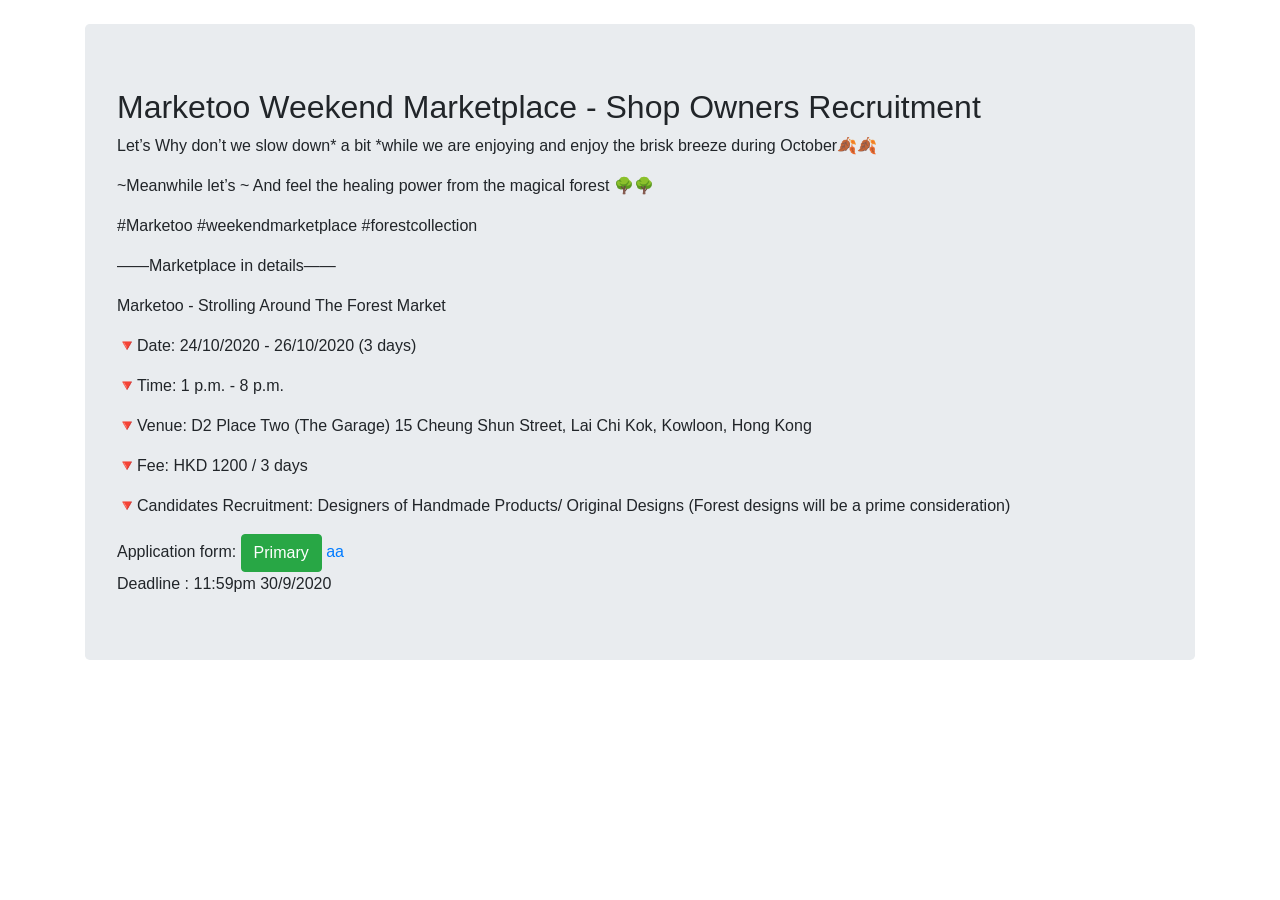
<file: marketoo.html>
<!DOCTYPE html>
<html lang="en">
<head>
    <meta charset="UTF-8">
    <meta name="viewport" content="width=device-width, initial-scale=1.0">
    <title>Document</title>
    <link rel="stylesheet" href="https://stackpath.bootstrapcdn.com/bootstrap/4.5.2/css/bootstrap.min.css" integrity="sha384-JcKb8q3iqJ61gNV9KGb8thSsNjpSL0n8PARn9HuZOnIxN0hoP+VmmDGMN5t9UJ0Z" crossorigin="anonymous">
    <script src="https://code.jquery.com/jquery-3.5.1.slim.min.js" integrity="sha384-DfXdz2htPH0lsSSs5nCTpuj/zy4C+OGpamoFVy38MVBnE+IbbVYUew+OrCXaRkfj" crossorigin="anonymous"></script>
<script src="https://cdn.jsdelivr.net/npm/popper.js@1.16.1/dist/umd/popper.min.js" integrity="sha384-9/reFTGAW83EW2RDu2S0VKaIzap3H66lZH81PoYlFhbGU+6BZp6G7niu735Sk7lN" crossorigin="anonymous"></script>
<script src="https://stackpath.bootstrapcdn.com/bootstrap/4.5.2/js/bootstrap.min.js" integrity="sha384-B4gt1jrGC7Jh4AgTPSdUtOBvfO8shuf57BaghqFfPlYxofvL8/KUEfYiJOMMV+rV" crossorigin="anonymous"></script>

</head>
<body><br>
    <div class="container">
    <div class="jumbotron">
       <h2> Marketoo Weekend Marketplace - Shop Owners Recruitment</h2>
<p>
Let’s Why don’t we slow down* a bit *while we are enjoying and enjoy the brisk breeze 
during October🍂🍂</p>
<p>
~Meanwhile let’s ~ And feel the healing power from the magical forest 🌳🌳
</p>
<p>#Marketoo #weekendmarketplace #forestcollection</p>

<p>——Marketplace in details——</p>

<p>Marketoo - Strolling Around The Forest Market</p>
<p>🔻Date: 24/10/2020 - 26/10/2020 (3 days)</p>
<p>🔻Time: 1 p.m. - 8 p.m.</p>
<p>🔻Venue: D2 Place Two (The Garage) 15 Cheung Shun Street, Lai Chi Kok, Kowloon, Hong Kong</p>
<p>🔻Fee: HKD 1200 / 3 days</p>
<p>🔻Candidates Recruitment: Designers of Handmade Products/ Original Designs (Forest designs will be a prime consideration)</p>

Application form:
<a href="https://forms.gle/qsDrmfZAC1mVqr1M8"><button type="button" class="btn btn-success">Primary</button></a>
<a href="https://forms.gle/qsDrmfZAC1mVqr1M8">aa</a>
<br>
Deadline : 11:59pm 30/9/2020
    </div>
</div>
</body>
</html>
</file>
<file: fonts/themify/demo-files/demo.css>
body {
	font: normal 1em/1.5em Arial, Helvetica, sans-serif;
	max-width: 90%;
	margin: 30px auto 0;
}
h1, h3 {
	font-weight: normal;
}
h3 {
	font-size: 1.4;
	text-transform: uppercase;
	letter-spacing: 1px;
}

.icon-section {
	margin: 0 0 3em;
	clear: both;
	overflow: hidden;
}
.icon-container {
	width: 240px; 
	padding: .7em 0;
	float: left; 
	position: relative;
	text-align: left;
}
.icon-container [class^="ti-"], 
.icon-container [class*=" ti-"] {
	color: #000;
	position: absolute;
	margin-top: 3px;
	transition: .3s;
}
.icon-container:hover [class^="ti-"],
.icon-container:hover [class*=" ti-"] {
	font-size: 2.2em;
	margin-top: -5px;
}
.icon-container:hover .icon-name {
	color: #000;
}
.icon-name {
	color: #aaa;
	margin-left: 35px;
	font-size: .8em;
	transition: .3s;
}
.icon-container:hover .icon-name {
	margin-left: 45px;
}
</file>
<file: fonts/themify/themify-icons.css>
@font-face {
	font-family: 'themify';
	src:url('fonts/themify.eot?-fvbane');
	src:url('fonts/themify.eot?#iefix-fvbane') format('embedded-opentype'),
		url('fonts/themify.woff?-fvbane') format('woff'),
		url('fonts/themify.ttf?-fvbane') format('truetype'),
		url('fonts/themify.svg?-fvbane#themify') format('svg');
	font-weight: normal;
	font-style: normal;
}

[class^="ti-"], [class*=" ti-"] {
	font-family: 'themify';
	speak: none;
	font-style: normal;
	font-weight: normal;
	font-variant: normal;
	text-transform: none;
	line-height: 1;

	/* Better Font Rendering =========== */
	-webkit-font-smoothing: antialiased;
	-moz-osx-font-smoothing: grayscale;
}

.ti-wand:before {
	content: "\e600";
}
.ti-volume:before {
	content: "\e601";
}
.ti-user:before {
	content: "\e602";
}
.ti-unlock:before {
	content: "\e603";
}
.ti-unlink:before {
	content: "\e604";
}
.ti-trash:before {
	content: "\e605";
}
.ti-thought:before {
	content: "\e606";
}
.ti-target:before {
	content: "\e607";
}
.ti-tag:before {
	content: "\e608";
}
.ti-tablet:before {
	content: "\e609";
}
.ti-star:before {
	content: "\e60a";
}
.ti-spray:before {
	content: "\e60b";
}
.ti-signal:before {
	content: "\e60c";
}
.ti-shopping-cart:before {
	content: "\e60d";
}
.ti-shopping-cart-full:before {
	content: "\e60e";
}
.ti-settings:before {
	content: "\e60f";
}
.ti-search:before {
	content: "\e610";
}
.ti-zoom-in:before {
	content: "\e611";
}
.ti-zoom-out:before {
	content: "\e612";
}
.ti-cut:before {
	content: "\e613";
}
.ti-ruler:before {
	content: "\e614";
}
.ti-ruler-pencil:before {
	content: "\e615";
}
.ti-ruler-alt:before {
	content: "\e616";
}
.ti-bookmark:before {
	content: "\e617";
}
.ti-bookmark-alt:before {
	content: "\e618";
}
.ti-reload:before {
	content: "\e619";
}
.ti-plus:before {
	content: "\e61a";
}
.ti-pin:before {
	content: "\e61b";
}
.ti-pencil:before {
	content: "\e61c";
}
.ti-pencil-alt:before {
	content: "\e61d";
}
.ti-paint-roller:before {
	content: "\e61e";
}
.ti-paint-bucket:before {
	content: "\e61f";
}
.ti-na:before {
	content: "\e620";
}
.ti-mobile:before {
	content: "\e621";
}
.ti-minus:before {
	content: "\e622";
}
.ti-medall:before {
	content: "\e623";
}
.ti-medall-alt:before {
	content: "\e624";
}
.ti-marker:before {
	content: "\e625";
}
.ti-marker-alt:before {
	content: "\e626";
}
.ti-arrow-up:before {
	content: "\e627";
}
.ti-arrow-right:before {
	content: "\e628";
}
.ti-arrow-left:before {
	content: "\e629";
}
.ti-arrow-down:before {
	content: "\e62a";
}
.ti-lock:before {
	content: "\e62b";
}
.ti-location-arrow:before {
	content: "\e62c";
}
.ti-link:before {
	content: "\e62d";
}
.ti-layout:before {
	content: "\e62e";
}
.ti-layers:before {
	content: "\e62f";
}
.ti-layers-alt:before {
	content: "\e630";
}
.ti-key:before {
	content: "\e631";
}
.ti-import:before {
	content: "\e632";
}
.ti-image:before {
	content: "\e633";
}
.ti-heart:before {
	content: "\e634";
}
.ti-heart-broken:before {
	content: "\e635";
}
.ti-hand-stop:before {
	content: "\e636";
}
.ti-hand-open:before {
	content: "\e637";
}
.ti-hand-drag:before {
	content: "\e638";
}
.ti-folder:before {
	content: "\e639";
}
.ti-flag:before {
	content: "\e63a";
}
.ti-flag-alt:before {
	content: "\e63b";
}
.ti-flag-alt-2:before {
	content: "\e63c";
}
.ti-eye:before {
	content: "\e63d";
}
.ti-export:before {
	content: "\e63e";
}
.ti-exchange-vertical:before {
	content: "\e63f";
}
.ti-desktop:before {
	content: "\e640";
}
.ti-cup:before {
	content: "\e641";
}
.ti-crown:before {
	content: "\e642";
}
.ti-comments:before {
	content: "\e643";
}
.ti-comment:before {
	content: "\e644";
}
.ti-comment-alt:before {
	content: "\e645";
}
.ti-close:before {
	content: "\e646";
}
.ti-clip:before {
	content: "\e647";
}
.ti-angle-up:before {
	content: "\e648";
}
.ti-angle-right:before {
	content: "\e649";
}
.ti-angle-left:before {
	content: "\e64a";
}
.ti-angle-down:before {
	content: "\e64b";
}
.ti-check:before {
	content: "\e64c";
}
.ti-check-box:before {
	content: "\e64d";
}
.ti-camera:before {
	content: "\e64e";
}
.ti-announcement:before {
	content: "\e64f";
}
.ti-brush:before {
	content: "\e650";
}
.ti-briefcase:before {
	content: "\e651";
}
.ti-bolt:before {
	content: "\e652";
}
.ti-bolt-alt:before {
	content: "\e653";
}
.ti-blackboard:before {
	content: "\e654";
}
.ti-bag:before {
	content: "\e655";
}
.ti-move:before {
	content: "\e656";
}
.ti-arrows-vertical:before {
	content: "\e657";
}
.ti-arrows-horizontal:before {
	content: "\e658";
}
.ti-fullscreen:before {
	content: "\e659";
}
.ti-arrow-top-right:before {
	content: "\e65a";
}
.ti-arrow-top-left:before {
	content: "\e65b";
}
.ti-arrow-circle-up:before {
	content: "\e65c";
}
.ti-arrow-circle-right:before {
	content: "\e65d";
}
.ti-arrow-circle-left:before {
	content: "\e65e";
}
.ti-arrow-circle-down:before {
	content: "\e65f";
}
.ti-angle-double-up:before {
	content: "\e660";
}
.ti-angle-double-right:before {
	content: "\e661";
}
.ti-angle-double-left:before {
	content: "\e662";
}
.ti-angle-double-down:before {
	content: "\e663";
}
.ti-zip:before {
	content: "\e664";
}
.ti-world:before {
	content: "\e665";
}
.ti-wheelchair:before {
	content: "\e666";
}
.ti-view-list:before {
	content: "\e667";
}
.ti-view-list-alt:before {
	content: "\e668";
}
.ti-view-grid:before {
	content: "\e669";
}
.ti-uppercase:before {
	content: "\e66a";
}
.ti-upload:before {
	content: "\e66b";
}
.ti-underline:before {
	content: "\e66c";
}
.ti-truck:before {
	content: "\e66d";
}
.ti-timer:before {
	content: "\e66e";
}
.ti-ticket:before {
	content: "\e66f";
}
.ti-thumb-up:before {
	content: "\e670";
}
.ti-thumb-down:before {
	content: "\e671";
}
.ti-text:before {
	content: "\e672";
}
.ti-stats-up:before {
	content: "\e673";
}
.ti-stats-down:before {
	content: "\e674";
}
.ti-split-v:before {
	content: "\e675";
}
.ti-split-h:before {
	content: "\e676";
}
.ti-smallcap:before {
	content: "\e677";
}
.ti-shine:before {
	content: "\e678";
}
.ti-shift-right:before {
	content: "\e679";
}
.ti-shift-left:before {
	content: "\e67a";
}
.ti-shield:before {
	content: "\e67b";
}
.ti-notepad:before {
	content: "\e67c";
}
.ti-server:before {
	content: "\e67d";
}
.ti-quote-right:before {
	content: "\e67e";
}
.ti-quote-left:before {
	content: "\e67f";
}
.ti-pulse:before {
	content: "\e680";
}
.ti-printer:before {
	content: "\e681";
}
.ti-power-off:before {
	content: "\e682";
}
.ti-plug:before {
	content: "\e683";
}
.ti-pie-chart:before {
	content: "\e684";
}
.ti-paragraph:before {
	content: "\e685";
}
.ti-panel:before {
	content: "\e686";
}
.ti-package:before {
	content: "\e687";
}
.ti-music:before {
	content: "\e688";
}
.ti-music-alt:before {
	content: "\e689";
}
.ti-mouse:before {
	content: "\e68a";
}
.ti-mouse-alt:before {
	content: "\e68b";
}
.ti-money:before {
	content: "\e68c";
}
.ti-microphone:before {
	content: "\e68d";
}
.ti-menu:before {
	content: "\e68e";
}
.ti-menu-alt:before {
	content: "\e68f";
}
.ti-map:before {
	content: "\e690";
}
.ti-map-alt:before {
	content: "\e691";
}
.ti-loop:before {
	content: "\e692";
}
.ti-location-pin:before {
	content: "\e693";
}
.ti-list:before {
	content: "\e694";
}
.ti-light-bulb:before {
	content: "\e695";
}
.ti-Italic:before {
	content: "\e696";
}
.ti-info:before {
	content: "\e697";
}
.ti-infinite:before {
	content: "\e698";
}
.ti-id-badge:before {
	content: "\e699";
}
.ti-hummer:before {
	content: "\e69a";
}
.ti-home:before {
	content: "\e69b";
}
.ti-help:before {
	content: "\e69c";
}
.ti-headphone:before {
	content: "\e69d";
}
.ti-harddrives:before {
	content: "\e69e";
}
.ti-harddrive:before {
	content: "\e69f";
}
.ti-gift:before {
	content: "\e6a0";
}
.ti-game:before {
	content: "\e6a1";
}
.ti-filter:before {
	content: "\e6a2";
}
.ti-files:before {
	content: "\e6a3";
}
.ti-file:before {
	content: "\e6a4";
}
.ti-eraser:before {
	content: "\e6a5";
}
.ti-envelope:before {
	content: "\e6a6";
}
.ti-download:before {
	content: "\e6a7";
}
.ti-direction:before {
	content: "\e6a8";
}
.ti-direction-alt:before {
	content: "\e6a9";
}
.ti-dashboard:before {
	content: "\e6aa";
}
.ti-control-stop:before {
	content: "\e6ab";
}
.ti-control-shuffle:before {
	content: "\e6ac";
}
.ti-control-play:before {
	content: "\e6ad";
}
.ti-control-pause:before {
	content: "\e6ae";
}
.ti-control-forward:before {
	content: "\e6af";
}
.ti-control-backward:before {
	content: "\e6b0";
}
.ti-cloud:before {
	content: "\e6b1";
}
.ti-cloud-up:before {
	content: "\e6b2";
}
.ti-cloud-down:before {
	content: "\e6b3";
}
.ti-clipboard:before {
	content: "\e6b4";
}
.ti-car:before {
	content: "\e6b5";
}
.ti-calendar:before {
	content: "\e6b6";
}
.ti-book:before {
	content: "\e6b7";
}
.ti-bell:before {
	content: "\e6b8";
}
.ti-basketball:before {
	content: "\e6b9";
}
.ti-bar-chart:before {
	content: "\e6ba";
}
.ti-bar-chart-alt:before {
	content: "\e6bb";
}
.ti-back-right:before {
	content: "\e6bc";
}
.ti-back-left:before {
	content: "\e6bd";
}
.ti-arrows-corner:before {
	content: "\e6be";
}
.ti-archive:before {
	content: "\e6bf";
}
.ti-anchor:before {
	content: "\e6c0";
}
.ti-align-right:before {
	content: "\e6c1";
}
.ti-align-left:before {
	content: "\e6c2";
}
.ti-align-justify:before {
	content: "\e6c3";
}
.ti-align-center:before {
	content: "\e6c4";
}
.ti-alert:before {
	content: "\e6c5";
}
.ti-alarm-clock:before {
	content: "\e6c6";
}
.ti-agenda:before {
	content: "\e6c7";
}
.ti-write:before {
	content: "\e6c8";
}
.ti-window:before {
	content: "\e6c9";
}
.ti-widgetized:before {
	content: "\e6ca";
}
.ti-widget:before {
	content: "\e6cb";
}
.ti-widget-alt:before {
	content: "\e6cc";
}
.ti-wallet:before {
	content: "\e6cd";
}
.ti-video-clapper:before {
	content: "\e6ce";
}
.ti-video-camera:before {
	content: "\e6cf";
}
.ti-vector:before {
	content: "\e6d0";
}
.ti-themify-logo:before {
	content: "\e6d1";
}
.ti-themify-favicon:before {
	content: "\e6d2";
}
.ti-themify-favicon-alt:before {
	content: "\e6d3";
}
.ti-support:before {
	content: "\e6d4";
}
.ti-stamp:before {
	content: "\e6d5";
}
.ti-split-v-alt:before {
	content: "\e6d6";
}
.ti-slice:before {
	content: "\e6d7";
}
.ti-shortcode:before {
	content: "\e6d8";
}
.ti-shift-right-alt:before {
	content: "\e6d9";
}
.ti-shift-left-alt:before {
	content: "\e6da";
}
.ti-ruler-alt-2:before {
	content: "\e6db";
}
.ti-receipt:before {
	content: "\e6dc";
}
.ti-pin2:before {
	content: "\e6dd";
}
.ti-pin-alt:before {
	content: "\e6de";
}
.ti-pencil-alt2:before {
	content: "\e6df";
}
.ti-palette:before {
	content: "\e6e0";
}
.ti-more:before {
	content: "\e6e1";
}
.ti-more-alt:before {
	content: "\e6e2";
}
.ti-microphone-alt:before {
	content: "\e6e3";
}
.ti-magnet:before {
	content: "\e6e4";
}
.ti-line-double:before {
	content: "\e6e5";
}
.ti-line-dotted:before {
	content: "\e6e6";
}
.ti-line-dashed:before {
	content: "\e6e7";
}
.ti-layout-width-full:before {
	content: "\e6e8";
}
.ti-layout-width-default:before {
	content: "\e6e9";
}
.ti-layout-width-default-alt:before {
	content: "\e6ea";
}
.ti-layout-tab:before {
	content: "\e6eb";
}
.ti-layout-tab-window:before {
	content: "\e6ec";
}
.ti-layout-tab-v:before {
	content: "\e6ed";
}
.ti-layout-tab-min:before {
	content: "\e6ee";
}
.ti-layout-slider:before {
	content: "\e6ef";
}
.ti-layout-slider-alt:before {
	content: "\e6f0";
}
.ti-layout-sidebar-right:before {
	content: "\e6f1";
}
.ti-layout-sidebar-none:before {
	content: "\e6f2";
}
.ti-layout-sidebar-left:before {
	content: "\e6f3";
}
.ti-layout-placeholder:before {
	content: "\e6f4";
}
.ti-layout-menu:before {
	content: "\e6f5";
}
.ti-layout-menu-v:before {
	content: "\e6f6";
}
.ti-layout-menu-separated:before {
	content: "\e6f7";
}
.ti-layout-menu-full:before {
	content: "\e6f8";
}
.ti-layout-media-right-alt:before {
	content: "\e6f9";
}
.ti-layout-media-right:before {
	content: "\e6fa";
}
.ti-layout-media-overlay:before {
	content: "\e6fb";
}
.ti-layout-media-overlay-alt:before {
	content: "\e6fc";
}
.ti-layout-media-overlay-alt-2:before {
	content: "\e6fd";
}
.ti-layout-media-left-alt:before {
	content: "\e6fe";
}
.ti-layout-media-left:before {
	content: "\e6ff";
}
.ti-layout-media-center-alt:before {
	content: "\e700";
}
.ti-layout-media-center:before {
	content: "\e701";
}
.ti-layout-list-thumb:before {
	content: "\e702";
}
.ti-layout-list-thumb-alt:before {
	content: "\e703";
}
.ti-layout-list-post:before {
	content: "\e704";
}
.ti-layout-list-large-image:before {
	content: "\e705";
}
.ti-layout-line-solid:before {
	content: "\e706";
}
.ti-layout-grid4:before {
	content: "\e707";
}
.ti-layout-grid3:before {
	content: "\e708";
}
.ti-layout-grid2:before {
	content: "\e709";
}
.ti-layout-grid2-thumb:before {
	content: "\e70a";
}
.ti-layout-cta-right:before {
	content: "\e70b";
}
.ti-layout-cta-left:before {
	content: "\e70c";
}
.ti-layout-cta-center:before {
	content: "\e70d";
}
.ti-layout-cta-btn-right:before {
	content: "\e70e";
}
.ti-layout-cta-btn-left:before {
	content: "\e70f";
}
.ti-layout-column4:before {
	content: "\e710";
}
.ti-layout-column3:before {
	content: "\e711";
}
.ti-layout-column2:before {
	content: "\e712";
}
.ti-layout-accordion-separated:before {
	content: "\e713";
}
.ti-layout-accordion-merged:before {
	content: "\e714";
}
.ti-layout-accordion-list:before {
	content: "\e715";
}
.ti-ink-pen:before {
	content: "\e716";
}
.ti-info-alt:before {
	content: "\e717";
}
.ti-help-alt:before {
	content: "\e718";
}
.ti-headphone-alt:before {
	content: "\e719";
}
.ti-hand-point-up:before {
	content: "\e71a";
}
.ti-hand-point-right:before {
	content: "\e71b";
}
.ti-hand-point-left:before {
	content: "\e71c";
}
.ti-hand-point-down:before {
	content: "\e71d";
}
.ti-gallery:before {
	content: "\e71e";
}
.ti-face-smile:before {
	content: "\e71f";
}
.ti-face-sad:before {
	content: "\e720";
}
.ti-credit-card:before {
	content: "\e721";
}
.ti-control-skip-forward:before {
	content: "\e722";
}
.ti-control-skip-backward:before {
	content: "\e723";
}
.ti-control-record:before {
	content: "\e724";
}
.ti-control-eject:before {
	content: "\e725";
}
.ti-comments-smiley:before {
	content: "\e726";
}
.ti-brush-alt:before {
	content: "\e727";
}
.ti-youtube:before {
	content: "\e728";
}
.ti-vimeo:before {
	content: "\e729";
}
.ti-twitter:before {
	content: "\e72a";
}
.ti-time:before {
	content: "\e72b";
}
.ti-tumblr:before {
	content: "\e72c";
}
.ti-skype:before {
	content: "\e72d";
}
.ti-share:before {
	content: "\e72e";
}
.ti-share-alt:before {
	content: "\e72f";
}
.ti-rocket:before {
	content: "\e730";
}
.ti-pinterest:before {
	content: "\e731";
}
.ti-new-window:before {
	content: "\e732";
}
.ti-microsoft:before {
	content: "\e733";
}
.ti-list-ol:before {
	content: "\e734";
}
.ti-linkedin:before {
	content: "\e735";
}
.ti-layout-sidebar-2:before {
	content: "\e736";
}
.ti-layout-grid4-alt:before {
	content: "\e737";
}
.ti-layout-grid3-alt:before {
	content: "\e738";
}
.ti-layout-grid2-alt:before {
	content: "\e739";
}
.ti-layout-column4-alt:before {
	content: "\e73a";
}
.ti-layout-column3-alt:before {
	content: "\e73b";
}
.ti-layout-column2-alt:before {
	content: "\e73c";
}
.ti-instagram:before {
	content: "\e73d";
}
.ti-google:before {
	content: "\e73e";
}
.ti-github:before {
	content: "\e73f";
}
.ti-flickr:before {
	content: "\e740";
}
.ti-facebook:before {
	content: "\e741";
}
.ti-dropbox:before {
	content: "\e742";
}
.ti-dribbble:before {
	content: "\e743";
}
.ti-apple:before {
	content: "\e744";
}
.ti-android:before {
	content: "\e745";
}
.ti-save:before {
	content: "\e746";
}
.ti-save-alt:before {
	content: "\e747";
}
.ti-yahoo:before {
	content: "\e748";
}
.ti-wordpress:before {
	content: "\e749";
}
.ti-vimeo-alt:before {
	content: "\e74a";
}
.ti-twitter-alt:before {
	content: "\e74b";
}
.ti-tumblr-alt:before {
	content: "\e74c";
}
.ti-trello:before {
	content: "\e74d";
}
.ti-stack-overflow:before {
	content: "\e74e";
}
.ti-soundcloud:before {
	content: "\e74f";
}
.ti-sharethis:before {
	content: "\e750";
}
.ti-sharethis-alt:before {
	content: "\e751";
}
.ti-reddit:before {
	content: "\e752";
}
.ti-pinterest-alt:before {
	content: "\e753";
}
.ti-microsoft-alt:before {
	content: "\e754";
}
.ti-linux:before {
	content: "\e755";
}
.ti-jsfiddle:before {
	content: "\e756";
}
.ti-joomla:before {
	content: "\e757";
}
.ti-html5:before {
	content: "\e758";
}
.ti-flickr-alt:before {
	content: "\e759";
}
.ti-email:before {
	content: "\e75a";
}
.ti-drupal:before {
	content: "\e75b";
}
.ti-dropbox-alt:before {
	content: "\e75c";
}
.ti-css3:before {
	content: "\e75d";
}
.ti-rss:before {
	content: "\e75e";
}
.ti-rss-alt:before {
	content: "\e75f";
}
</file>
<file: fonts/themify/ie7/ie7.css>
.ti-wand {
	*zoom: expression(this.runtimeStyle['zoom'] = '1', this.innerHTML = '&#xe600;');
}
.ti-volume {
	*zoom: expression(this.runtimeStyle['zoom'] = '1', this.innerHTML = '&#xe601;');
}
.ti-user {
	*zoom: expression(this.runtimeStyle['zoom'] = '1', this.innerHTML = '&#xe602;');
}
.ti-unlock {
	*zoom: expression(this.runtimeStyle['zoom'] = '1', this.innerHTML = '&#xe603;');
}
.ti-unlink {
	*zoom: expression(this.runtimeStyle['zoom'] = '1', this.innerHTML = '&#xe604;');
}
.ti-trash {
	*zoom: expression(this.runtimeStyle['zoom'] = '1', this.innerHTML = '&#xe605;');
}
.ti-thought {
	*zoom: expression(this.runtimeStyle['zoom'] = '1', this.innerHTML = '&#xe606;');
}
.ti-target {
	*zoom: expression(this.runtimeStyle['zoom'] = '1', this.innerHTML = '&#xe607;');
}
.ti-tag {
	*zoom: expression(this.runtimeStyle['zoom'] = '1', this.innerHTML = '&#xe608;');
}
.ti-tablet {
	*zoom: expression(this.runtimeStyle['zoom'] = '1', this.innerHTML = '&#xe609;');
}
.ti-star {
	*zoom: expression(this.runtimeStyle['zoom'] = '1', this.innerHTML = '&#xe60a;');
}
.ti-spray {
	*zoom: expression(this.runtimeStyle['zoom'] = '1', this.innerHTML = '&#xe60b;');
}
.ti-signal {
	*zoom: expression(this.runtimeStyle['zoom'] = '1', this.innerHTML = '&#xe60c;');
}
.ti-shopping-cart {
	*zoom: expression(this.runtimeStyle['zoom'] = '1', this.innerHTML = '&#xe60d;');
}
.ti-shopping-cart-full {
	*zoom: expression(this.runtimeStyle['zoom'] = '1', this.innerHTML = '&#xe60e;');
}
.ti-settings {
	*zoom: expression(this.runtimeStyle['zoom'] = '1', this.innerHTML = '&#xe60f;');
}
.ti-search {
	*zoom: expression(this.runtimeStyle['zoom'] = '1', this.innerHTML = '&#xe610;');
}
.ti-zoom-in {
	*zoom: expression(this.runtimeStyle['zoom'] = '1', this.innerHTML = '&#xe611;');
}
.ti-zoom-out {
	*zoom: expression(this.runtimeStyle['zoom'] = '1', this.innerHTML = '&#xe612;');
}
.ti-cut {
	*zoom: expression(this.runtimeStyle['zoom'] = '1', this.innerHTML = '&#xe613;');
}
.ti-ruler {
	*zoom: expression(this.runtimeStyle['zoom'] = '1', this.innerHTML = '&#xe614;');
}
.ti-ruler-pencil {
	*zoom: expression(this.runtimeStyle['zoom'] = '1', this.innerHTML = '&#xe615;');
}
.ti-ruler-alt {
	*zoom: expression(this.runtimeStyle['zoom'] = '1', this.innerHTML = '&#xe616;');
}
.ti-bookmark {
	*zoom: expression(this.runtimeStyle['zoom'] = '1', this.innerHTML = '&#xe617;');
}
.ti-bookmark-alt {
	*zoom: expression(this.runtimeStyle['zoom'] = '1', this.innerHTML = '&#xe618;');
}
.ti-reload {
	*zoom: expression(this.runtimeStyle['zoom'] = '1', this.innerHTML = '&#xe619;');
}
.ti-plus {
	*zoom: expression(this.runtimeStyle['zoom'] = '1', this.innerHTML = '&#xe61a;');
}
.ti-pin {
	*zoom: expression(this.runtimeStyle['zoom'] = '1', this.innerHTML = '&#xe61b;');
}
.ti-pencil {
	*zoom: expression(this.runtimeStyle['zoom'] = '1', this.innerHTML = '&#xe61c;');
}
.ti-pencil-alt {
	*zoom: expression(this.runtimeStyle['zoom'] = '1', this.innerHTML = '&#xe61d;');
}
.ti-paint-roller {
	*zoom: expression(this.runtimeStyle['zoom'] = '1', this.innerHTML = '&#xe61e;');
}
.ti-paint-bucket {
	*zoom: expression(this.runtimeStyle['zoom'] = '1', this.innerHTML = '&#xe61f;');
}
.ti-na {
	*zoom: expression(this.runtimeStyle['zoom'] = '1', this.innerHTML = '&#xe620;');
}
.ti-mobile {
	*zoom: expression(this.runtimeStyle['zoom'] = '1', this.innerHTML = '&#xe621;');
}
.ti-minus {
	*zoom: expression(this.runtimeStyle['zoom'] = '1', this.innerHTML = '&#xe622;');
}
.ti-medall {
	*zoom: expression(this.runtimeStyle['zoom'] = '1', this.innerHTML = '&#xe623;');
}
.ti-medall-alt {
	*zoom: expression(this.runtimeStyle['zoom'] = '1', this.innerHTML = '&#xe624;');
}
.ti-marker {
	*zoom: expression(this.runtimeStyle['zoom'] = '1', this.innerHTML = '&#xe625;');
}
.ti-marker-alt {
	*zoom: expression(this.runtimeStyle['zoom'] = '1', this.innerHTML = '&#xe626;');
}
.ti-arrow-up {
	*zoom: expression(this.runtimeStyle['zoom'] = '1', this.innerHTML = '&#xe627;');
}
.ti-arrow-right {
	*zoom: expression(this.runtimeStyle['zoom'] = '1', this.innerHTML = '&#xe628;');
}
.ti-arrow-left {
	*zoom: expression(this.runtimeStyle['zoom'] = '1', this.innerHTML = '&#xe629;');
}
.ti-arrow-down {
	*zoom: expression(this.runtimeStyle['zoom'] = '1', this.innerHTML = '&#xe62a;');
}
.ti-lock {
	*zoom: expression(this.runtimeStyle['zoom'] = '1', this.innerHTML = '&#xe62b;');
}
.ti-location-arrow {
	*zoom: expression(this.runtimeStyle['zoom'] = '1', this.innerHTML = '&#xe62c;');
}
.ti-link {
	*zoom: expression(this.runtimeStyle['zoom'] = '1', this.innerHTML = '&#xe62d;');
}
.ti-layout {
	*zoom: expression(this.runtimeStyle['zoom'] = '1', this.innerHTML = '&#xe62e;');
}
.ti-layers {
	*zoom: expression(this.runtimeStyle['zoom'] = '1', this.innerHTML = '&#xe62f;');
}
.ti-layers-alt {
	*zoom: expression(this.runtimeStyle['zoom'] = '1', this.innerHTML = '&#xe630;');
}
.ti-key {
	*zoom: expression(this.runtimeStyle['zoom'] = '1', this.innerHTML = '&#xe631;');
}
.ti-import {
	*zoom: expression(this.runtimeStyle['zoom'] = '1', this.innerHTML = '&#xe632;');
}
.ti-image {
	*zoom: expression(this.runtimeStyle['zoom'] = '1', this.innerHTML = '&#xe633;');
}
.ti-heart {
	*zoom: expression(this.runtimeStyle['zoom'] = '1', this.innerHTML = '&#xe634;');
}
.ti-heart-broken {
	*zoom: expression(this.runtimeStyle['zoom'] = '1', this.innerHTML = '&#xe635;');
}
.ti-hand-stop {
	*zoom: expression(this.runtimeStyle['zoom'] = '1', this.innerHTML = '&#xe636;');
}
.ti-hand-open {
	*zoom: expression(this.runtimeStyle['zoom'] = '1', this.innerHTML = '&#xe637;');
}
.ti-hand-drag {
	*zoom: expression(this.runtimeStyle['zoom'] = '1', this.innerHTML = '&#xe638;');
}
.ti-folder {
	*zoom: expression(this.runtimeStyle['zoom'] = '1', this.innerHTML = '&#xe639;');
}
.ti-flag {
	*zoom: expression(this.runtimeStyle['zoom'] = '1', this.innerHTML = '&#xe63a;');
}
.ti-flag-alt {
	*zoom: expression(this.runtimeStyle['zoom'] = '1', this.innerHTML = '&#xe63b;');
}
.ti-flag-alt-2 {
	*zoom: expression(this.runtimeStyle['zoom'] = '1', this.innerHTML = '&#xe63c;');
}
.ti-eye {
	*zoom: expression(this.runtimeStyle['zoom'] = '1', this.innerHTML = '&#xe63d;');
}
.ti-export {
	*zoom: expression(this.runtimeStyle['zoom'] = '1', this.innerHTML = '&#xe63e;');
}
.ti-exchange-vertical {
	*zoom: expression(this.runtimeStyle['zoom'] = '1', this.innerHTML = '&#xe63f;');
}
.ti-desktop {
	*zoom: expression(this.runtimeStyle['zoom'] = '1', this.innerHTML = '&#xe640;');
}
.ti-cup {
	*zoom: expression(this.runtimeStyle['zoom'] = '1', this.innerHTML = '&#xe641;');
}
.ti-crown {
	*zoom: expression(this.runtimeStyle['zoom'] = '1', this.innerHTML = '&#xe642;');
}
.ti-comments {
	*zoom: expression(this.runtimeStyle['zoom'] = '1', this.innerHTML = '&#xe643;');
}
.ti-comment {
	*zoom: expression(this.runtimeStyle['zoom'] = '1', this.innerHTML = '&#xe644;');
}
.ti-comment-alt {
	*zoom: expression(this.runtimeStyle['zoom'] = '1', this.innerHTML = '&#xe645;');
}
.ti-close {
	*zoom: expression(this.runtimeStyle['zoom'] = '1', this.innerHTML = '&#xe646;');
}
.ti-clip {
	*zoom: expression(this.runtimeStyle['zoom'] = '1', this.innerHTML = '&#xe647;');
}
.ti-angle-up {
	*zoom: expression(this.runtimeStyle['zoom'] = '1', this.innerHTML = '&#xe648;');
}
.ti-angle-right {
	*zoom: expression(this.runtimeStyle['zoom'] = '1', this.innerHTML = '&#xe649;');
}
.ti-angle-left {
	*zoom: expression(this.runtimeStyle['zoom'] = '1', this.innerHTML = '&#xe64a;');
}
.ti-angle-down {
	*zoom: expression(this.runtimeStyle['zoom'] = '1', this.innerHTML = '&#xe64b;');
}
.ti-check {
	*zoom: expression(this.runtimeStyle['zoom'] = '1', this.innerHTML = '&#xe64c;');
}
.ti-check-box {
	*zoom: expression(this.runtimeStyle['zoom'] = '1', this.innerHTML = '&#xe64d;');
}
.ti-camera {
	*zoom: expression(this.runtimeStyle['zoom'] = '1', this.innerHTML = '&#xe64e;');
}
.ti-announcement {
	*zoom: expression(this.runtimeStyle['zoom'] = '1', this.innerHTML = '&#xe64f;');
}
.ti-brush {
	*zoom: expression(this.runtimeStyle['zoom'] = '1', this.innerHTML = '&#xe650;');
}
.ti-briefcase {
	*zoom: expression(this.runtimeStyle['zoom'] = '1', this.innerHTML = '&#xe651;');
}
.ti-bolt {
	*zoom: expression(this.runtimeStyle['zoom'] = '1', this.innerHTML = '&#xe652;');
}
.ti-bolt-alt {
	*zoom: expression(this.runtimeStyle['zoom'] = '1', this.innerHTML = '&#xe653;');
}
.ti-blackboard {
	*zoom: expression(this.runtimeStyle['zoom'] = '1', this.innerHTML = '&#xe654;');
}
.ti-bag {
	*zoom: expression(this.runtimeStyle['zoom'] = '1', this.innerHTML = '&#xe655;');
}
.ti-move {
	*zoom: expression(this.runtimeStyle['zoom'] = '1', this.innerHTML = '&#xe656;');
}
.ti-arrows-vertical {
	*zoom: expression(this.runtimeStyle['zoom'] = '1', this.innerHTML = '&#xe657;');
}
.ti-arrows-horizontal {
	*zoom: expression(this.runtimeStyle['zoom'] = '1', this.innerHTML = '&#xe658;');
}
.ti-fullscreen {
	*zoom: expression(this.runtimeStyle['zoom'] = '1', this.innerHTML = '&#xe659;');
}
.ti-arrow-top-right {
	*zoom: expression(this.runtimeStyle['zoom'] = '1', this.innerHTML = '&#xe65a;');
}
.ti-arrow-top-left {
	*zoom: expression(this.runtimeStyle['zoom'] = '1', this.innerHTML = '&#xe65b;');
}
.ti-arrow-circle-up {
	*zoom: expression(this.runtimeStyle['zoom'] = '1', this.innerHTML = '&#xe65c;');
}
.ti-arrow-circle-right {
	*zoom: expression(this.runtimeStyle['zoom'] = '1', this.innerHTML = '&#xe65d;');
}
.ti-arrow-circle-left {
	*zoom: expression(this.runtimeStyle['zoom'] = '1', this.innerHTML = '&#xe65e;');
}
.ti-arrow-circle-down {
	*zoom: expression(this.runtimeStyle['zoom'] = '1', this.innerHTML = '&#xe65f;');
}
.ti-angle-double-up {
	*zoom: expression(this.runtimeStyle['zoom'] = '1', this.innerHTML = '&#xe660;');
}
.ti-angle-double-right {
	*zoom: expression(this.runtimeStyle['zoom'] = '1', this.innerHTML = '&#xe661;');
}
.ti-angle-double-left {
	*zoom: expression(this.runtimeStyle['zoom'] = '1', this.innerHTML = '&#xe662;');
}
.ti-angle-double-down {
	*zoom: expression(this.runtimeStyle['zoom'] = '1', this.innerHTML = '&#xe663;');
}
.ti-zip {
	*zoom: expression(this.runtimeStyle['zoom'] = '1', this.innerHTML = '&#xe664;');
}
.ti-world {
	*zoom: expression(this.runtimeStyle['zoom'] = '1', this.innerHTML = '&#xe665;');
}
.ti-wheelchair {
	*zoom: expression(this.runtimeStyle['zoom'] = '1', this.innerHTML = '&#xe666;');
}
.ti-view-list {
	*zoom: expression(this.runtimeStyle['zoom'] = '1', this.innerHTML = '&#xe667;');
}
.ti-view-list-alt {
	*zoom: expression(this.runtimeStyle['zoom'] = '1', this.innerHTML = '&#xe668;');
}
.ti-view-grid {
	*zoom: expression(this.runtimeStyle['zoom'] = '1', this.innerHTML = '&#xe669;');
}
.ti-uppercase {
	*zoom: expression(this.runtimeStyle['zoom'] = '1', this.innerHTML = '&#xe66a;');
}
.ti-upload {
	*zoom: expression(this.runtimeStyle['zoom'] = '1', this.innerHTML = '&#xe66b;');
}
.ti-underline {
	*zoom: expression(this.runtimeStyle['zoom'] = '1', this.innerHTML = '&#xe66c;');
}
.ti-truck {
	*zoom: expression(this.runtimeStyle['zoom'] = '1', this.innerHTML = '&#xe66d;');
}
.ti-timer {
	*zoom: expression(this.runtimeStyle['zoom'] = '1', this.innerHTML = '&#xe66e;');
}
.ti-ticket {
	*zoom: expression(this.runtimeStyle['zoom'] = '1', this.innerHTML = '&#xe66f;');
}
.ti-thumb-up {
	*zoom: expression(this.runtimeStyle['zoom'] = '1', this.innerHTML = '&#xe670;');
}
.ti-thumb-down {
	*zoom: expression(this.runtimeStyle['zoom'] = '1', this.innerHTML = '&#xe671;');
}
.ti-text {
	*zoom: expression(this.runtimeStyle['zoom'] = '1', this.innerHTML = '&#xe672;');
}
.ti-stats-up {
	*zoom: expression(this.runtimeStyle['zoom'] = '1', this.innerHTML = '&#xe673;');
}
.ti-stats-down {
	*zoom: expression(this.runtimeStyle['zoom'] = '1', this.innerHTML = '&#xe674;');
}
.ti-split-v {
	*zoom: expression(this.runtimeStyle['zoom'] = '1', this.innerHTML = '&#xe675;');
}
.ti-split-h {
	*zoom: expression(this.runtimeStyle['zoom'] = '1', this.innerHTML = '&#xe676;');
}
.ti-smallcap {
	*zoom: expression(this.runtimeStyle['zoom'] = '1', this.innerHTML = '&#xe677;');
}
.ti-shine {
	*zoom: expression(this.runtimeStyle['zoom'] = '1', this.innerHTML = '&#xe678;');
}
.ti-shift-right {
	*zoom: expression(this.runtimeStyle['zoom'] = '1', this.innerHTML = '&#xe679;');
}
.ti-shift-left {
	*zoom: expression(this.runtimeStyle['zoom'] = '1', this.innerHTML = '&#xe67a;');
}
.ti-shield {
	*zoom: expression(this.runtimeStyle['zoom'] = '1', this.innerHTML = '&#xe67b;');
}
.ti-notepad {
	*zoom: expression(this.runtimeStyle['zoom'] = '1', this.innerHTML = '&#xe67c;');
}
.ti-server {
	*zoom: expression(this.runtimeStyle['zoom'] = '1', this.innerHTML = '&#xe67d;');
}
.ti-quote-right {
	*zoom: expression(this.runtimeStyle['zoom'] = '1', this.innerHTML = '&#xe67e;');
}
.ti-quote-left {
	*zoom: expression(this.runtimeStyle['zoom'] = '1', this.innerHTML = '&#xe67f;');
}
.ti-pulse {
	*zoom: expression(this.runtimeStyle['zoom'] = '1', this.innerHTML = '&#xe680;');
}
.ti-printer {
	*zoom: expression(this.runtimeStyle['zoom'] = '1', this.innerHTML = '&#xe681;');
}
.ti-power-off {
	*zoom: expression(this.runtimeStyle['zoom'] = '1', this.innerHTML = '&#xe682;');
}
.ti-plug {
	*zoom: expression(this.runtimeStyle['zoom'] = '1', this.innerHTML = '&#xe683;');
}
.ti-pie-chart {
	*zoom: expression(this.runtimeStyle['zoom'] = '1', this.innerHTML = '&#xe684;');
}
.ti-paragraph {
	*zoom: expression(this.runtimeStyle['zoom'] = '1', this.innerHTML = '&#xe685;');
}
.ti-panel {
	*zoom: expression(this.runtimeStyle['zoom'] = '1', this.innerHTML = '&#xe686;');
}
.ti-package {
	*zoom: expression(this.runtimeStyle['zoom'] = '1', this.innerHTML = '&#xe687;');
}
.ti-music {
	*zoom: expression(this.runtimeStyle['zoom'] = '1', this.innerHTML = '&#xe688;');
}
.ti-music-alt {
	*zoom: expression(this.runtimeStyle['zoom'] = '1', this.innerHTML = '&#xe689;');
}
.ti-mouse {
	*zoom: expression(this.runtimeStyle['zoom'] = '1', this.innerHTML = '&#xe68a;');
}
.ti-mouse-alt {
	*zoom: expression(this.runtimeStyle['zoom'] = '1', this.innerHTML = '&#xe68b;');
}
.ti-money {
	*zoom: expression(this.runtimeStyle['zoom'] = '1', this.innerHTML = '&#xe68c;');
}
.ti-microphone {
	*zoom: expression(this.runtimeStyle['zoom'] = '1', this.innerHTML = '&#xe68d;');
}
.ti-menu {
	*zoom: expression(this.runtimeStyle['zoom'] = '1', this.innerHTML = '&#xe68e;');
}
.ti-menu-alt {
	*zoom: expression(this.runtimeStyle['zoom'] = '1', this.innerHTML = '&#xe68f;');
}
.ti-map {
	*zoom: expression(this.runtimeStyle['zoom'] = '1', this.innerHTML = '&#xe690;');
}
.ti-map-alt {
	*zoom: expression(this.runtimeStyle['zoom'] = '1', this.innerHTML = '&#xe691;');
}
.ti-loop {
	*zoom: expression(this.runtimeStyle['zoom'] = '1', this.innerHTML = '&#xe692;');
}
.ti-location-pin {
	*zoom: expression(this.runtimeStyle['zoom'] = '1', this.innerHTML = '&#xe693;');
}
.ti-list {
	*zoom: expression(this.runtimeStyle['zoom'] = '1', this.innerHTML = '&#xe694;');
}
.ti-light-bulb {
	*zoom: expression(this.runtimeStyle['zoom'] = '1', this.innerHTML = '&#xe695;');
}
.ti-Italic {
	*zoom: expression(this.runtimeStyle['zoom'] = '1', this.innerHTML = '&#xe696;');
}
.ti-info {
	*zoom: expression(this.runtimeStyle['zoom'] = '1', this.innerHTML = '&#xe697;');
}
.ti-infinite {
	*zoom: expression(this.runtimeStyle['zoom'] = '1', this.innerHTML = '&#xe698;');
}
.ti-id-badge {
	*zoom: expression(this.runtimeStyle['zoom'] = '1', this.innerHTML = '&#xe699;');
}
.ti-hummer {
	*zoom: expression(this.runtimeStyle['zoom'] = '1', this.innerHTML = '&#xe69a;');
}
.ti-home {
	*zoom: expression(this.runtimeStyle['zoom'] = '1', this.innerHTML = '&#xe69b;');
}
.ti-help {
	*zoom: expression(this.runtimeStyle['zoom'] = '1', this.innerHTML = '&#xe69c;');
}
.ti-headphone {
	*zoom: expression(this.runtimeStyle['zoom'] = '1', this.innerHTML = '&#xe69d;');
}
.ti-harddrives {
	*zoom: expression(this.runtimeStyle['zoom'] = '1', this.innerHTML = '&#xe69e;');
}
.ti-harddrive {
	*zoom: expression(this.runtimeStyle['zoom'] = '1', this.innerHTML = '&#xe69f;');
}
.ti-gift {
	*zoom: expression(this.runtimeStyle['zoom'] = '1', this.innerHTML = '&#xe6a0;');
}
.ti-game {
	*zoom: expression(this.runtimeStyle['zoom'] = '1', this.innerHTML = '&#xe6a1;');
}
.ti-filter {
	*zoom: expression(this.runtimeStyle['zoom'] = '1', this.innerHTML = '&#xe6a2;');
}
.ti-files {
	*zoom: expression(this.runtimeStyle['zoom'] = '1', this.innerHTML = '&#xe6a3;');
}
.ti-file {
	*zoom: expression(this.runtimeStyle['zoom'] = '1', this.innerHTML = '&#xe6a4;');
}
.ti-eraser {
	*zoom: expression(this.runtimeStyle['zoom'] = '1', this.innerHTML = '&#xe6a5;');
}
.ti-envelope {
	*zoom: expression(this.runtimeStyle['zoom'] = '1', this.innerHTML = '&#xe6a6;');
}
.ti-download {
	*zoom: expression(this.runtimeStyle['zoom'] = '1', this.innerHTML = '&#xe6a7;');
}
.ti-direction {
	*zoom: expression(this.runtimeStyle['zoom'] = '1', this.innerHTML = '&#xe6a8;');
}
.ti-direction-alt {
	*zoom: expression(this.runtimeStyle['zoom'] = '1', this.innerHTML = '&#xe6a9;');
}
.ti-dashboard {
	*zoom: expression(this.runtimeStyle['zoom'] = '1', this.innerHTML = '&#xe6aa;');
}
.ti-control-stop {
	*zoom: expression(this.runtimeStyle['zoom'] = '1', this.innerHTML = '&#xe6ab;');
}
.ti-control-shuffle {
	*zoom: expression(this.runtimeStyle['zoom'] = '1', this.innerHTML = '&#xe6ac;');
}
.ti-control-play {
	*zoom: expression(this.runtimeStyle['zoom'] = '1', this.innerHTML = '&#xe6ad;');
}
.ti-control-pause {
	*zoom: expression(this.runtimeStyle['zoom'] = '1', this.innerHTML = '&#xe6ae;');
}
.ti-control-forward {
	*zoom: expression(this.runtimeStyle['zoom'] = '1', this.innerHTML = '&#xe6af;');
}
.ti-control-backward {
	*zoom: expression(this.runtimeStyle['zoom'] = '1', this.innerHTML = '&#xe6b0;');
}
.ti-cloud {
	*zoom: expression(this.runtimeStyle['zoom'] = '1', this.innerHTML = '&#xe6b1;');
}
.ti-cloud-up {
	*zoom: expression(this.runtimeStyle['zoom'] = '1', this.innerHTML = '&#xe6b2;');
}
.ti-cloud-down {
	*zoom: expression(this.runtimeStyle['zoom'] = '1', this.innerHTML = '&#xe6b3;');
}
.ti-clipboard {
	*zoom: expression(this.runtimeStyle['zoom'] = '1', this.innerHTML = '&#xe6b4;');
}
.ti-car {
	*zoom: expression(this.runtimeStyle['zoom'] = '1', this.innerHTML = '&#xe6b5;');
}
.ti-calendar {
	*zoom: expression(this.runtimeStyle['zoom'] = '1', this.innerHTML = '&#xe6b6;');
}
.ti-book {
	*zoom: expression(this.runtimeStyle['zoom'] = '1', this.innerHTML = '&#xe6b7;');
}
.ti-bell {
	*zoom: expression(this.runtimeStyle['zoom'] = '1', this.innerHTML = '&#xe6b8;');
}
.ti-basketball {
	*zoom: expression(this.runtimeStyle['zoom'] = '1', this.innerHTML = '&#xe6b9;');
}
.ti-bar-chart {
	*zoom: expression(this.runtimeStyle['zoom'] = '1', this.innerHTML = '&#xe6ba;');
}
.ti-bar-chart-alt {
	*zoom: expression(this.runtimeStyle['zoom'] = '1', this.innerHTML = '&#xe6bb;');
}
.ti-back-right {
	*zoom: expression(this.runtimeStyle['zoom'] = '1', this.innerHTML = '&#xe6bc;');
}
.ti-back-left {
	*zoom: expression(this.runtimeStyle['zoom'] = '1', this.innerHTML = '&#xe6bd;');
}
.ti-arrows-corner {
	*zoom: expression(this.runtimeStyle['zoom'] = '1', this.innerHTML = '&#xe6be;');
}
.ti-archive {
	*zoom: expression(this.runtimeStyle['zoom'] = '1', this.innerHTML = '&#xe6bf;');
}
.ti-anchor {
	*zoom: expression(this.runtimeStyle['zoom'] = '1', this.innerHTML = '&#xe6c0;');
}
.ti-align-right {
	*zoom: expression(this.runtimeStyle['zoom'] = '1', this.innerHTML = '&#xe6c1;');
}
.ti-align-left {
	*zoom: expression(this.runtimeStyle['zoom'] = '1', this.innerHTML = '&#xe6c2;');
}
.ti-align-justify {
	*zoom: expression(this.runtimeStyle['zoom'] = '1', this.innerHTML = '&#xe6c3;');
}
.ti-align-center {
	*zoom: expression(this.runtimeStyle['zoom'] = '1', this.innerHTML = '&#xe6c4;');
}
.ti-alert {
	*zoom: expression(this.runtimeStyle['zoom'] = '1', this.innerHTML = '&#xe6c5;');
}
.ti-alarm-clock {
	*zoom: expression(this.runtimeStyle['zoom'] = '1', this.innerHTML = '&#xe6c6;');
}
.ti-agenda {
	*zoom: expression(this.runtimeStyle['zoom'] = '1', this.innerHTML = '&#xe6c7;');
}
.ti-write {
	*zoom: expression(this.runtimeStyle['zoom'] = '1', this.innerHTML = '&#xe6c8;');
}
.ti-window {
	*zoom: expression(this.runtimeStyle['zoom'] = '1', this.innerHTML = '&#xe6c9;');
}
.ti-widgetized {
	*zoom: expression(this.runtimeStyle['zoom'] = '1', this.innerHTML = '&#xe6ca;');
}
.ti-widget {
	*zoom: expression(this.runtimeStyle['zoom'] = '1', this.innerHTML = '&#xe6cb;');
}
.ti-widget-alt {
	*zoom: expression(this.runtimeStyle['zoom'] = '1', this.innerHTML = '&#xe6cc;');
}
.ti-wallet {
	*zoom: expression(this.runtimeStyle['zoom'] = '1', this.innerHTML = '&#xe6cd;');
}
.ti-video-clapper {
	*zoom: expression(this.runtimeStyle['zoom'] = '1', this.innerHTML = '&#xe6ce;');
}
.ti-video-camera {
	*zoom: expression(this.runtimeStyle['zoom'] = '1', this.innerHTML = '&#xe6cf;');
}
.ti-vector {
	*zoom: expression(this.runtimeStyle['zoom'] = '1', this.innerHTML = '&#xe6d0;');
}
.ti-themify-logo {
	*zoom: expression(this.runtimeStyle['zoom'] = '1', this.innerHTML = '&#xe6d1;');
}
.ti-themify-favicon {
	*zoom: expression(this.runtimeStyle['zoom'] = '1', this.innerHTML = '&#xe6d2;');
}
.ti-themify-favicon-alt {
	*zoom: expression(this.runtimeStyle['zoom'] = '1', this.innerHTML = '&#xe6d3;');
}
.ti-support {
	*zoom: expression(this.runtimeStyle['zoom'] = '1', this.innerHTML = '&#xe6d4;');
}
.ti-stamp {
	*zoom: expression(this.runtimeStyle['zoom'] = '1', this.innerHTML = '&#xe6d5;');
}
.ti-split-v-alt {
	*zoom: expression(this.runtimeStyle['zoom'] = '1', this.innerHTML = '&#xe6d6;');
}
.ti-slice {
	*zoom: expression(this.runtimeStyle['zoom'] = '1', this.innerHTML = '&#xe6d7;');
}
.ti-shortcode {
	*zoom: expression(this.runtimeStyle['zoom'] = '1', this.innerHTML = '&#xe6d8;');
}
.ti-shift-right-alt {
	*zoom: expression(this.runtimeStyle['zoom'] = '1', this.innerHTML = '&#xe6d9;');
}
.ti-shift-left-alt {
	*zoom: expression(this.runtimeStyle['zoom'] = '1', this.innerHTML = '&#xe6da;');
}
.ti-ruler-alt-2 {
	*zoom: expression(this.runtimeStyle['zoom'] = '1', this.innerHTML = '&#xe6db;');
}
.ti-receipt {
	*zoom: expression(this.runtimeStyle['zoom'] = '1', this.innerHTML = '&#xe6dc;');
}
.ti-pin2 {
	*zoom: expression(this.runtimeStyle['zoom'] = '1', this.innerHTML = '&#xe6dd;');
}
.ti-pin-alt {
	*zoom: expression(this.runtimeStyle['zoom'] = '1', this.innerHTML = '&#xe6de;');
}
.ti-pencil-alt2 {
	*zoom: expression(this.runtimeStyle['zoom'] = '1', this.innerHTML = '&#xe6df;');
}
.ti-palette {
	*zoom: expression(this.runtimeStyle['zoom'] = '1', this.innerHTML = '&#xe6e0;');
}
.ti-more {
	*zoom: expression(this.runtimeStyle['zoom'] = '1', this.innerHTML = '&#xe6e1;');
}
.ti-more-alt {
	*zoom: expression(this.runtimeStyle['zoom'] = '1', this.innerHTML = '&#xe6e2;');
}
.ti-microphone-alt {
	*zoom: expression(this.runtimeStyle['zoom'] = '1', this.innerHTML = '&#xe6e3;');
}
.ti-magnet {
	*zoom: expression(this.runtimeStyle['zoom'] = '1', this.innerHTML = '&#xe6e4;');
}
.ti-line-double {
	*zoom: expression(this.runtimeStyle['zoom'] = '1', this.innerHTML = '&#xe6e5;');
}
.ti-line-dotted {
	*zoom: expression(this.runtimeStyle['zoom'] = '1', this.innerHTML = '&#xe6e6;');
}
.ti-line-dashed {
	*zoom: expression(this.runtimeStyle['zoom'] = '1', this.innerHTML = '&#xe6e7;');
}
.ti-layout-width-full {
	*zoom: expression(this.runtimeStyle['zoom'] = '1', this.innerHTML = '&#xe6e8;');
}
.ti-layout-width-default {
	*zoom: expression(this.runtimeStyle['zoom'] = '1', this.innerHTML = '&#xe6e9;');
}
.ti-layout-width-default-alt {
	*zoom: expression(this.runtimeStyle['zoom'] = '1', this.innerHTML = '&#xe6ea;');
}
.ti-layout-tab {
	*zoom: expression(this.runtimeStyle['zoom'] = '1', this.innerHTML = '&#xe6eb;');
}
.ti-layout-tab-window {
	*zoom: expression(this.runtimeStyle['zoom'] = '1', this.innerHTML = '&#xe6ec;');
}
.ti-layout-tab-v {
	*zoom: expression(this.runtimeStyle['zoom'] = '1', this.innerHTML = '&#xe6ed;');
}
.ti-layout-tab-min {
	*zoom: expression(this.runtimeStyle['zoom'] = '1', this.innerHTML = '&#xe6ee;');
}
.ti-layout-slider {
	*zoom: expression(this.runtimeStyle['zoom'] = '1', this.innerHTML = '&#xe6ef;');
}
.ti-layout-slider-alt {
	*zoom: expression(this.runtimeStyle['zoom'] = '1', this.innerHTML = '&#xe6f0;');
}
.ti-layout-sidebar-right {
	*zoom: expression(this.runtimeStyle['zoom'] = '1', this.innerHTML = '&#xe6f1;');
}
.ti-layout-sidebar-none {
	*zoom: expression(this.runtimeStyle['zoom'] = '1', this.innerHTML = '&#xe6f2;');
}
.ti-layout-sidebar-left {
	*zoom: expression(this.runtimeStyle['zoom'] = '1', this.innerHTML = '&#xe6f3;');
}
.ti-layout-placeholder {
	*zoom: expression(this.runtimeStyle['zoom'] = '1', this.innerHTML = '&#xe6f4;');
}
.ti-layout-menu {
	*zoom: expression(this.runtimeStyle['zoom'] = '1', this.innerHTML = '&#xe6f5;');
}
.ti-layout-menu-v {
	*zoom: expression(this.runtimeStyle['zoom'] = '1', this.innerHTML = '&#xe6f6;');
}
.ti-layout-menu-separated {
	*zoom: expression(this.runtimeStyle['zoom'] = '1', this.innerHTML = '&#xe6f7;');
}
.ti-layout-menu-full {
	*zoom: expression(this.runtimeStyle['zoom'] = '1', this.innerHTML = '&#xe6f8;');
}
.ti-layout-media-right-alt {
	*zoom: expression(this.runtimeStyle['zoom'] = '1', this.innerHTML = '&#xe6f9;');
}
.ti-layout-media-right {
	*zoom: expression(this.runtimeStyle['zoom'] = '1', this.innerHTML = '&#xe6fa;');
}
.ti-layout-media-overlay {
	*zoom: expression(this.runtimeStyle['zoom'] = '1', this.innerHTML = '&#xe6fb;');
}
.ti-layout-media-overlay-alt {
	*zoom: expression(this.runtimeStyle['zoom'] = '1', this.innerHTML = '&#xe6fc;');
}
.ti-layout-media-overlay-alt-2 {
	*zoom: expression(this.runtimeStyle['zoom'] = '1', this.innerHTML = '&#xe6fd;');
}
.ti-layout-media-left-alt {
	*zoom: expression(this.runtimeStyle['zoom'] = '1', this.innerHTML = '&#xe6fe;');
}
.ti-layout-media-left {
	*zoom: expression(this.runtimeStyle['zoom'] = '1', this.innerHTML = '&#xe6ff;');
}
.ti-layout-media-center-alt {
	*zoom: expression(this.runtimeStyle['zoom'] = '1', this.innerHTML = '&#xe700;');
}
.ti-layout-media-center {
	*zoom: expression(this.runtimeStyle['zoom'] = '1', this.innerHTML = '&#xe701;');
}
.ti-layout-list-thumb {
	*zoom: expression(this.runtimeStyle['zoom'] = '1', this.innerHTML = '&#xe702;');
}
.ti-layout-list-thumb-alt {
	*zoom: expression(this.runtimeStyle['zoom'] = '1', this.innerHTML = '&#xe703;');
}
.ti-layout-list-post {
	*zoom: expression(this.runtimeStyle['zoom'] = '1', this.innerHTML = '&#xe704;');
}
.ti-layout-list-large-image {
	*zoom: expression(this.runtimeStyle['zoom'] = '1', this.innerHTML = '&#xe705;');
}
.ti-layout-line-solid {
	*zoom: expression(this.runtimeStyle['zoom'] = '1', this.innerHTML = '&#xe706;');
}
.ti-layout-grid4 {
	*zoom: expression(this.runtimeStyle['zoom'] = '1', this.innerHTML = '&#xe707;');
}
.ti-layout-grid3 {
	*zoom: expression(this.runtimeStyle['zoom'] = '1', this.innerHTML = '&#xe708;');
}
.ti-layout-grid2 {
	*zoom: expression(this.runtimeStyle['zoom'] = '1', this.innerHTML = '&#xe709;');
}
.ti-layout-grid2-thumb {
	*zoom: expression(this.runtimeStyle['zoom'] = '1', this.innerHTML = '&#xe70a;');
}
.ti-layout-cta-right {
	*zoom: expression(this.runtimeStyle['zoom'] = '1', this.innerHTML = '&#xe70b;');
}
.ti-layout-cta-left {
	*zoom: expression(this.runtimeStyle['zoom'] = '1', this.innerHTML = '&#xe70c;');
}
.ti-layout-cta-center {
	*zoom: expression(this.runtimeStyle['zoom'] = '1', this.innerHTML = '&#xe70d;');
}
.ti-layout-cta-btn-right {
	*zoom: expression(this.runtimeStyle['zoom'] = '1', this.innerHTML = '&#xe70e;');
}
.ti-layout-cta-btn-left {
	*zoom: expression(this.runtimeStyle['zoom'] = '1', this.innerHTML = '&#xe70f;');
}
.ti-layout-column4 {
	*zoom: expression(this.runtimeStyle['zoom'] = '1', this.innerHTML = '&#xe710;');
}
.ti-layout-column3 {
	*zoom: expression(this.runtimeStyle['zoom'] = '1', this.innerHTML = '&#xe711;');
}
.ti-layout-column2 {
	*zoom: expression(this.runtimeStyle['zoom'] = '1', this.innerHTML = '&#xe712;');
}
.ti-layout-accordion-separated {
	*zoom: expression(this.runtimeStyle['zoom'] = '1', this.innerHTML = '&#xe713;');
}
.ti-layout-accordion-merged {
	*zoom: expression(this.runtimeStyle['zoom'] = '1', this.innerHTML = '&#xe714;');
}
.ti-layout-accordion-list {
	*zoom: expression(this.runtimeStyle['zoom'] = '1', this.innerHTML = '&#xe715;');
}
.ti-ink-pen {
	*zoom: expression(this.runtimeStyle['zoom'] = '1', this.innerHTML = '&#xe716;');
}
.ti-info-alt {
	*zoom: expression(this.runtimeStyle['zoom'] = '1', this.innerHTML = '&#xe717;');
}
.ti-help-alt {
	*zoom: expression(this.runtimeStyle['zoom'] = '1', this.innerHTML = '&#xe718;');
}
.ti-headphone-alt {
	*zoom: expression(this.runtimeStyle['zoom'] = '1', this.innerHTML = '&#xe719;');
}
.ti-hand-point-up {
	*zoom: expression(this.runtimeStyle['zoom'] = '1', this.innerHTML = '&#xe71a;');
}
.ti-hand-point-right {
	*zoom: expression(this.runtimeStyle['zoom'] = '1', this.innerHTML = '&#xe71b;');
}
.ti-hand-point-left {
	*zoom: expression(this.runtimeStyle['zoom'] = '1', this.innerHTML = '&#xe71c;');
}
.ti-hand-point-down {
	*zoom: expression(this.runtimeStyle['zoom'] = '1', this.innerHTML = '&#xe71d;');
}
.ti-gallery {
	*zoom: expression(this.runtimeStyle['zoom'] = '1', this.innerHTML = '&#xe71e;');
}
.ti-face-smile {
	*zoom: expression(this.runtimeStyle['zoom'] = '1', this.innerHTML = '&#xe71f;');
}
.ti-face-sad {
	*zoom: expression(this.runtimeStyle['zoom'] = '1', this.innerHTML = '&#xe720;');
}
.ti-credit-card {
	*zoom: expression(this.runtimeStyle['zoom'] = '1', this.innerHTML = '&#xe721;');
}
.ti-control-skip-forward {
	*zoom: expression(this.runtimeStyle['zoom'] = '1', this.innerHTML = '&#xe722;');
}
.ti-control-skip-backward {
	*zoom: expression(this.runtimeStyle['zoom'] = '1', this.innerHTML = '&#xe723;');
}
.ti-control-record {
	*zoom: expression(this.runtimeStyle['zoom'] = '1', this.innerHTML = '&#xe724;');
}
.ti-control-eject {
	*zoom: expression(this.runtimeStyle['zoom'] = '1', this.innerHTML = '&#xe725;');
}
.ti-comments-smiley {
	*zoom: expression(this.runtimeStyle['zoom'] = '1', this.innerHTML = '&#xe726;');
}
.ti-brush-alt {
	*zoom: expression(this.runtimeStyle['zoom'] = '1', this.innerHTML = '&#xe727;');
}
.ti-youtube {
	*zoom: expression(this.runtimeStyle['zoom'] = '1', this.innerHTML = '&#xe728;');
}
.ti-vimeo {
	*zoom: expression(this.runtimeStyle['zoom'] = '1', this.innerHTML = '&#xe729;');
}
.ti-twitter {
	*zoom: expression(this.runtimeStyle['zoom'] = '1', this.innerHTML = '&#xe72a;');
}
.ti-time {
	*zoom: expression(this.runtimeStyle['zoom'] = '1', this.innerHTML = '&#xe72b;');
}
.ti-tumblr {
	*zoom: expression(this.runtimeStyle['zoom'] = '1', this.innerHTML = '&#xe72c;');
}
.ti-skype {
	*zoom: expression(this.runtimeStyle['zoom'] = '1', this.innerHTML = '&#xe72d;');
}
.ti-share {
	*zoom: expression(this.runtimeStyle['zoom'] = '1', this.innerHTML = '&#xe72e;');
}
.ti-share-alt {
	*zoom: expression(this.runtimeStyle['zoom'] = '1', this.innerHTML = '&#xe72f;');
}
.ti-rocket {
	*zoom: expression(this.runtimeStyle['zoom'] = '1', this.innerHTML = '&#xe730;');
}
.ti-pinterest {
	*zoom: expression(this.runtimeStyle['zoom'] = '1', this.innerHTML = '&#xe731;');
}
.ti-new-window {
	*zoom: expression(this.runtimeStyle['zoom'] = '1', this.innerHTML = '&#xe732;');
}
.ti-microsoft {
	*zoom: expression(this.runtimeStyle['zoom'] = '1', this.innerHTML = '&#xe733;');
}
.ti-list-ol {
	*zoom: expression(this.runtimeStyle['zoom'] = '1', this.innerHTML = '&#xe734;');
}
.ti-linkedin {
	*zoom: expression(this.runtimeStyle['zoom'] = '1', this.innerHTML = '&#xe735;');
}
.ti-layout-sidebar-2 {
	*zoom: expression(this.runtimeStyle['zoom'] = '1', this.innerHTML = '&#xe736;');
}
.ti-layout-grid4-alt {
	*zoom: expression(this.runtimeStyle['zoom'] = '1', this.innerHTML = '&#xe737;');
}
.ti-layout-grid3-alt {
	*zoom: expression(this.runtimeStyle['zoom'] = '1', this.innerHTML = '&#xe738;');
}
.ti-layout-grid2-alt {
	*zoom: expression(this.runtimeStyle['zoom'] = '1', this.innerHTML = '&#xe739;');
}
.ti-layout-column4-alt {
	*zoom: expression(this.runtimeStyle['zoom'] = '1', this.innerHTML = '&#xe73a;');
}
.ti-layout-column3-alt {
	*zoom: expression(this.runtimeStyle['zoom'] = '1', this.innerHTML = '&#xe73b;');
}
.ti-layout-column2-alt {
	*zoom: expression(this.runtimeStyle['zoom'] = '1', this.innerHTML = '&#xe73c;');
}
.ti-instagram {
	*zoom: expression(this.runtimeStyle['zoom'] = '1', this.innerHTML = '&#xe73d;');
}
.ti-google {
	*zoom: expression(this.runtimeStyle['zoom'] = '1', this.innerHTML = '&#xe73e;');
}
.ti-github {
	*zoom: expression(this.runtimeStyle['zoom'] = '1', this.innerHTML = '&#xe73f;');
}
.ti-flickr {
	*zoom: expression(this.runtimeStyle['zoom'] = '1', this.innerHTML = '&#xe740;');
}
.ti-facebook {
	*zoom: expression(this.runtimeStyle['zoom'] = '1', this.innerHTML = '&#xe741;');
}
.ti-dropbox {
	*zoom: expression(this.runtimeStyle['zoom'] = '1', this.innerHTML = '&#xe742;');
}
.ti-dribbble {
	*zoom: expression(this.runtimeStyle['zoom'] = '1', this.innerHTML = '&#xe743;');
}
.ti-apple {
	*zoom: expression(this.runtimeStyle['zoom'] = '1', this.innerHTML = '&#xe744;');
}
.ti-android {
	*zoom: expression(this.runtimeStyle['zoom'] = '1', this.innerHTML = '&#xe745;');
}
.ti-save {
	*zoom: expression(this.runtimeStyle['zoom'] = '1', this.innerHTML = '&#xe746;');
}
.ti-save-alt {
	*zoom: expression(this.runtimeStyle['zoom'] = '1', this.innerHTML = '&#xe747;');
}
.ti-yahoo {
	*zoom: expression(this.runtimeStyle['zoom'] = '1', this.innerHTML = '&#xe748;');
}
.ti-wordpress {
	*zoom: expression(this.runtimeStyle['zoom'] = '1', this.innerHTML = '&#xe749;');
}
.ti-vimeo-alt {
	*zoom: expression(this.runtimeStyle['zoom'] = '1', this.innerHTML = '&#xe74a;');
}
.ti-twitter-alt {
	*zoom: expression(this.runtimeStyle['zoom'] = '1', this.innerHTML = '&#xe74b;');
}
.ti-tumblr-alt {
	*zoom: expression(this.runtimeStyle['zoom'] = '1', this.innerHTML = '&#xe74c;');
}
.ti-trello {
	*zoom: expression(this.runtimeStyle['zoom'] = '1', this.innerHTML = '&#xe74d;');
}
.ti-stack-overflow {
	*zoom: expression(this.runtimeStyle['zoom'] = '1', this.innerHTML = '&#xe74e;');
}
.ti-soundcloud {
	*zoom: expression(this.runtimeStyle['zoom'] = '1', this.innerHTML = '&#xe74f;');
}
.ti-sharethis {
	*zoom: expression(this.runtimeStyle['zoom'] = '1', this.innerHTML = '&#xe750;');
}
.ti-sharethis-alt {
	*zoom: expression(this.runtimeStyle['zoom'] = '1', this.innerHTML = '&#xe751;');
}
.ti-reddit {
	*zoom: expression(this.runtimeStyle['zoom'] = '1', this.innerHTML = '&#xe752;');
}
.ti-pinterest-alt {
	*zoom: expression(this.runtimeStyle['zoom'] = '1', this.innerHTML = '&#xe753;');
}
.ti-microsoft-alt {
	*zoom: expression(this.runtimeStyle['zoom'] = '1', this.innerHTML = '&#xe754;');
}
.ti-linux {
	*zoom: expression(this.runtimeStyle['zoom'] = '1', this.innerHTML = '&#xe755;');
}
.ti-jsfiddle {
	*zoom: expression(this.runtimeStyle['zoom'] = '1', this.innerHTML = '&#xe756;');
}
.ti-joomla {
	*zoom: expression(this.runtimeStyle['zoom'] = '1', this.innerHTML = '&#xe757;');
}
.ti-html5 {
	*zoom: expression(this.runtimeStyle['zoom'] = '1', this.innerHTML = '&#xe758;');
}
.ti-flickr-alt {
	*zoom: expression(this.runtimeStyle['zoom'] = '1', this.innerHTML = '&#xe759;');
}
.ti-email {
	*zoom: expression(this.runtimeStyle['zoom'] = '1', this.innerHTML = '&#xe75a;');
}
.ti-drupal {
	*zoom: expression(this.runtimeStyle['zoom'] = '1', this.innerHTML = '&#xe75b;');
}
.ti-dropbox-alt {
	*zoom: expression(this.runtimeStyle['zoom'] = '1', this.innerHTML = '&#xe75c;');
}
.ti-css3 {
	*zoom: expression(this.runtimeStyle['zoom'] = '1', this.innerHTML = '&#xe75d;');
}
.ti-rss {
	*zoom: expression(this.runtimeStyle['zoom'] = '1', this.innerHTML = '&#xe75e;');
}
.ti-rss-alt {
	*zoom: expression(this.runtimeStyle['zoom'] = '1', this.innerHTML = '&#xe75f;');
}
</file>
<file: fonts/elegant-font/html-css/style.css>
@font-face {
	font-family: 'ElegantIcons';
	src:url('fonts/ElegantIcons.eot');
	src:url('fonts/ElegantIcons.eot?#iefix') format('embedded-opentype'),
		url('fonts/ElegantIcons.woff') format('woff'),
		url('fonts/ElegantIcons.ttf') format('truetype'),
		url('fonts/ElegantIcons.svg#ElegantIcons') format('svg');
	font-weight: normal;
	font-style: normal;
}

/* Use the following CSS code if you want to use data attributes for inserting your icons */
[data-icon]:before {
	font-family: 'ElegantIcons';
	content: attr(data-icon);
	speak: none;
	font-weight: normal;
	font-variant: normal;
	text-transform: none;
	line-height: 1;
	-webkit-font-smoothing: antialiased;
	-moz-osx-font-smoothing: grayscale;
}

/* Use the following CSS code if you want to have a class per icon */
/*
Instead of a list of all class selectors,
you can use the generic selector below, but it's slower:
[class*="your-class-prefix"] {
*/
.arrow_up, .arrow_down, .arrow_left, .arrow_right, .arrow_left-up, .arrow_right-up, .arrow_right-down, .arrow_left-down, .arrow-up-down, .arrow_up-down_alt, .arrow_left-right_alt, .arrow_left-right, .arrow_expand_alt2, .arrow_expand_alt, .arrow_condense, .arrow_expand, .arrow_move, .arrow_carrot-up, .arrow_carrot-down, .arrow_carrot-left, .arrow_carrot-right, .arrow_carrot-2up, .arrow_carrot-2down, .arrow_carrot-2left, .arrow_carrot-2right, .arrow_carrot-up_alt2, .arrow_carrot-down_alt2, .arrow_carrot-left_alt2, .arrow_carrot-right_alt2, .arrow_carrot-2up_alt2, .arrow_carrot-2down_alt2, .arrow_carrot-2left_alt2, .arrow_carrot-2right_alt2, .arrow_triangle-up, .arrow_triangle-down, .arrow_triangle-left, .arrow_triangle-right, .arrow_triangle-up_alt2, .arrow_triangle-down_alt2, .arrow_triangle-left_alt2, .arrow_triangle-right_alt2, .arrow_back, .icon_minus-06, .icon_plus, .icon_close, .icon_check, .icon_minus_alt2, .icon_plus_alt2, .icon_close_alt2, .icon_check_alt2, .icon_zoom-out_alt, .icon_zoom-in_alt, .icon_search, .icon_box-empty, .icon_box-selected, .icon_minus-box, .icon_plus-box, .icon_box-checked, .icon_circle-empty, .icon_circle-slelected, .icon_stop_alt2, .icon_stop, .icon_pause_alt2, .icon_pause, .icon_menu, .icon_menu-square_alt2, .icon_menu-circle_alt2, .icon_ul, .icon_ol, .icon_adjust-horiz, .icon_adjust-vert, .icon_document_alt, .icon_documents_alt, .icon_pencil, .icon_pencil-edit_alt, .icon_pencil-edit, .icon_folder-alt, .icon_folder-open_alt, .icon_folder-add_alt, .icon_info_alt, .icon_error-oct_alt, .icon_error-circle_alt, .icon_error-triangle_alt, .icon_question_alt2, .icon_question, .icon_comment_alt, .icon_chat_alt, .icon_vol-mute_alt, .icon_volume-low_alt, .icon_volume-high_alt, .icon_quotations, .icon_quotations_alt2, .icon_clock_alt, .icon_lock_alt, .icon_lock-open_alt, .icon_key_alt, .icon_cloud_alt, .icon_cloud-upload_alt, .icon_cloud-download_alt, .icon_image, .icon_images, .icon_lightbulb_alt, .icon_gift_alt, .icon_house_alt, .icon_genius, .icon_mobile, .icon_tablet, .icon_laptop, .icon_desktop, .icon_camera_alt, .icon_mail_alt, .icon_cone_alt, .icon_ribbon_alt, .icon_bag_alt, .icon_creditcard, .icon_cart_alt, .icon_paperclip, .icon_tag_alt, .icon_tags_alt, .icon_trash_alt, .icon_cursor_alt, .icon_mic_alt, .icon_compass_alt, .icon_pin_alt, .icon_pushpin_alt, .icon_map_alt, .icon_drawer_alt, .icon_toolbox_alt, .icon_book_alt, .icon_calendar, .icon_film, .icon_table, .icon_contacts_alt, .icon_headphones, .icon_lifesaver, .icon_piechart, .icon_refresh, .icon_link_alt, .icon_link, .icon_loading, .icon_blocked, .icon_archive_alt, .icon_heart_alt, .icon_star_alt, .icon_star-half_alt, .icon_star, .icon_star-half, .icon_tools, .icon_tool, .icon_cog, .icon_cogs, .arrow_up_alt, .arrow_down_alt, .arrow_left_alt, .arrow_right_alt, .arrow_left-up_alt, .arrow_right-up_alt, .arrow_right-down_alt, .arrow_left-down_alt, .arrow_condense_alt, .arrow_expand_alt3, .arrow_carrot_up_alt, .arrow_carrot-down_alt, .arrow_carrot-left_alt, .arrow_carrot-right_alt, .arrow_carrot-2up_alt, .arrow_carrot-2dwnn_alt, .arrow_carrot-2left_alt, .arrow_carrot-2right_alt, .arrow_triangle-up_alt, .arrow_triangle-down_alt, .arrow_triangle-left_alt, .arrow_triangle-right_alt, .icon_minus_alt, .icon_plus_alt, .icon_close_alt, .icon_check_alt, .icon_zoom-out, .icon_zoom-in, .icon_stop_alt, .icon_menu-square_alt, .icon_menu-circle_alt, .icon_document, .icon_documents, .icon_pencil_alt, .icon_folder, .icon_folder-open, .icon_folder-add, .icon_folder_upload, .icon_folder_download, .icon_info, .icon_error-circle, .icon_error-oct, .icon_error-triangle, .icon_question_alt, .icon_comment, .icon_chat, .icon_vol-mute, .icon_volume-low, .icon_volume-high, .icon_quotations_alt, .icon_clock, .icon_lock, .icon_lock-open, .icon_key, .icon_cloud, .icon_cloud-upload, .icon_cloud-download, .icon_lightbulb, .icon_gift, .icon_house, .icon_camera, .icon_mail, .icon_cone, .icon_ribbon, .icon_bag, .icon_cart, .icon_tag, .icon_tags, .icon_trash, .icon_cursor, .icon_mic, .icon_compass, .icon_pin, .icon_pushpin, .icon_map, .icon_drawer, .icon_toolbox, .icon_book, .icon_contacts, .icon_archive, .icon_heart, .icon_profile, .icon_group, .icon_grid-2x2, .icon_grid-3x3, .icon_music, .icon_pause_alt, .icon_phone, .icon_upload, .icon_download, .social_facebook, .social_twitter, .social_pinterest, .social_googleplus, .social_tumblr, .social_tumbleupon, .social_wordpress, .social_instagram, .social_dribbble, .social_vimeo, .social_linkedin, .social_rss, .social_deviantart, .social_share, .social_myspace, .social_skype, .social_youtube, .social_picassa, .social_googledrive, .social_flickr, .social_blogger, .social_spotify, .social_delicious, .social_facebook_circle, .social_twitter_circle, .social_pinterest_circle, .social_googleplus_circle, .social_tumblr_circle, .social_stumbleupon_circle, .social_wordpress_circle, .social_instagram_circle, .social_dribbble_circle, .social_vimeo_circle, .social_linkedin_circle, .social_rss_circle, .social_deviantart_circle, .social_share_circle, .social_myspace_circle, .social_skype_circle, .social_youtube_circle, .social_picassa_circle, .social_googledrive_alt2, .social_flickr_circle, .social_blogger_circle, .social_spotify_circle, .social_delicious_circle, .social_facebook_square, .social_twitter_square, .social_pinterest_square, .social_googleplus_square, .social_tumblr_square, .social_stumbleupon_square, .social_wordpress_square, .social_instagram_square, .social_dribbble_square, .social_vimeo_square, .social_linkedin_square, .social_rss_square, .social_deviantart_square, .social_share_square, .social_myspace_square, .social_skype_square, .social_youtube_square, .social_picassa_square, .social_googledrive_square, .social_flickr_square, .social_blogger_square, .social_spotify_square, .social_delicious_square, .icon_printer, .icon_calulator, .icon_building, .icon_floppy, .icon_drive, .icon_search-2, .icon_id, .icon_id-2, .icon_puzzle, .icon_like, .icon_dislike, .icon_mug, .icon_currency, .icon_wallet, .icon_pens, .icon_easel, .icon_flowchart, .icon_datareport, .icon_briefcase, .icon_shield, .icon_percent, .icon_globe, .icon_globe-2, .icon_target, .icon_hourglass, .icon_balance, .icon_rook, .icon_printer-alt, .icon_calculator_alt, .icon_building_alt, .icon_floppy_alt, .icon_drive_alt, .icon_search_alt, .icon_id_alt, .icon_id-2_alt, .icon_puzzle_alt, .icon_like_alt, .icon_dislike_alt, .icon_mug_alt, .icon_currency_alt, .icon_wallet_alt, .icon_pens_alt, .icon_easel_alt, .icon_flowchart_alt, .icon_datareport_alt, .icon_briefcase_alt, .icon_shield_alt, .icon_percent_alt, .icon_globe_alt, .icon_clipboard {
	font-family: 'ElegantIcons';
	speak: none;
	font-style: normal;
	font-weight: normal;
	font-variant: normal;
	text-transform: none;
	line-height: 1;
	-webkit-font-smoothing: antialiased;
}
.arrow_up:before {
	content: "\21";
}
.arrow_down:before {
	content: "\22";
}
.arrow_left:before {
	content: "\23";
}
.arrow_right:before {
	content: "\24";
}
.arrow_left-up:before {
	content: "\25";
}
.arrow_right-up:before {
	content: "\26";
}
.arrow_right-down:before {
	content: "\27";
}
.arrow_left-down:before {
	content: "\28";
}
.arrow-up-down:before {
	content: "\29";
}
.arrow_up-down_alt:before {
	content: "\2a";
}
.arrow_left-right_alt:before {
	content: "\2b";
}
.arrow_left-right:before {
	content: "\2c";
}
.arrow_expand_alt2:before {
	content: "\2d";
}
.arrow_expand_alt:before {
	content: "\2e";
}
.arrow_condense:before {
	content: "\2f";
}
.arrow_expand:before {
	content: "\30";
}
.arrow_move:before {
	content: "\31";
}
.arrow_carrot-up:before {
	content: "\32";
}
.arrow_carrot-down:before {
	content: "\33";
}
.arrow_carrot-left:before {
	content: "\34";
}
.arrow_carrot-right:before {
	content: "\35";
}
.arrow_carrot-2up:before {
	content: "\36";
}
.arrow_carrot-2down:before {
	content: "\37";
}
.arrow_carrot-2left:before {
	content: "\38";
}
.arrow_carrot-2right:before {
	content: "\39";
}
.arrow_carrot-up_alt2:before {
	content: "\3a";
}
.arrow_carrot-down_alt2:before {
	content: "\3b";
}
.arrow_carrot-left_alt2:before {
	content: "\3c";
}
.arrow_carrot-right_alt2:before {
	content: "\3d";
}
.arrow_carrot-2up_alt2:before {
	content: "\3e";
}
.arrow_carrot-2down_alt2:before {
	content: "\3f";
}
.arrow_carrot-2left_alt2:before {
	content: "\40";
}
.arrow_carrot-2right_alt2:before {
	content: "\41";
}
.arrow_triangle-up:before {
	content: "\42";
}
.arrow_triangle-down:before {
	content: "\43";
}
.arrow_triangle-left:before {
	content: "\44";
}
.arrow_triangle-right:before {
	content: "\45";
}
.arrow_triangle-up_alt2:before {
	content: "\46";
}
.arrow_triangle-down_alt2:before {
	content: "\47";
}
.arrow_triangle-left_alt2:before {
	content: "\48";
}
.arrow_triangle-right_alt2:before {
	content: "\49";
}
.arrow_back:before {
	content: "\4a";
}
.icon_minus-06:before {
	content: "\4b";
}
.icon_plus:before {
	content: "\4c";
}
.icon_close:before {
	content: "\4d";
}
.icon_check:before {
	content: "\4e";
}
.icon_minus_alt2:before {
	content: "\4f";
}
.icon_plus_alt2:before {
	content: "\50";
}
.icon_close_alt2:before {
	content: "\51";
}
.icon_check_alt2:before {
	content: "\52";
}
.icon_zoom-out_alt:before {
	content: "\53";
}
.icon_zoom-in_alt:before {
	content: "\54";
}
.icon_search:before {
	content: "\55";
}
.icon_box-empty:before {
	content: "\56";
}
.icon_box-selected:before {
	content: "\57";
}
.icon_minus-box:before {
	content: "\58";
}
.icon_plus-box:before {
	content: "\59";
}
.icon_box-checked:before {
	content: "\5a";
}
.icon_circle-empty:before {
	content: "\5b";
}
.icon_circle-slelected:before {
	content: "\5c";
}
.icon_stop_alt2:before {
	content: "\5d";
}
.icon_stop:before {
	content: "\5e";
}
.icon_pause_alt2:before {
	content: "\5f";
}
.icon_pause:before {
	content: "\60";
}
.icon_menu:before {
	content: "\61";
}
.icon_menu-square_alt2:before {
	content: "\62";
}
.icon_menu-circle_alt2:before {
	content: "\63";
}
.icon_ul:before {
	content: "\64";
}
.icon_ol:before {
	content: "\65";
}
.icon_adjust-horiz:before {
	content: "\66";
}
.icon_adjust-vert:before {
	content: "\67";
}
.icon_document_alt:before {
	content: "\68";
}
.icon_documents_alt:before {
	content: "\69";
}
.icon_pencil:before {
	content: "\6a";
}
.icon_pencil-edit_alt:before {
	content: "\6b";
}
.icon_pencil-edit:before {
	content: "\6c";
}
.icon_folder-alt:before {
	content: "\6d";
}
.icon_folder-open_alt:before {
	content: "\6e";
}
.icon_folder-add_alt:before {
	content: "\6f";
}
.icon_info_alt:before {
	content: "\70";
}
.icon_error-oct_alt:before {
	content: "\71";
}
.icon_error-circle_alt:before {
	content: "\72";
}
.icon_error-triangle_alt:before {
	content: "\73";
}
.icon_question_alt2:before {
	content: "\74";
}
.icon_question:before {
	content: "\75";
}
.icon_comment_alt:before {
	content: "\76";
}
.icon_chat_alt:before {
	content: "\77";
}
.icon_vol-mute_alt:before {
	content: "\78";
}
.icon_volume-low_alt:before {
	content: "\79";
}
.icon_volume-high_alt:before {
	content: "\7a";
}
.icon_quotations:before {
	content: "\7b";
}
.icon_quotations_alt2:before {
	content: "\7c";
}
.icon_clock_alt:before {
	content: "\7d";
}
.icon_lock_alt:before {
	content: "\7e";
}
.icon_lock-open_alt:before {
	content: "\e000";
}
.icon_key_alt:before {
	content: "\e001";
}
.icon_cloud_alt:before {
	content: "\e002";
}
.icon_cloud-upload_alt:before {
	content: "\e003";
}
.icon_cloud-download_alt:before {
	content: "\e004";
}
.icon_image:before {
	content: "\e005";
}
.icon_images:before {
	content: "\e006";
}
.icon_lightbulb_alt:before {
	content: "\e007";
}
.icon_gift_alt:before {
	content: "\e008";
}
.icon_house_alt:before {
	content: "\e009";
}
.icon_genius:before {
	content: "\e00a";
}
.icon_mobile:before {
	content: "\e00b";
}
.icon_tablet:before {
	content: "\e00c";
}
.icon_laptop:before {
	content: "\e00d";
}
.icon_desktop:before {
	content: "\e00e";
}
.icon_camera_alt:before {
	content: "\e00f";
}
.icon_mail_alt:before {
	content: "\e010";
}
.icon_cone_alt:before {
	content: "\e011";
}
.icon_ribbon_alt:before {
	content: "\e012";
}
.icon_bag_alt:before {
	content: "\e013";
}
.icon_creditcard:before {
	content: "\e014";
}
.icon_cart_alt:before {
	content: "\e015";
}
.icon_paperclip:before {
	content: "\e016";
}
.icon_tag_alt:before {
	content: "\e017";
}
.icon_tags_alt:before {
	content: "\e018";
}
.icon_trash_alt:before {
	content: "\e019";
}
.icon_cursor_alt:before {
	content: "\e01a";
}
.icon_mic_alt:before {
	content: "\e01b";
}
.icon_compass_alt:before {
	content: "\e01c";
}
.icon_pin_alt:before {
	content: "\e01d";
}
.icon_pushpin_alt:before {
	content: "\e01e";
}
.icon_map_alt:before {
	content: "\e01f";
}
.icon_drawer_alt:before {
	content: "\e020";
}
.icon_toolbox_alt:before {
	content: "\e021";
}
.icon_book_alt:before {
	content: "\e022";
}
.icon_calendar:before {
	content: "\e023";
}
.icon_film:before {
	content: "\e024";
}
.icon_table:before {
	content: "\e025";
}
.icon_contacts_alt:before {
	content: "\e026";
}
.icon_headphones:before {
	content: "\e027";
}
.icon_lifesaver:before {
	content: "\e028";
}
.icon_piechart:before {
	content: "\e029";
}
.icon_refresh:before {
	content: "\e02a";
}
.icon_link_alt:before {
	content: "\e02b";
}
.icon_link:before {
	content: "\e02c";
}
.icon_loading:before {
	content: "\e02d";
}
.icon_blocked:before {
	content: "\e02e";
}
.icon_archive_alt:before {
	content: "\e02f";
}
.icon_heart_alt:before {
	content: "\e030";
}
.icon_star_alt:before {
	content: "\e031";
}
.icon_star-half_alt:before {
	content: "\e032";
}
.icon_star:before {
	content: "\e033";
}
.icon_star-half:before {
	content: "\e034";
}
.icon_tools:before {
	content: "\e035";
}
.icon_tool:before {
	content: "\e036";
}
.icon_cog:before {
	content: "\e037";
}
.icon_cogs:before {
	content: "\e038";
}
.arrow_up_alt:before {
	content: "\e039";
}
.arrow_down_alt:before {
	content: "\e03a";
}
.arrow_left_alt:before {
	content: "\e03b";
}
.arrow_right_alt:before {
	content: "\e03c";
}
.arrow_left-up_alt:before {
	content: "\e03d";
}
.arrow_right-up_alt:before {
	content: "\e03e";
}
.arrow_right-down_alt:before {
	content: "\e03f";
}
.arrow_left-down_alt:before {
	content: "\e040";
}
.arrow_condense_alt:before {
	content: "\e041";
}
.arrow_expand_alt3:before {
	content: "\e042";
}
.arrow_carrot_up_alt:before {
	content: "\e043";
}
.arrow_carrot-down_alt:before {
	content: "\e044";
}
.arrow_carrot-left_alt:before {
	content: "\e045";
}
.arrow_carrot-right_alt:before {
	content: "\e046";
}
.arrow_carrot-2up_alt:before {
	content: "\e047";
}
.arrow_carrot-2dwnn_alt:before {
	content: "\e048";
}
.arrow_carrot-2left_alt:before {
	content: "\e049";
}
.arrow_carrot-2right_alt:before {
	content: "\e04a";
}
.arrow_triangle-up_alt:before {
	content: "\e04b";
}
.arrow_triangle-down_alt:before {
	content: "\e04c";
}
.arrow_triangle-left_alt:before {
	content: "\e04d";
}
.arrow_triangle-right_alt:before {
	content: "\e04e";
}
.icon_minus_alt:before {
	content: "\e04f";
}
.icon_plus_alt:before {
	content: "\e050";
}
.icon_close_alt:before {
	content: "\e051";
}
.icon_check_alt:before {
	content: "\e052";
}
.icon_zoom-out:before {
	content: "\e053";
}
.icon_zoom-in:before {
	content: "\e054";
}
.icon_stop_alt:before {
	content: "\e055";
}
.icon_menu-square_alt:before {
	content: "\e056";
}
.icon_menu-circle_alt:before {
	content: "\e057";
}
.icon_document:before {
	content: "\e058";
}
.icon_documents:before {
	content: "\e059";
}
.icon_pencil_alt:before {
	content: "\e05a";
}
.icon_folder:before {
	content: "\e05b";
}
.icon_folder-open:before {
	content: "\e05c";
}
.icon_folder-add:before {
	content: "\e05d";
}
.icon_folder_upload:before {
	content: "\e05e";
}
.icon_folder_download:before {
	content: "\e05f";
}
.icon_info:before {
	content: "\e060";
}
.icon_error-circle:before {
	content: "\e061";
}
.icon_error-oct:before {
	content: "\e062";
}
.icon_error-triangle:before {
	content: "\e063";
}
.icon_question_alt:before {
	content: "\e064";
}
.icon_comment:before {
	content: "\e065";
}
.icon_chat:before {
	content: "\e066";
}
.icon_vol-mute:before {
	content: "\e067";
}
.icon_volume-low:before {
	content: "\e068";
}
.icon_volume-high:before {
	content: "\e069";
}
.icon_quotations_alt:before {
	content: "\e06a";
}
.icon_clock:before {
	content: "\e06b";
}
.icon_lock:before {
	content: "\e06c";
}
.icon_lock-open:before {
	content: "\e06d";
}
.icon_key:before {
	content: "\e06e";
}
.icon_cloud:before {
	content: "\e06f";
}
.icon_cloud-upload:before {
	content: "\e070";
}
.icon_cloud-download:before {
	content: "\e071";
}
.icon_lightbulb:before {
	content: "\e072";
}
.icon_gift:before {
	content: "\e073";
}
.icon_house:before {
	content: "\e074";
}
.icon_camera:before {
	content: "\e075";
}
.icon_mail:before {
	content: "\e076";
}
.icon_cone:before {
	content: "\e077";
}
.icon_ribbon:before {
	content: "\e078";
}
.icon_bag:before {
	content: "\e079";
}
.icon_cart:before {
	content: "\e07a";
}
.icon_tag:before {
	content: "\e07b";
}
.icon_tags:before {
	content: "\e07c";
}
.icon_trash:before {
	content: "\e07d";
}
.icon_cursor:before {
	content: "\e07e";
}
.icon_mic:before {
	content: "\e07f";
}
.icon_compass:before {
	content: "\e080";
}
.icon_pin:before {
	content: "\e081";
}
.icon_pushpin:before {
	content: "\e082";
}
.icon_map:before {
	content: "\e083";
}
.icon_drawer:before {
	content: "\e084";
}
.icon_toolbox:before {
	content: "\e085";
}
.icon_book:before {
	content: "\e086";
}
.icon_contacts:before {
	content: "\e087";
}
.icon_archive:before {
	content: "\e088";
}
.icon_heart:before {
	content: "\e089";
}
.icon_profile:before {
	content: "\e08a";
}
.icon_group:before {
	content: "\e08b";
}
.icon_grid-2x2:before {
	content: "\e08c";
}
.icon_grid-3x3:before {
	content: "\e08d";
}
.icon_music:before {
	content: "\e08e";
}
.icon_pause_alt:before {
	content: "\e08f";
}
.icon_phone:before {
	content: "\e090";
}
.icon_upload:before {
	content: "\e091";
}
.icon_download:before {
	content: "\e092";
}
.social_facebook:before {
	content: "\e093";
}
.social_twitter:before {
	content: "\e094";
}
.social_pinterest:before {
	content: "\e095";
}
.social_googleplus:before {
	content: "\e096";
}
.social_tumblr:before {
	content: "\e097";
}
.social_tumbleupon:before {
	content: "\e098";
}
.social_wordpress:before {
	content: "\e099";
}
.social_instagram:before {
	content: "\e09a";
}
.social_dribbble:before {
	content: "\e09b";
}
.social_vimeo:before {
	content: "\e09c";
}
.social_linkedin:before {
	content: "\e09d";
}
.social_rss:before {
	content: "\e09e";
}
.social_deviantart:before {
	content: "\e09f";
}
.social_share:before {
	content: "\e0a0";
}
.social_myspace:before {
	content: "\e0a1";
}
.social_skype:before {
	content: "\e0a2";
}
.social_youtube:before {
	content: "\e0a3";
}
.social_picassa:before {
	content: "\e0a4";
}
.social_googledrive:before {
	content: "\e0a5";
}
.social_flickr:before {
	content: "\e0a6";
}
.social_blogger:before {
	content: "\e0a7";
}
.social_spotify:before {
	content: "\e0a8";
}
.social_delicious:before {
	content: "\e0a9";
}
.social_facebook_circle:before {
	content: "\e0aa";
}
.social_twitter_circle:before {
	content: "\e0ab";
}
.social_pinterest_circle:before {
	content: "\e0ac";
}
.social_googleplus_circle:before {
	content: "\e0ad";
}
.social_tumblr_circle:before {
	content: "\e0ae";
}
.social_stumbleupon_circle:before {
	content: "\e0af";
}
.social_wordpress_circle:before {
	content: "\e0b0";
}
.social_instagram_circle:before {
	content: "\e0b1";
}
.social_dribbble_circle:before {
	content: "\e0b2";
}
.social_vimeo_circle:before {
	content: "\e0b3";
}
.social_linkedin_circle:before {
	content: "\e0b4";
}
.social_rss_circle:before {
	content: "\e0b5";
}
.social_deviantart_circle:before {
	content: "\e0b6";
}
.social_share_circle:before {
	content: "\e0b7";
}
.social_myspace_circle:before {
	content: "\e0b8";
}
.social_skype_circle:before {
	content: "\e0b9";
}
.social_youtube_circle:before {
	content: "\e0ba";
}
.social_picassa_circle:before {
	content: "\e0bb";
}
.social_googledrive_alt2:before {
	content: "\e0bc";
}
.social_flickr_circle:before {
	content: "\e0bd";
}
.social_blogger_circle:before {
	content: "\e0be";
}
.social_spotify_circle:before {
	content: "\e0bf";
}
.social_delicious_circle:before {
	content: "\e0c0";
}
.social_facebook_square:before {
	content: "\e0c1";
}
.social_twitter_square:before {
	content: "\e0c2";
}
.social_pinterest_square:before {
	content: "\e0c3";
}
.social_googleplus_square:before {
	content: "\e0c4";
}
.social_tumblr_square:before {
	content: "\e0c5";
}
.social_stumbleupon_square:before {
	content: "\e0c6";
}
.social_wordpress_square:before {
	content: "\e0c7";
}
.social_instagram_square:before {
	content: "\e0c8";
}
.social_dribbble_square:before {
	content: "\e0c9";
}
.social_vimeo_square:before {
	content: "\e0ca";
}
.social_linkedin_square:before {
	content: "\e0cb";
}
.social_rss_square:before {
	content: "\e0cc";
}
.social_deviantart_square:before {
	content: "\e0cd";
}
.social_share_square:before {
	content: "\e0ce";
}
.social_myspace_square:before {
	content: "\e0cf";
}
.social_skype_square:before {
	content: "\e0d0";
}
.social_youtube_square:before {
	content: "\e0d1";
}
.social_picassa_square:before {
	content: "\e0d2";
}
.social_googledrive_square:before {
	content: "\e0d3";
}
.social_flickr_square:before {
	content: "\e0d4";
}
.social_blogger_square:before {
	content: "\e0d5";
}
.social_spotify_square:before {
	content: "\e0d6";
}
.social_delicious_square:before {
	content: "\e0d7";
}
.icon_printer:before {
	content: "\e103";
}
.icon_calulator:before {
	content: "\e0ee";
}
.icon_building:before {
	content: "\e0ef";
}
.icon_floppy:before {
	content: "\e0e8";
}
.icon_drive:before {
	content: "\e0ea";
}
.icon_search-2:before {
	content: "\e101";
}
.icon_id:before {
	content: "\e107";
}
.icon_id-2:before {
	content: "\e108";
}
.icon_puzzle:before {
	content: "\e102";
}
.icon_like:before {
	content: "\e106";
}
.icon_dislike:before {
	content: "\e0eb";
}
.icon_mug:before {
	content: "\e105";
}
.icon_currency:before {
	content: "\e0ed";
}
.icon_wallet:before {
	content: "\e100";
}
.icon_pens:before {
	content: "\e104";
}
.icon_easel:before {
	content: "\e0e9";
}
.icon_flowchart:before {
	content: "\e109";
}
.icon_datareport:before {
	content: "\e0ec";
}
.icon_briefcase:before {
	content: "\e0fe";
}
.icon_shield:before {
	content: "\e0f6";
}
.icon_percent:before {
	content: "\e0fb";
}
.icon_globe:before {
	content: "\e0e2";
}
.icon_globe-2:before {
	content: "\e0e3";
}
.icon_target:before {
	content: "\e0f5";
}
.icon_hourglass:before {
	content: "\e0e1";
}
.icon_balance:before {
	content: "\e0ff";
}
.icon_rook:before {
	content: "\e0f8";
}
.icon_printer-alt:before {
	content: "\e0fa";
}
.icon_calculator_alt:before {
	content: "\e0e7";
}
.icon_building_alt:before {
	content: "\e0fd";
}
.icon_floppy_alt:before {
	content: "\e0e4";
}
.icon_drive_alt:before {
	content: "\e0e5";
}
.icon_search_alt:before {
	content: "\e0f7";
}
.icon_id_alt:before {
	content: "\e0e0";
}
.icon_id-2_alt:before {
	content: "\e0fc";
}
.icon_puzzle_alt:before {
	content: "\e0f9";
}
.icon_like_alt:before {
	content: "\e0dd";
}
.icon_dislike_alt:before {
	content: "\e0f1";
}
.icon_mug_alt:before {
	content: "\e0dc";
}
.icon_currency_alt:before {
	content: "\e0f3";
}
.icon_wallet_alt:before {
	content: "\e0d8";
}
.icon_pens_alt:before {
	content: "\e0db";
}
.icon_easel_alt:before {
	content: "\e0f0";
}
.icon_flowchart_alt:before {
	content: "\e0df";
}
.icon_datareport_alt:before {
	content: "\e0f2";
}
.icon_briefcase_alt:before {
	content: "\e0f4";
}
.icon_shield_alt:before {
	content: "\e0d9";
}
.icon_percent_alt:before {
	content: "\e0da";
}
.icon_globe_alt:before {
	content: "\e0de";
}
.icon_clipboard:before {
	content: "\e0e6";
}


	.glyph {
		float: left;
		text-align: center;
		padding: .75em;
		margin: .4em 1.5em .75em 0;
		width: 6em;
text-shadow: none;
	}
        .glyph_big {
        font-size: 128px;
        color: #59c5dc;
        float: left;
        margin-right: 20px;
        }

        .glyph div { padding-bottom: 10px;}

	.glyph input {
		font-family: consolas, monospace;
		font-size: 12px;
		width: 100%;
		text-align: center;
		border: 0;
		box-shadow: 0 0 0 1px #ccc;
		padding: .2em;
                -moz-border-radius: 5px;
                -webkit-border-radius: 5px;
	}
	.centered {
		margin-left: auto;
		margin-right: auto;
	}
	.glyph .fs1 {
		font-size: 2em;
	}
</file>
